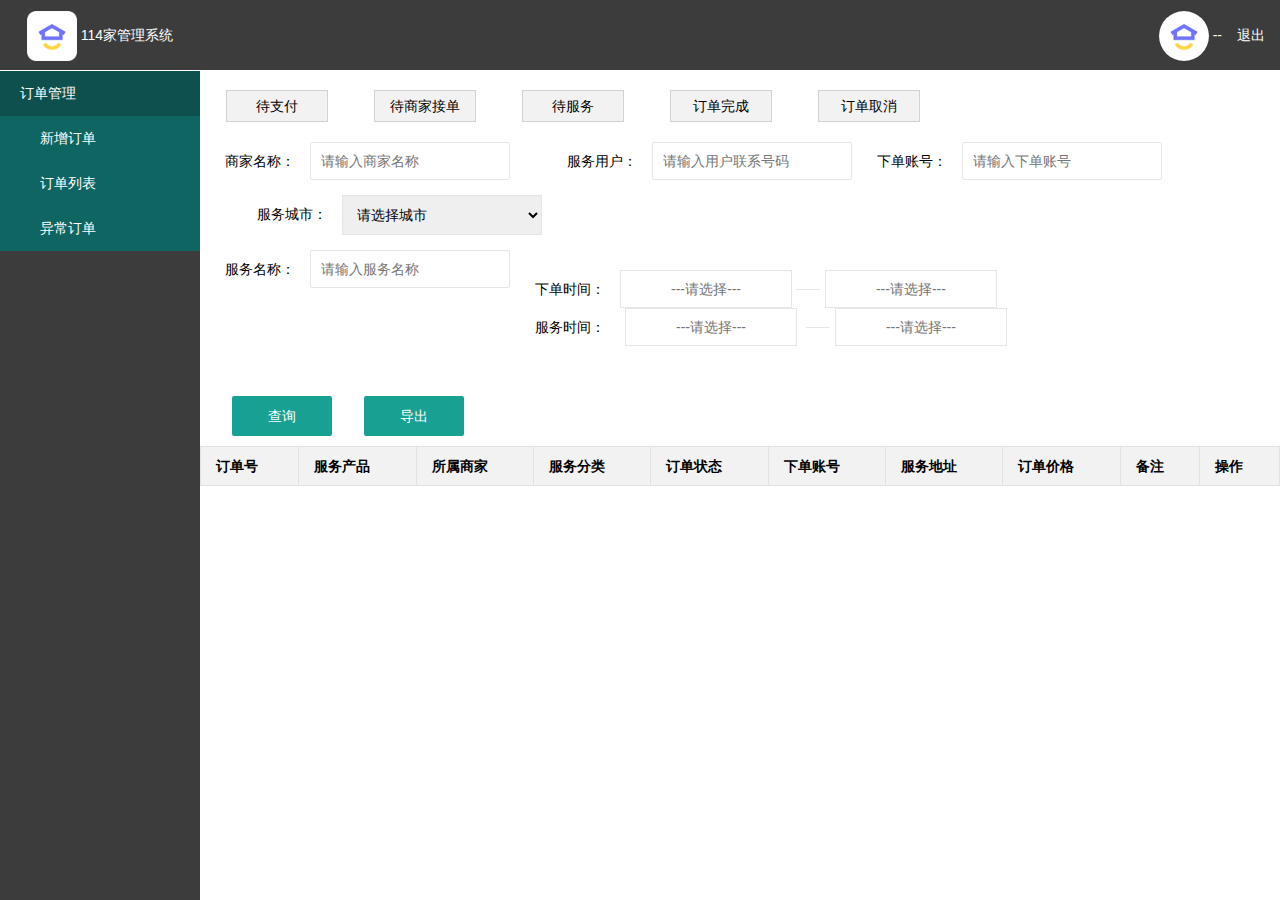
<file: index.html>
<!DOCTYPE html>
<html lang="zh">
<head>
  <meta charset="UTF-8">
  <title>114家</title>
  <link rel="stylesheet" href="lib/layui-1.0.9/build/css/layui.css">
  <link rel="stylesheet" href="css/common.css">
  <link rel="stylesheet" href="css/index.css">
</head>
<body>
<div class="p_a hei_100 left_menu">
  <div class="logo t_a color_white">
    <img src="image/logo.png" alt="">
    <span>114家管理系统</span>
  </div>
  <ul class="out_menu color_white">
    <li class="cur" id="order">
      <span>订单管理</span>
      <ul class="sub_menu">
        <li class="cur" data-url="page/addOrder.html">新增订单</li>
        <li class="cur" data-url="page/orderList.html">订单列表</li>
        <li class="cur" data-url="page/exceptionOrder.html">异常订单</li>
        <!--<li class="cur" data-url="page/OrderDetails.html">异常订单</li>-->
      </ul>
    </li>
  </ul>
</div>
<div class="main_content hei_100">
  <div class="top_header color_white clear">
    <div class="user f_r">
      <div class="f_l cur">
        <div class="avater d_i o_h">
          <img src="image/logo.png" alt="" class="wid_100 hei_100 v_t" id="avater">
        </div>
        <div class="d_i" id="name">--</div>
      </div>
      <!--<div class="f_l cur">修改密码</div>-->
      <div class="f_l cur" id="logout">退出</div>
    </div>
    <div class="order f_r" id="top_order"></div>

  </div>
  <!--<iframe id="iframe" class="wid_100" src="page/OrderDetails.html" frameborder="0"></iframe>-->
  <!--<iframe id="iframe" class="wid_100" src="page/addOrder.html" frameborder="0"></iframe>-->
  <iframe id="iframe" class="wid_100" src="page/orderList.html" frameborder="0"></iframe>


</div>



</body>
<script src="lib/jquery-1.9.1.min.js"></script>
<script src="lib/layui-1.0.9/build/layui.js"></script>
<script src="utils/util.js"></script>
<script src="utils/service.js"></script>
<script src="js/index.js"></script>
</html>
</file>
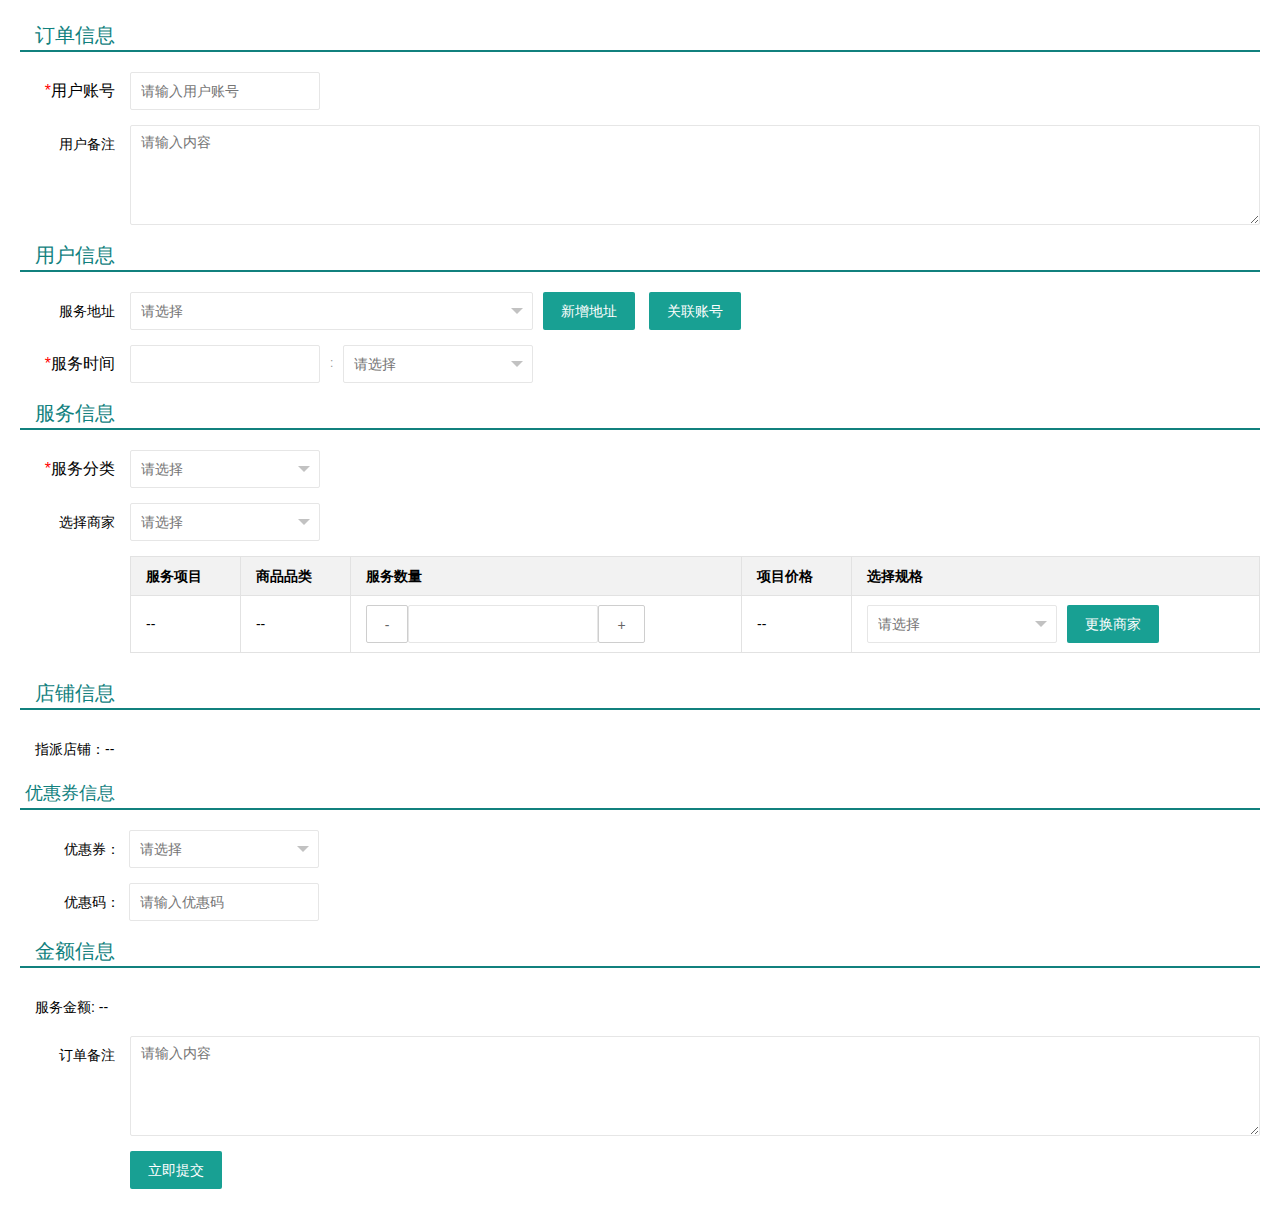
<file: page/addOrder.html>
<!DOCTYPE html>
<html lang="en">
<head>
  <meta charset="UTF-8">
  <title>新增订单</title>
  <!--<object classid=clsid:F1E4D0CA-9188-44A8-8272-B28ACD203C3A id=icdccc width=0 height=0 ></object>-->
  <!--<object classid=clsid:4A35C037-9252-4C50-801B-247BDF4C2AC5 id=icdevent width=0 height=0 ></object>-->
  <!--<object classid=clsid:5A66746D-C8D8-4ACD-8E44-A93DAE291670 id=icddm width=0 height=0 ></object>-->
  <link rel="stylesheet" href="../lib/layui-1.0.9/build/css/layui.css">
  <link rel="stylesheet" href="../css/common.css">
  <link rel="stylesheet" href="../css/addOrder.css">
</head>
<body>
<div class="content_add">
  <form class="layui-form" id="addGoodsForm" action="">
    <div class="green_title fs20 mb20">
      <span class="t_r d_i">订单信息</span>
    </div>
    <div class="layui-form-item">
      <label class="layui-form-label"><span style="color: red;font-size:16px">*</span><span style="font-size: 16px">用户账号</span></label>
      <div class="layui-input-inline">
        <input type="text" name="user_mobile" id="user_mobile" lay-filter="user_mobile" required  lay-verify="required" placeholder="请输入用户账号" autocomplete="off" class="layui-input">
        <!--<div class="layui-btn  layui-btn-primary" id="getNum">获取号码</div>-->
      </div>
    </div>
    <!--    <div class="layui-form-item">
          <label class="layui-form-label">服务内容</label>
          <div class="layui-input-block">
            <input type="text" name="service_keyword" id="service_keyword" placeholder="请输入服务内容" autocomplete="off" class="layui-input">
          </div>
        </div>
        <div class="layui-form-item">
          <label class="layui-form-label">接受价格</label>
          <div class="layui-input-inline">
            <select name="price" lay-filter="price">
              <option value=""></option>
              <option value="0">0-30元</option>
              <option value="1">30-50元</option>
              <option value="2">50-100元</option>
              <option value="3">100-150元</option>
              <option value="4">150-300元</option>
              <option value="5">300元以上</option>
            </select>
          </div>
        </div>
        &lt;!&ndash;<div class="layui-form-item">
          <label class="layui-form-label">标签选择</label>
          <div class="layui-input-block">
            <input type="checkbox" name="like[write]" title="迟到必赔">
            <input type="checkbox" name="like[read]" title="不满意退款" checked>
            <input type="checkbox" name="like[dai]" title="精品">
          </div>
        </div>&ndash;&gt;
        <div class="layui-form-item">
          <label class="layui-form-label">类型</label>
          <div class="layui-input-inline">
            <select name="type" lay-filter="type" id="type">
              <option value=""></option>
            </select>
          </div>
        </div>-->
    <div class="layui-form-item layui-form-text">
      <label class="layui-form-label">用户备注</label>
      <div class="layui-input-block">
        <textarea name="user_remark" id="user_remark" placeholder="请输入内容" class="layui-textarea"></textarea>
      </div>
    </div>
    <div class="green_title fs20 mb20">
      <span class="t_r d_i">用户信息</span>
    </div>
    <div class="layui-form-item">
      <label class="layui-form-label">服务地址</label>
      <div class="layui-input-inline" style="width: 403px">
        <select name="street_id" id="street_id" lay-filter="street_id">
          <option value=""></option>
        </select>
      </div>
      <!--<div class="layui-btn">编辑</div>-->
      <div class="layui-btn" id="addAddr">新增地址</div>
      <div class="layui-btn" id="relationAcc">关联账号</div>
    </div>
    <div class="layui-form-item">
      <label class="layui-form-label"><span style="color: red;font-size:16px">*</span><span style="font-size: 16px">服务时间</span></label>
      <div class="layui-input-inline">
        <input id="begin_time" class="layui-input">
      </div>
      <div class="layui-form-mid layui-word-aux"> : </div>
      <div class="layui-input-inline">
        <select name="halfTime" id="halfTime" lay-filter="halfTime">
          <option value=""></option>
        </select>
      </div>
    </div>
    <div class="green_title fs20 mb20">
      <span class="t_r d_i">服务信息</span>
    </div>
    <div class="layui-form-item">
      <label class="layui-form-label"><span style="color: red;font-size:16px">*</span><span style="font-size: 16px">服务分类</span></label>
      <div class="layui-input-inline categorySelects1">
        <select name="category1" id="category1" lay-filter="category1" required  lay-verify="required">
          <option value=""></option>
        </select>
      </div>
      <div class="layui-input-inline d_n categorySelects">
        <select name="category2" id="category2" lay-filter="category2">
          <option value=""></option>
        </select>
      </div>
      <div class="layui-input-inline d_n categorySelects">
        <select name="category3" id="category3" lay-filter="category3">
          <option value=""></option>
        </select>
      </div>
    </div>
    <div class="layui-form-item">
      <label class="layui-form-label">选择商家</label>
      <div class="layui-input-inline">
        <select name="storeList" id="storeList" lay-filter="storeList">
          <option value=""></option>
        </select>
      </div>

    </div>
    <div class="layui-form-item" id="service_table">
      <label class="layui-form-label"></label>
      <div class="layui-input-block">
        <table class="layui-table">
          <thead>
          <tr>
            <th>服务项目</th>
            <th>商品品类</th>
            <th>服务数量</th>
            <th>项目价格</th>
            <th>选择规格</th>
          </tr>
          </thead>
          <tbody>
          <tr>
            <td id="s_title">--</td>
            <td id="s_cate">--</td>
            <td>
              <div class="layui-btn f_l layui-btn-primary" id="lessNum">-</div>
              <div class="layui-input-inline" style="margin-right: 0">
                <input class="layui-input" id="s_num">
              </div>
              <div class="layui-btn f_l layui-btn-primary" id="moreNum">+</div>
            </td>
            <td id="s_price">--</td>
            <td>
              <div class="layui-btn chooseService">更换商家</div>
              <div class="layui-input-inline">
                <select name="sku" id="sku" lay-filter="sku">
                  <option value=""></option>
                </select>
              </div>
            </td>
          </tr>
          </tbody>
        </table>
      </div>
    </div>
    <div class="green_title fs20 mb20">
      <span class="t_r d_i">店铺信息</span>
    </div>
    <table class="layui-table" lay-even lay-skin="nob">
      <tbody>
      <tr>
        <td>指派店铺：<span id="store_name">--</span></td>
        <td></td>
        <td></td>
        <!--<td>商户名：<span>商户名</span></td>-->
        <td></td>
      </tr>
      </tbody>
    </table>
    <div id="coupon">
      <div class="green_title fs18 mb20">
        <span class="t_r d_i">优惠券信息</span>
      </div>
      <div class="layui-form-item">
        <label class="layui-form-label" style="padding: 9px 9px 9px 0;width: 100px">优惠券：</label>
        <div class="layui-input-inline">
          <select name="couponList" id="couponList" lay-filter="couponList">
            <option value=""></option>
          </select>
        </div>
      </div>
      <div class="layui-form-item">
        <label class="layui-form-label" style="padding: 9px 9px 9px 0;width: 100px">优惠码：</label>
        <div class="layui-input-inline">
          <input id="coupon_code" type="text" placeholder="请输入优惠码" autocomplete="off" class="layui-input">
        </div>
      </div>
    </div>
    <div class="green_title fs20 mb20">
      <span class="t_r d_i">金额信息</span>
    </div>
    <table class="layui-table" lay-even lay-skin="nob" id="money_table">
      <tbody>
      <tr>
        <td>服务金额: <span id="total_price">--</span></td>
        <td></td>
        <td></td>
        <td></td>
        <!--<td>1</td>
        <td>优惠券</td>
        <td>1</td>
        <td>应付价格</td>
        <td>1</td>-->
      </tr>
      <!--<tr>
        <td>平台抽成</td>
        <td>1</td>
        <td>商家结算</td>
        <td>1</td>
        <td>渠道运营商</td>
        <td>1</td>
      </tr>
      <tr>
        <td>定金金额</td>
        <td>1</td>
        <td>补差价</td>
        <td>1</td>
        <td>实付金额</td>
        <td>1</td>
      </tr>-->

      </tbody>
    </table>
    <div class="layui-form-item layui-form-text">
      <label class="layui-form-label">订单备注</label>
      <div class="layui-input-block">
        <textarea name="remark" id="remark" placeholder="请输入内容" class="layui-textarea"></textarea>
      </div>
    </div>
    <div class="layui-form-item">
      <label class="layui-form-label"></label>
      <div class="layui-input-block">
        <div class="layui-btn" lay-submit lay-filter="addInfo">立即提交</div>
      </div>
    </div>
  </form>
</div>
<div id="l-map"></div>
<div id="chooseLayer" style="display: none;">
  <div class="c_l_out">
    <table class="layui-table">
      <thead>
      <tr>
        <th>选择</th>
        <th>服务名称</th>
        <th>市场价</th>
        <th>所属店铺</th>
        <!--<th>店铺综合评分</th>-->
      </tr>
      </thead>
      <tbody id="serviceBody">

      </tbody>
    </table>
    <div id="pages" class="t_a">
      <div class="layui-btn" id="last">上一页</div>
      <div class="layui-btn" id="next">下一页</div>
      <div class="layui-btn  layui-btn-primary" id="cancel">取消</div>
      <div class="layui-btn" id="sure">确定</div>
    </div>

  </div>
</div>
<!--关联账号弹窗-->
<div class="r_out d_n" id="rOut">
  <div class="re_out">
    <div class="t_l">
      <span>关联账号：</span>
      <input type="text" id="sccRe">
    </div>
    <div class="grey_re">
      注：如果用户还通过其他账号下单，则输入其他账号后 以前使用过的地址一起同步
    </div>
    <div class="red_w" id="red_w"></div>
    <div class="t_a">
      <div class="layui-btn  layui-btn-primary" id="cancelRe">取消</div>
      <div class="layui-btn" id="sureRe">确定</div>
    </div>
  </div>

</div>

<!--关联账号弹窗-->
<div class="r_out d_n" id="isHasUser">
  <div class="re_out">
    <div>
      <div class="layui-form-item">
        <label class="layui-form-label">联系人</label>
        <div class="layui-input-inline">
          <input type="text" name="contact_name" id="contact_name" placeholder="请输入联系人" autocomplete="off" class="layui-input">
        </div>
      </div>
      <div class="layui-form-item">
        <label class="layui-form-label">联系电话</label>
        <div class="layui-input-inline">
          <input type="text" name="mobile" id="mobile" placeholder="请输入联系电话" autocomplete="off" class="layui-input">
        </div>
      </div>
      <div class="layui-form-item">
        <label class="layui-form-label">服务城市</label>
        <div class="layui-input-inline">
          <select name="city1" id="city1" lay-filter="city1">
            <option value=""></option>
          </select>
        </div>
        <!--<div class="layui-input-inline">
          <select name="city2" id="city2" lay-filter="city2">
            <option value=""></option>
          </select>
        </div>
        <div class="layui-input-inline">
          <select name="city3" id="city3" lay-filter="city3">
            <option value=""></option>
          </select>
        </div>-->
      </div>
      <!--<div class="layui-form-item">
        <label class="layui-form-label">详细地址</label>
        <div class="layui-input-inline">
          <input type="text" name="address" id="address" placeholder="请输入详细地址" autocomplete="off" class="layui-input">
        </div>
      </div>-->
      <div class="layui-form-item">
        <label class="layui-form-label">坐标小区</label>
        <div class="layui-input-inline p_r">
          <input type="text" name="title" id="suggestId" placeholder="请输入小区名" autocomplete="off" class="layui-input">
          <div id="searchResultPanel" style="
             border: 1px solid rgb(192, 192, 192);
    width: 343px;
    height: 300px;
    display: none;
    position: absolute;
    top: 40px;
    background: white;
    z-index: 1;
    text-align: left;
    padding-left: 5px;
    overflow: auto;"></div>
        </div>
        <!--<button class="layui-btn">搜索</button>-->
      </div>
      <div class="layui-form-item">
        <label class="layui-form-label">门牌号</label>
        <div class="layui-input-inline">
          <input type="text" name="address" id="address_detail" placeholder="请输入门牌号" autocomplete="off" class="layui-input">
        </div>
      </div>
      <div class="layui-form-item">
        <label class="layui-form-label">是否默认地址</label>
        <div class="layui-input-inline" style="text-align: left;position: relative;top: 10px;">
          <label for="yesAddr">
            <input type="radio" name="is_default" id="yesAddr" value="1" class="de_radio" checked> 是
          </label>
          <label for="noAddr">
            <input type="radio" name="is_default" id="noAddr" value="2" class="de_radio"> 否
          </label>
        </div>
      </div>
    </div>
    <div id= class="t_a">
      <div class="layui-btn  layui-btn-primary" id="cancelAddr">取消</div>
      <div class="layui-btn" id="sureAddr">确定</div>
    </div>
  </div>

</div>
</body>
<script src="../lib/jquery-1.9.1.min.js"></script>
<script src="../lib/layui-1.0.9/build/layui.js"></script>
<!--<script language="vbscript" src="../lib/InterfaceService.vbs"></script>-->
<!--<script language="JavaScript" src="../lib/interfaceService.js"></script>-->
<!--<script src="https://api.map.baidu.com/api?v=2.0&ak=tNWXrXQyTcAtAWvhVUL4ORBmf5aQ4Rba&s=1"></script>-->
<script src="../utils/util.js"></script>
<script src="../utils/service.js"></script>
<script src="../js/addOrder.js"></script>
<!--15184421874-->
<script type="text/javascript">

</script>
</html>
</file>
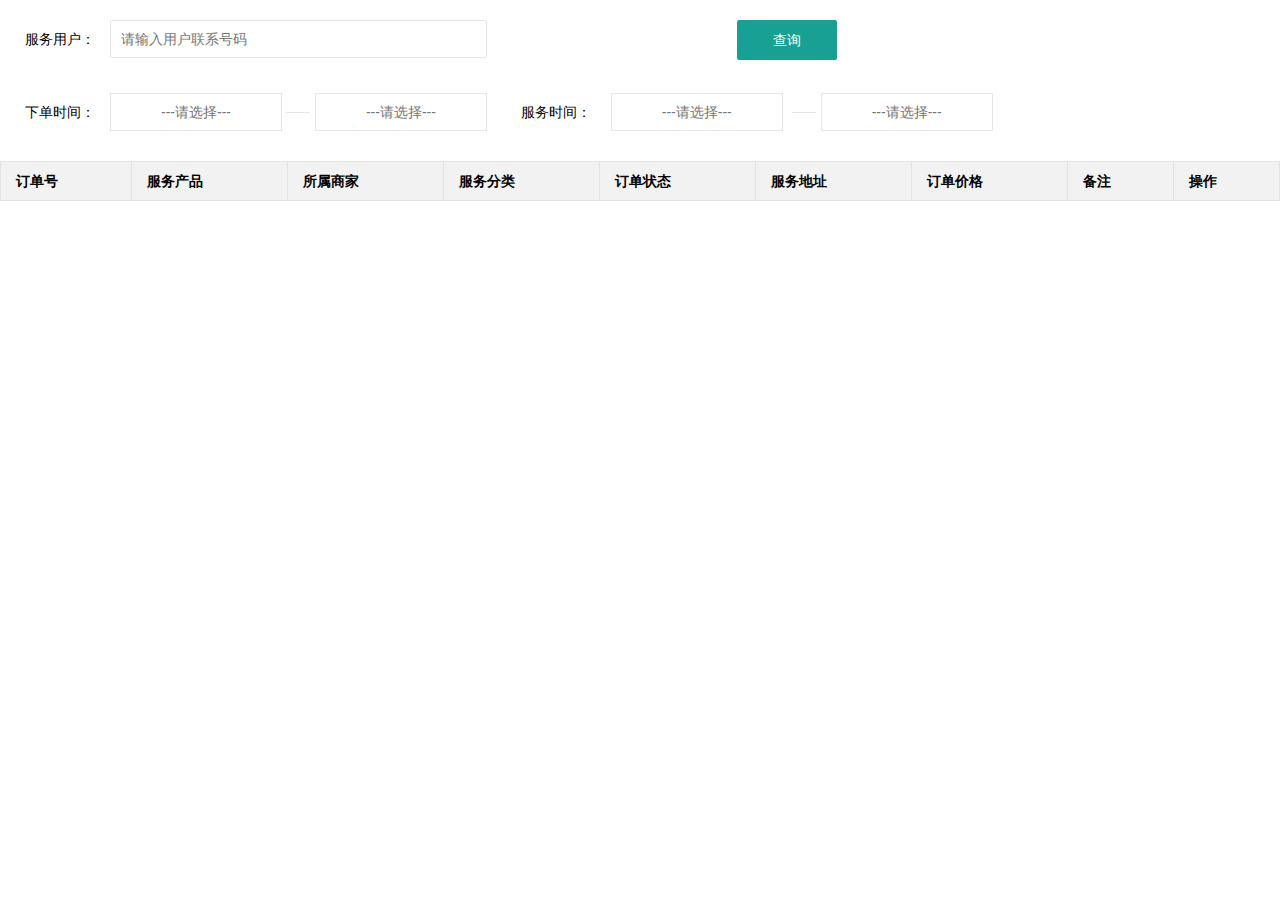
<file: page/exceptionOrder.html>
<!DOCTYPE html>
<html lang="en">

<head>
  <meta charset="UTF-8">
  <title>Title</title>
  <link rel="stylesheet" href="../lib/layui-1.0.9/build/css/layui.css">
  <link rel="stylesheet" href="../css/orderList.css">
</head>
<style>
</style>

<body>
  <div class="overflow_h m_t20">
    <div class="f_l">
      <div class="overflow_h">
        <div class="f_l">
          <div class="layui-form-item">
            <label class="layui-form-label">服务用户：</label>
            <div class="layui-input-block">
              <input type="text" name="userName" required lay-verify="required" placeholder="请输入用户联系号码" autocomplete="off" class="shop_input layui-input s_i_w">
            </div>
          </div>
        </div>
        <!-- <div class="f_l m_l_8">
          <div class="layui-form-item f_l">
            <label class="layui-form-label">坐席编号：</label>
            <div class="layui-input-block">
              <input type="text" name="number" required lay-verify="required" placeholder="请输入坐席编号" autocomplete="off" class="m_l_3 shop_input layui-input s_i_w1">
            </div>
          </div>
        </div> -->
        <div class="f_l m_l_142">
          <button class="layui-btn" class="sbmit" style="height: 40px;line-height: 40px;width:100px;" id="sbmit">查询</button>
        </div>
      </div>
      <div class="overflow_h m_b20 m_t20">
        <div class="layui-inline">
          <label class="layui-form-label">下单时间：</label>
          <div class="layui-input-inline">
            <input type="text" class="shop_input width_120 T-a" id="start" placeholder="---请选择---">
          </div>
        </div>
        <div class="layui-inline">
          <label class="w_auto f_l m_t_12">
            <p class="line"></p>
          </label>
          <div class="layui-input-inline">
            <input type="text" class="shop_input m_l5r5 width_120 T-a" id="end" placeholder="---请选择---">
          </div>
        </div>
        <div class="layui-inline m_l34">
          <label class="layui-form-label w_auto p_l_0 line_h_24">服务时间：</label>
          <div class="layui-input-inline">
            <input type="text" class="shop_input m_l5r5 width_120 T-a" id="start_ser" placeholder="---请选择---">
          </div>
        </div>
        <div class="layui-inline">
          <label class="w_auto f_l m_t_12">
            <p class="line"></p>
          </label>
          <div class="layui-input-inline">
            <input type="text" class="shop_input m_l5r5 width_120 T-a" id="end_ser" placeholder="---请选择---">
          </div>
        </div>
      </div>
    </div>
    <!-- <div class="f_l m_l_60 m_t_30">
      <button class="layui-btn" class="sbmit" style="height: 40px;line-height: 40px;width:100px;" id="sbmit">查询</button>
    </div> -->
  </div>
  <table class="layui-table">
    </colgroup>
    <thead>
      <tr>
          <th>订单号</th>
          <th>服务产品</th>
          <th>所属商家</th>
          <th>服务分类</th>
          <th>订单状态</th>
          <th>服务地址</th>
          <th>订单价格</th>
          <th>备注</th>
          <th>操作</th>
        <!-- <th>用户账号</th>
        <th>服务分类</th>
        <th>服务内容</th>
        <th>服务价格</th>
        <th>下单类型</th>
        <th>创建者</th>
        <th>服务地址</th>
        <th>用户备注</th>
        <th>预约时间</th>
        <th>提交时间</th>
        <th>接单状态</th>
        <th>取消原因</th>
        <th>操作</th> -->
      </tr>
    </thead>
    <tbody id="tbody">
    </tbody>
  </table>
  <!-- 分页 -->
  <div id="demo1"></div>
</body>
<script src="../lib/jquery-1.9.1.min.js"></script>
<script src="../lib/layui-1.0.9/build/layui.js" charset="utf-8"></script>
<script type="text/javascript" src="../lib/jquery.raty.min.js"></script>
<script src="../utils/service.js"></script>
<script src="../utils/util.js"></script>
<script>
  $(function () {
    var page=1;
    var userName = '';//服务用户
      var shop_start = '';//下单时间开始
      var shop_startSer ='';//服务时间开始
      var shop_end = '';//下单时间结束
      var shop_endSer = '';//服务时间结束
    //初始化订单
    var orderLists = function (page) {
      $('#tbody').empty();
      var list = '';
      var dataList = {
                    page: page||1,
                    start_time: shop_start,
                    end_time: shop_end,
                    mobile:userName,
                    server_start_time: shop_startSer,
                    server_end_time: shop_endSer
                }
                // console.log(dataList)
      orderList.confirm(dataList, function (res) {
        for (var i = 0; i < res.data.list.length; i++) {
          list += '<tr>' +
            '<td>' + res.data.list[i].number + '</td>' +
            '<td>' + res.data.list[i].service_name + '</td>' +
            '<td>' + res.data.list[i].store_name + '</td>' +
            '<td>' + res.data.list[i].service_category_name + '</td>' +
            '<td>' + res.data.list[i].status_text + '</td>' +
            '<td>' + res.data.list[i].full_address + '</td>' +
            '<td>' + res.data.list[i].amount + '</td>' +
            '<td>' + res.data.list[i].remark + '</td>' +
            '<td id="td">' +
            '<button class="layui-btn layui-btn-normal details" id=' + res.data.list[i].id + '>详情</button>' +
            '</td>' +
            '</tr>'
        }
        // $('#tbody').append(list);
        var div = document.createElement('div')
        div.innerHTML = '<table>' + list + '</table>'
        if(res.data.list.length>0){
          document.getElementsByTagName('tbody')[0].parentNode.replaceChild(div.firstChild.firstChild, document.getElementsByTagName('tbody')[0])
        }else{
          document.getElementsByTagName('tbody')[0].innerHTML = ''
        }
        //点击详情
        $('.details').on('click', (function (e) {
          $(location).attr('href', 'OrderDetails.html?id=' + e.target.id)
        }))
        layui.use(['laypage', 'layer'], function(){
              var laypage = layui.laypage
              , layer = layui.layer;
              laypage({
                cont: 'demo1',
                pages: res.data.totalPage || 0, //数据总数
                curr: page||1,
                jump: function(obj, first){
                  if(!first){
                    orderLists(obj.curr);
                  }
                }
              });
            });
      })
    }
    orderLists(1);
    //日期选择
    layui.use('laydate', function () {
      var laydate = layui.laydate;
      var start = {
        // min: laydate.now(),
        istoday: false,
        choose: function (datas) {
          // end.min = datas; //开始日选好后，重置结束日的最小日期
          // end.start = datas //将结束日的初始值设定为开始日
        }
      };
      var end = {
        // min: laydate.now(),
        istoday: false,
        choose: function (datas) {
          // start.max = datas; //结束日选好后，重置开始日的最大日期
        }
      };
      $('#start').click(function () {
        start.elem = this;
        laydate(start);
      })
      $('#end').click(function () {
        end.elem = this
        laydate(end);
      })
      $('#start_ser').click(function () {
        start.elem = this;
        laydate(start);
      })
      $('#end_ser').click(function () {
        end.elem = this
        laydate(end);
      })
    });
    //点击查询
    $('#sbmit').click(function () {
      userName = $(" input[ name='userName' ] ").val();//服务用户
      shop_start = $('#start').val();//下单时间开始
      shop_startSer = $('#start_ser').val();//服务时间开始
      shop_end = $('#end').val();//下单时间结束
      shop_endSer = $('#end_ser').val();//服务时间结束
            orderLists(1);
    })
    //设置input,textarea默认值
    if (!('placeholder' in document.createElement('input'))) {
      $('input[placeholder],textarea[placeholder]').each(function () {
        var that = $(this),
          text = that.attr('placeholder');
        if (that.val() === "") {
          that.val(text).addClass('placeholder');
        }
        that.focus(function () {
          if (that.val() === text) {
            that.val("").removeClass('placeholder');
          }
        }).blur(function () {
          if (that.val() === "") {
            that.val(text).addClass('placeholder');
          }
        }).closest('form').submit(function () {
          if (that.val() === text) {
            that.val('');
          }
        });
      });
    }
  })

</script>

</html>
</file>
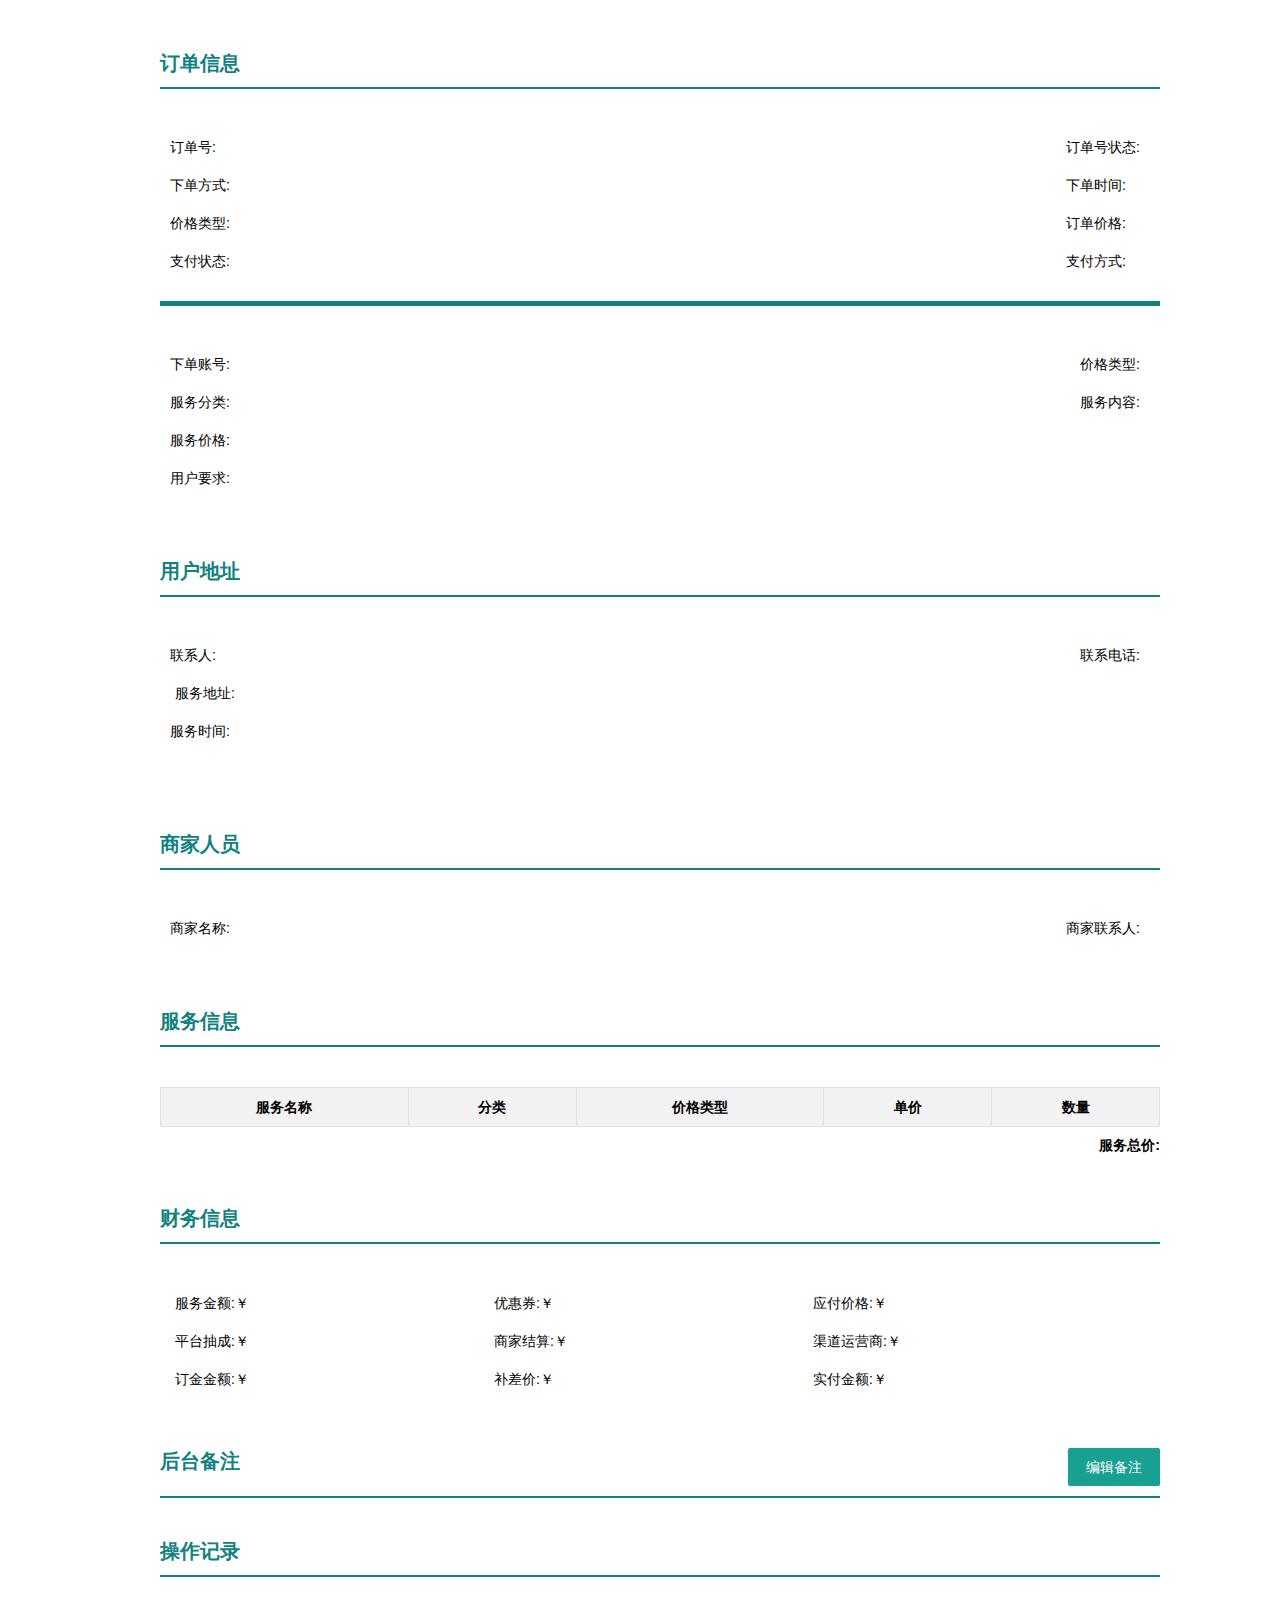
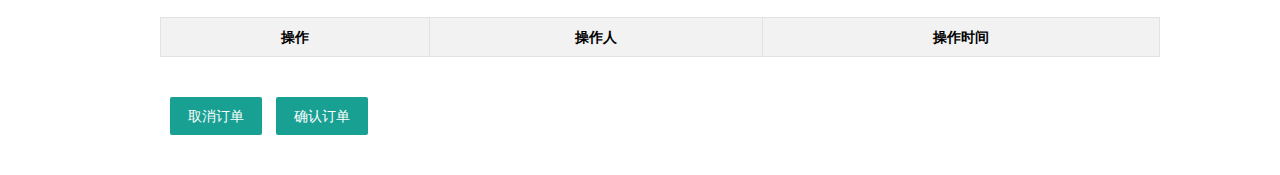
<file: page/OrderDetails.html>
<!DOCTYPE html>
<html lang="en">
<head>
    <meta charset="UTF-8">
    <title>Title</title>
    <link rel="stylesheet" href="../css/OrderDetails.css">
    <link rel="stylesheet" href="../lib/layui-1.0.9/build/css/layui.css">
</head>
<body>
<div id="D_body">
    <!--订单信息-->
    <div>
        <div class="D_title fs20">订单信息</div>
        <div class="D_detail">
            <div class="D_content">
                <div class="D_content_one">
                    <div>
                        <span>订单号:</span><span class="orderlist1"></span>
                    </div>
                    <div>
                        <span>下单方式:</span><span class="orderlist2"></span>
                    </div>
                    <div>
                        <span>价格类型:</span><span class="orderlist3"></span>
                    </div>
                    <div>
                        <span>支付状态:</span><span class="orderlist4"></span>
                    </div>
                </div>
                <div class="D_content_two">
                    <div>
                        <span>订单号状态:</span><span class="orderlist5"></span>
                    </div>
                    <div>
                        <span>下单时间:</span><span class="orderlist6"></span>
                    </div>
                    <div>
                        <span>订单价格:</span><span class="orderlist7"></span>
                    </div>
                    <div>
                        <span>支付方式:</span><span class="orderlist8"></span>
                    </div>

                </div>
            </div>
        </div>
        <div class="D_detail D_border">
            <div class="D_content">
                <div class="D_content_one">
                    <div>
                        <span>下单账号:</span><span class="orderlist11"></span>
                    </div>
                    <div>
                        <span>服务分类:</span><span class="orderlist22"></span>
                    </div>
                    <div>
                        <span>服务价格:</span><span class="orderlist33"></span>
                    </div>
                    <div>
                        <span>用户要求:</span><span class="orderlist44"></span>
                    </div>
                </div>
                <div class="D_content_two">
                    <div>
                        <span>价格类型:</span><span class="orderlist66"></span>
                    </div>
                    <div>
                        <span>服务内容:</span><span class="orderlist77"></span>
                    </div>
                </div>
            </div>
        </div>
    </div>
    <!--用户地址-->
    <div style=" padding-top: 40px;">
        <div class="D_add D_of auto border">
            <div class="D_content_one fs20 fw color">用户地址</div>
            <div class="D_content_two">
                <button class=" D_none" id="oneBtn">编辑</button>
            </div>
        </div>
        <div class="D_detail D_border">
            <div class="D_content D_of">
                <div class="D_content_one">
                    <div>
                        <span>联系人:</span><span class="D_name1 D_name"></span>
                    </div>
                    <div>
                        <p class="D_line D_span">服务地址:</p><p class="D_span  D_w D_line">
                        <span class="D_name2"></span><span class="D_name2-1 D_name"></span>
                    </p>
                    </div>
                    <div>
                        <span>服务时间:</span><span class="D_name D_name3"></span>
                    </div>
                    <div>
                        <!--<span class="D_line">备注:</span><span class="D_name D_name4 D_w D_line ww"></span>-->
                    </div>
                </div>
                <div class="D_content_two">
                    <div>
                        <span>联系电话:</span><span class="D_name D_name5"></span>
                    </div>
                </div>
            </div>
        </div>
    </div>
    <!--渠道信息-->
    <!--<div id="D_Qd" style=" padding-top: 40px;" class="D_none">-->
    <!--<div class="D_add D_of auto border">-->
    <!--<div class="D_content_one fs20 fw color">渠道信息</div>-->
    <!--</div>-->
    <!--<div class="D_detail D_border">-->
    <!--<div class="D_content">-->
    <!--<div class="D_content_one">-->
    <!--<div>-->
    <!--<span>渠道来源:</span><span class="D_qudao">在线下单&#45;&#45;广东电信</span>-->
    <!--</div>-->
    <!--</div>-->
    <!--<div class="D_content_two">-->
    <!--<div>-->
    <!--<span>是否促销:</span><span class="D_qudao">是</span>-->
    <!--</div>-->
    <!--</div>-->
    <!--</div>-->
    <!--</div>-->
    <!--</div>-->
    <!--商家人员-->
    <div style=" padding-top: 40px;">
        <div class="D_add D_of auto border">
            <div class="D_content_one fs20 fw color">商家人员</div>
        </div>
        <div class="D_detail D_border">
            <div class="D_content">
                <div class="D_content_one">
                    <div>
                        <span>商家名称:</span><span class="D_People1"></span>
                    </div>
                </div>
                <div class="D_content_two">
                    <div>
                        <span>商家联系人:</span><span class="D_People2"> </span>
                    </div>
                </div>
            </div>
        </div>
    </div>
    <!--服务信息-->
    <div id="D_FwOne" style=" padding-top: 40px;">
        <div class="D_add D_of auto border">
            <div class="D_content_one fs20 fw color">服务信息</div>
        </div>
        <div class="D_detail D_border" id="D_fw">
            <table id="D_addChild" class="layui-table">
                <colgroup>
                    <!--<col width="150">-->
                    <!--<col width="200">-->
                    <!--<col>-->
                </colgroup>
                <thead>
                <tr>
                    <th id="D_3">服务名称</th>
                    <th id="D_4">分类</th>
                    <th id="D_5">价格类型</th>
                    <th id="D_6">单价</th>
                    <th id="D_7">数量</th>
                </tr>
                </thead>
                <tbody>

                </tbody>
            </table>
        </div>
        <div class="D_of D_add auto">
            <div class=" D_content_one D_imgW">
                <!--<img id="D_img" class="D_img D_top" src="" alt="">-->
            </div>
            <div class="D_content_two fw">
                <span>服务总价:</span><span class="D_sum"></span>
            </div>

        </div>
    </div>
    <!--服务信息 带操作-->
    <div id="D_FwTwo" style=" padding-top: 40px;" class="D_none">
        <div class="D_add D_of auto border">
            <div class="D_content_one fs20 fw color">服务信息</div>
        </div>
        <div class="D_detail D_border" id="D_fwCao">
            <table id="D_addChildCao" class="layui-table">
                <colgroup>
                    <!--<col width="150">-->
                    <!--<col width="200">-->
                    <!--<col>-->
                </colgroup>
                <thead>
                <tr>
                    <th id="D_3c">服务名称</th>
                    <th id="D_4c">分类</th>
                    <th id="D_5c">价格类型</th>
                    <th id="D_6c">单价</th>
                    <th id="D_7c">数量</th>
                    <th id="D_8c">操作</th>
                </tr>
                </thead>
                <tbody>

                </tbody>
            </table>
        </div>
        <div class="D_of D_add auto">
            <div id="D_tup" class=" D_content_one D_imgW">
                <!--<img class="D_img D_top" src="" alt="">-->
            </div>
            <div class="D_content_two fw">
                <span>服务总价:</span><span class="D_sum"></span>
            </div>

        </div>
    </div>
    <!--//补差价服务-->
    <div id="D_Bcj" style=" padding-top: 40px;" class="D_none">
        <div class="D_add D_of auto border">
            <div class="D_content_one fs20 fw color">补价服务</div>
        </div>
        <div class="D_detail D_border" id="D_fw1">
            <table id="D_Bchajia" class="layui-table">
                <colgroup>
                    <!--<col width="150">-->
                    <!--<col width="200">-->
                    <!--<col>-->
                </colgroup>
                <thead>
                <tr>
                    <th id="D_31">服务名称</th>
                    <th id="D_41">类型</th>
                    <th id="D_51">价格</th>
                </tr>
                </thead>
                <tbody>

                </tbody>
            </table>
        </div>
        <div class="D_of D_add auto">
            <div class="D_content_two fw">
                <span>服务总价:</span><span id="D_bcjSum"></span>
            </div>
        </div>
    </div>
    <!--财务信息-->
    <div style=" padding-top: 40px;">
        <div class="D_add D_of auto border">
            <div class="D_content_one fs20 fw color">财务信息</div>
        </div>
        <div class="D_detail D_border">
            <table class="layui-table" lay-skin="nob">
                <colgroup>

                </colgroup>
                <tbody>
                <tr>
                    <td><span>服务金额:</span><span>￥</span><span class="D_caiwu1"></span></td>
                    <td><span>优惠券:</span><span>￥</span><span class="D_caiwu2"></span></td>
                    <td><span>应付价格:</span><span>￥</span><span class="D_caiwu3"></span></td>
                </tr>
                <tr>
                    <td><span>平台抽成:</span><span>￥</span><span class="D_caiwu4"></span></td>
                    <td><span>商家结算:</span><span>￥</span><span class="D_caiwu5"></span></td>
                    <td><span>渠道运营商:</span><span>￥</span><span class="D_caiwu6"></span></td>
                </tr>
                <tr>
                    <td><span>订金金额:</span><span>￥</span><span class="D_caiwu7"></span></td>
                    <td><span>补差价:</span><span>￥</span><span class="D_caiwu8"></span></td>
                    <td><span>实付金额:</span><span>￥</span><span class="D_caiwu9"></span></td>
                </tr>
                </tbody>
            </table>
        </div>
    </div>
    <!--订单备注-->
    <div style=" padding-top: 40px;">
        <div class="D_add D_of auto border color">
            <div class="D_content_one fs20 fw">后台备注</div>
            <div class="D_content_two ">
                <button id="twoBtn">编辑备注</button>
            </div>
        </div>
        <div id="D_bzContent" class="D_detail D_border">

        </div>
    </div>
    <!--操作记录-->
    <div class="D_detail D_border">
        <div class="D_add D_of auto border">
            <div class="D_content_one fs20 fw color">操作记录</div>
        </div>
        <div class="D_detail D_border" id="D_cc">
            <table id="D_caozuo" class="layui-table">
                <colgroup>

                </colgroup>
                <thead>
                <tr>
                    <th id="D_center">操作</th>
                    <th id="D_center1">操作人</th>
                    <th id="D_center2">操作时间</th>
                </tr>
                </thead>
                <tbody>

                </tbody>
            </table>
        </div>
    </div>
    <!--按钮-->
    <!--如果异常订单是备注拒绝的话就没有下方按钮-->
    <div class="D_detail D_border D_bottom">
        <button id="cancelBtn" class="newEngineer">取消订单</button>
        <button id="suerBtn" class="newEngineer">确认订单</button>
        <button id="newEngineer" class="newEngineer D_none">重新分配工程师</button>

    </div>
    <!--弹框修改信息-->
    <div id="D_none" class="D_address D_back D_none">
        <div class="D_cet1">
            <div class="D_bj">
                <span class="D_content_one">修改用户地址</span>
                <i id="I_con" class="layui-icon D_content_two">&#x1006;</i>
            </div>
            <form class="layui-form D_detail D_border " action="" id="D_from">
                <div class="layui-form-item D_beizu">
                    <label class="layui-form-label" style="width: 112px">联系人</label>
                    <div class="layui-input-block">
                        <input type="text" name="title" required lay-verify="required" placeholder="请输入联系人"
                               autocomplete="off"
                               class="layui-input nameInput" style=" width: 50%"/>
                        <span class="D_tishi D_tishi1 D_none">联系人不能为空</span>
                    </div>
                </div>
                <div class="layui-form-item D_beizu">
                    <label class="layui-form-label" style="width: 112px">联系电话</label>
                    <div class="layui-input-block">
                        <input type="text" name="title" required lay-verify="required" placeholder="请输入联系电话"
                               autocomplete="off"
                               class="layui-input nameInput" style=" width: 50%">
                        <span class="D_tishi D_tishi2 D_none">联系电话不能为空</span>
                    </div>
                </div>
                <div class="layui-form-item D_beizu">
                    <label class="layui-form-label" style="width: 112px">服务地址</label>
                    <div class="layui-input-block">
                        <div class="D_province" style=" line-height: 39px; word-wrap:break-word; word-break:break-all"></div>
                    </div>
                </div>
                <div class="layui-form-item D_beizu">
                    <label class="layui-form-label" style="width: 112px">地址详情</label>
                    <div class="layui-input-block">
                        <input type="text" name="title" required lay-verify="required" placeholder="请输入详细地址"
                               autocomplete="off"
                               class="layui-input nameInput" style=" width: 50%">
                        <span class="D_tishi D_tishi3 D_none">地址不能为空</span>
                    </div>
                </div>
                <div class="layui-form D_beizu">
                    <div class="layui-form-item">
                        <div class="layui-inline">
                            <label class="layui-form-label D_label" style="width: 112px">日期时间选择器</label>
                            <div class="layui-input-inline">
                                <input type="text" class="layui-input nameInput" id="test5" placeholder="请输入日期">
                                <span class="D_tishi D_shijian D_tishi4 D_none">时间不能为空</span>
                            </div>
                        </div>
                    </div>
                </div>
                <div class="layui-form-item layui-form-text">
                    <label class="layui-form-label" style="width: 112px">备注</label>
                    <div class="layui-input-block">
                        <textarea style=" width: 50%" name="desc" placeholder="请输入内容"
                                  class="nameInput layui-textarea "></textarea>
                        <span class="D_tishi D_tishi5 D_none">备注不能为空</span>
                    </div>
                </div>
                <div class="layui-form-item">
                    <div class="layui-input-block" style="margin-left: 139px">
                        <button id="D_tjbtn" type="submit" value="Submit" class="layui-btn" lay-submit
                                lay-filter="formDemo">立即提交
                        </button>
                        <button type="reset" class="layui-btn layui-btn-primary">重置</button>
                    </div>
                </div>
            </form>
        </div>
    </div>
    <!--修改备注-->
    <div id="D_none1" class="D_address D_back D_none D_Bei">
        <div class="D_cet1">
            <div class="D_bj">
                <span class="D_content_one">修改备注</span>
                <i id="I_con1" class="layui-icon D_content_two">&#x1006;</i>
            </div>
            <form class="layui-form D_detail D_border " action="">
                <div class="layui-form-item layui-form-text">
                    <label class="layui-form-label" style="width: 112px">备注</label>
                    <div class="layui-input-block">
                        <textarea style=" width: 50%" name="desc" placeholder="请输入内容"
                                  class="bjInput layui-textarea"></textarea>
                    </div>
                </div>
                <div class="layui-form-item">
                    <div class="layui-input-block" style="margin-left: 139px">
                        <button id="D_tjbtn1" type="submit" value="Submit" class="layui-btn" lay-submit
                                lay-filter="formDemo">立即提交
                        </button>
                        <button type="reset" class="layui-btn layui-btn-primary">重置</button>
                    </div>
                </div>
            </form>
        </div>
    </div>
    <!--分配工程师-->
    <div id="Engineer" class="D_post D_back D_Eng D_none">
        <div class="D_cet" id="D_choose">
            <div class="D_bj">
                <span class="D_content_one">选择工程师</span>
                <i id="I_Engineer" class="layui-icon D_content_two">&#x1006;</i>
            </div>
            <table id="D_Fpgcs" class="layui-table ">
                <colgroup>

                </colgroup>
                <thead>
                <tr>
                    <th id="X_1">选择</th>
                    <th id="X_2">工程师账号</th>
                    <th id="X_3">工程师名字</th>
                </tr>
                </thead>
                <tbody>

                </tbody>
            </table>
            <div class="layui-form-item">
                <div class="layui-input-block" style=" width:160px;margin: auto">
                    <button id="D_EntCancle"_ class="layui-btn layui-btn-primary">取消</button>
                    <button id="EngineerBtn" type="submit" value="Submit" class="layui-btn" lay-submit
                            lay-filter="formDemo">确认
                    </button>
                </div>
            </div>
        </div>
    </div>
    <!--服务信息 带操作弹框-->
    <div id="D_Cz" class=" D_post D_back D_none">
        <div class="D_bj D_bjOne">
            <span class="D_content_one">选择服务信息</span>
            <i id="D_EngineerCz" class="layui-icon D_content_two">&#x1006;</i>
        </div>
        <div class="D_cet D_cetOne" id="D_chooseCz">
            <table id="D_FpgcsCz" class="layui-table ">
                <colgroup>
                    <col width="10%">
                    <col width="23%">
                    <col width="22%">
                    <col width="20%">
                    <col width="12%">
                    <col width="13%">
                </colgroup>
                <thead>
                <tr>
                    <th id="X_1c">选择</th>
                    <th id="X_2c">服务名称</th>
                    <th id="X_3c">分类</th>
                    <th id="X_4c">价格类型</th>
                    <th id="X_5c">单价</th>
                    <th id="X_6c">数量(定金类型不可修改)</th>
                </tr>
                </thead>
                <tbody>

                </tbody>
            </table>
        </div>
        <div id="D_qD" class="layui-form-item">
            <div class="layui-input-block" style=" width:160px;margin: auto">
                <button id="D_XCanle" class="layui-btn layui-btn-primary">取消</button>
                <button id="CzBtn" type="submit" value="Submit" class="layui-btn" lay-submit
                        lay-filter="formDemo">确认
                </button>
            </div>
        </div>
    </div>
    <!--确认完成服务弹框-->
    <div id="over" class=" D_post D_back  D_none D_Over D_Eng">
        <div class="D_cet D_cetWidth ">
            <div class="D_bj">
                <span class="D_content_one">确认完成服务</span>
                <i id="O_Engineer" class="layui-icon D_content_two">&#x1006;</i>
            </div>
            <div class="D_FwTable">
                <table id="D_addTable" class="layui-table">
                    <colgroup>
                        <col width="25%">
                        <col width="25%">
                        <col width="25%">
                        <col width="25%">
                    </colgroup>
                    <thead>
                    <tr>
                        <th id="D_18">是否是配件 <span>(默认为配件)</span></th>
                        <th id="D_28">服务名称</th>
                        <th id="D_38">服务价格</th>
                        <th id="D_48">操作</th>
                    </tr>
                    </thead>
                    <tbody id="D_tBody">

                    </tbody>
                </table>
                <button id="D_FwBtn" class="D_FwBtn">添加</button>
                <div class="D_Fwcj">
                    <!--<div>-->
                    <!--<span>补差价金额:</span>-->
                    <!--<span>123.00元</span>-->
                    <!--</div>-->
                    <!--<div>-->
                    <!--<span>待订金:</span>-->
                    <!--<span>123.00元</span>-->
                    <!--<span>(已支付)</span>-->
                    <!--</div>-->
                    <!--<div>-->
                    <!--<span>待支付总价:</span>-->
                    <!--<span>123.00元</span>-->
                    <!--</div>-->
                </div>
                <div class="D_FwzfBtn">
                    <button id="D_FwBtnCancle" class="D_FwBtn">取消</button>
                    <button id="D_child" class="D_FwBtn D_child">确定</button>
                </div>
            </div>
        </div>
    </div>
    <!-- 评价弹窗 -->
    <div id="D_Win" class="D_fixed D_f D_none">
        <div id="visit" class="w_h_500">
            <div class="m_t6 m_l_24">
                <div class="text_r">
                    <i class="layui-icon layui-icon-close" style="font-size:25px;font-weight: 600"
                       id="close">&#x1006;</i>
                </div>
                <!-- 星星 -->
                <!--<div class="eval-star">-->
                <!--<span class="eval-star_o l_h_30">评分 :</span>-->
                <!--<input type="hidden" name="star">-->
                <!--</div>-->
                <div class="m_t20 m_b20">
                    <!--<div class="m_t20 m_b20">-->
                    <!--<div class="eval-star_o m_b20">服务人员是否按时上门？</div>-->
                    <!--<input type="radio" name="radio" value="按时上门" class="v_a"/>-->
                    <!--<span class="D_span">按时上门</span>-->
                    <!--<input type="radio" name="radio" value="没有按时上门" class="v_a m_l_24"/>-->
                    <!--<span class="D_span">没有按时上门</span>-->
                    <!--</div>-->
                    <!--<div class="m_t20 m_b20">-->
                    <!--<div class="eval-star_o m_b20">请问本次服务合计收费-->
                    <!--<span>112</span>元吗？-->
                    <!--</div>-->
                    <!--<input type="radio" name="radio1" value="金额一致" class="v_a"/>-->
                    <!--<span class="D_span">金额一致</span>-->
                    <!--<input type="radio" name="radio1" value="金额不一致" class="v_a m_l_24"/>-->
                    <!--<span class="D_span">金额不一致</span>-->
                    <!--<input type="text" placeholder="填写用户实报金额" class=" in_put w_90 m_l5r5 T-a" value="">-->
                    <!--</div>-->
                    <!--<div class="m_t20 m_b20">-->
                    <!--<div class="eval-star_o m_b20">对本次服务是否满意？</div>-->
                    <!--<input type="radio" name="radio" value="满意" class="v_a"/>-->
                    <!--<span class="D_span">满意</span>-->
                    <!--<input type="radio" name="radio" value="不满意" class="v_a m_l_24"/>-->
                    <!--<span class="D_span">不满意</span>-->
                    <!--</div>-->
                    <textarea id="D_textaer" name="desc" placeholder="请填写用户的不满意内容" class="w_290 h_60 p_l_3"></textarea>
                    <p id="D_feedback" class="sbmit">提交</p>
                </div>
            </div>
        </div>
    </div>
</div>
<script src="../lib/jquery-1.9.1.min.js"></script>
<script src="../lib/layui-1.0.9/build/layui.js"></script>
<script src="../lib/jquery.raty.min.js"></script>
<script src="../utils/util.js"></script>
<script src="../utils/service.js"></script>
<script src="../js/OrderDetails.js"></script>
</body>
</html>
</file>
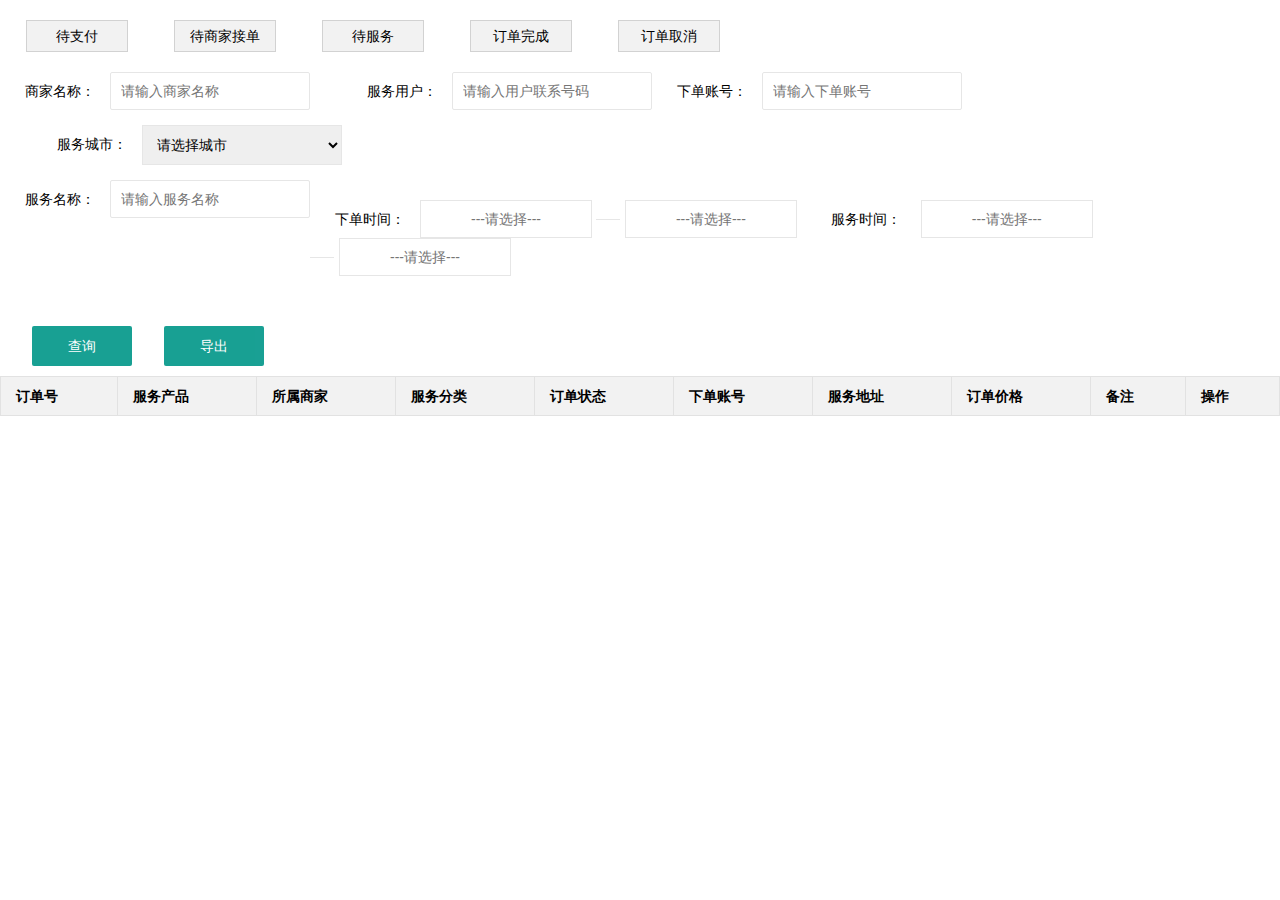
<file: page/orderList.html>
<!DOCTYPE html>
<html lang="en">

<head>
    <meta charset="UTF-8">
    <title>Title</title>
    <link rel="stylesheet" href="../lib/layui-1.0.9/build/css/layui.css">
    <link rel="stylesheet" href="../css/orderList.css">
</head>
<style>
</style>
<body>
<div class="m_t20 m_b20 shopmage overflow_h m_l_26">
    <p class="w_100 f_l" id="10">待支付</p>
    <p class="w_100 f_l" id="wait_store">待商家接单</p>
    <!-- <p class="w_100 f_l" id="3">待商家指派</p> -->
    <p class="w_100 f_l" id="wait_service">待服务</p>
    <!-- <p class="w_100 f_l" id="5">服务中</p> -->
    <!-- <p class="w_100 f_l" id="6">待补差价</p> -->
    <!-- <p class="w_100 f_l" id="7">待回访</p> -->
    <p class="w_100 f_l" id="100">订单完成</p>
    <p class="w_100 f_l" id="cancel">订单取消</p>
</div>
<div class="overflow_h">
    <div class="f_l">
        <div class="overflow_h">
            <div class="f_l">
                <div class="layui-form-item">
                    <label class="layui-form-label">商家名称：</label>
                    <div class="layui-input-block">
                        <input type="text" name="shop_name" required lay-verify="required" placeholder="请输入商家名称"
                               autocomplete="off" class="shop_input layui-input">
                    </div>
                </div>
            </div>
            <div class="f_l m_l_32">
                <div class="layui-form-item f_l">
                    <label class="layui-form-label">服务用户：</label>
                    <div class="layui-input-block">
                        <input type="text" name="shop_user" required lay-verify="required" placeholder="请输入用户联系号码"
                               autocomplete="off" class="shop_input layui-input">
                    </div>
                </div>
            </div>
            <div class="f_l">
                <div class="layui-form-item f_l">
                    <label class="layui-form-label">下单账号：</label>
                    <div class="layui-input-block">
                        <input type="text" name="title" required lay-verify="required" placeholder="请输入下单账号"
                               autocomplete="off" class="shop_input layui-input zhanghao">
                    </div>
                </div>
            </div>

            <div class="f_l m_l_32">
                <div class="layui-form-item">
                    <label class="layui-form-label">服务城市：</label>
                    <div class="layui-input-block">
                        <select name="city" id="select" lay-verify="required" class="shop_input"
                                style="border:1px solid #E6E6E6;padding:10px;">
                            <option value="">请选择城市</option>
                        </select>
                    </div>
                </div>
            </div>
        </div>
        <div class="f_l">
            <div class="layui-form-item f_l">
                <label class="layui-form-label">服务名称：</label>
                <div class="layui-input-block">
                    <input type="text" name="title" required lay-verify="required" placeholder="请输入服务名称"
                           autocomplete="off" class="shop_input layui-input service_name">
                </div>
            </div>
        </div>


        <div class="overflow_h m_b20 m_t20">
            <div class="layui-inline">
                <label class="layui-form-label">下单时间：</label>
                <div class="layui-input-inline">
                    <input type="text" class="shop_input width_120 T-a" id="start" placeholder="---请选择---">
                </div>
            </div>
            <div class="layui-inline">
                <label class="w_auto f_l m_t_12">
                    <p class="line"></p>
                </label>
                <div class="layui-input-inline">
                    <input type="text" class="shop_input m_l5r5 width_120 T-a" id="end" placeholder="---请选择---">
                </div>
            </div>
            <div class="layui-inline m_l34">
                <label class="layui-form-label w_auto p_l_0 line_h_24">服务时间：</label>
                <div class="layui-input-inline">
                    <input type="text" class="shop_input m_l5r5 width_120 T-a" id="start_ser" placeholder="---请选择---">
                </div>
            </div>
            <div class="layui-inline">
                <label class="w_auto f_l m_t_12">
                    <p class="line"></p>
                </label>
                <div class="layui-input-inline">
                    <input type="text" class="shop_input m_l5r5 width_120 T-a" id="end_ser" placeholder="---请选择---">
                </div>
            </div>

        </div>

    </div>
    <div class="m_l_60 f_l m_l_32 m_t_30">
        <button class="layui-btn" class="sbmit" style="height: 40px;line-height: 40px;width:100px;" id="sbmit_one">查询
        </button>
    </div>
    <div class="m_l_60 f_l m_l_32 m_t_30">
        <button class="layui-btn" class="sbmit" style="height: 40px;line-height: 40px;width:100px;" id="sbmit_out">导出
        </button>
    </div>
</div>
<table class="layui-table" id="myId">
    <!-- <colgroup>
<col width="150">
<col width="200">
<col> -->
    </colgroup>
    <thead>
    <tr>
        <th>订单号</th>
        <th>服务产品</th>
        <th>所属商家</th>
        <th>服务分类</th>
        <th>订单状态</th>
        <th>下单账号</th>
        <th>服务地址</th>
        <th>订单价格</th>
        <th>备注</th>
        <th>操作</th>
    </tr>
    </thead>
    <tbody id="tbody"></tbody>
</table>
<!-- 分页 -->
<div id="demo1" class="T-a"></div>
<!-- 遮罩层
<div class="opsitio" style="display:none;" id="opsitio"></div> -->
<!-- 评价弹窗 -->
<div id="visit" class="w_h_500" style="display:none;">
    <div class="a-title">
        <div class="f_l">回访</div>
        <div class="text_r" id="close">
            <img src="../image/close.png" alt="" style="width:20px;height:20px;">
        </div>
    </div>
    <div style="padding: 0 10px; margin-top: 10px">
        <div class="layui-elem-quote">
            回访信息
        </div>
        <div>
            <div class="a-score a-bRed">评分</div>
            <div id="star"></div>
        </div>
        <div class="a-sm a-bRed mt40">
            服务人员是否按时上门
        </div>
        <div class="radio a-isGo">
            <label class="p-r a-lb">
                <input name="feel" class="feel feelAll" index="1" type="radio" value="love" checked/>
                <span class="pos">
            <span class="radio_bg">
                <span class="radio_on"></span>
            </span>
            </span>
                <span class="p-a a-text fs14">按时上门</span>
            </label>
            <label class="p-r a-lb">
                <input name="feel" class="feel feelAll" index="2" type="radio" value="hate"/>
                <span class="pos">
            <span class="radio_bg">
                <span class="radio_on"></span>
            </span>
        </span>
                <span class="p-a a-text fs14">没有按时上门</span>
            </label>
        </div>
        <!--//收费-->
        <div class="a-sm a-bRed mt40" id="a-price">
            本次服务合计收费¥256.00元吗?
        </div>
        <div class="radio a-isGo">
            <label class="p-r a-lb">
                <input name="feel1" class="feel1 feelAll" index="1" type="radio" value="love" checked/>
                <span class="pos">
            <span class="radio_bg">
                <span class="radio_on"></span>
            </span>
            </span>
                <span class="p-a a-text fs14">金额一致</span>
            </label>
            <label class="p-r a-lb">
                <input name="feel1" class="feel1 feelAll" index="2" type="radio" value="hate"/>
                <span class="pos">
            <span class="radio_bg">
                <span class="radio_on"></span>
            </span>
        </span>
                <span class="p-a a-text fs14">金额不一致</span>
            </label>
            <input id="a-input" class="a-input None" placeholder="请输入实付金额" onkeyup="clearNoNum(this)" type="text">
        </div>
        <!--服务-->
        <div class="a-sm a-bRed mt40">
            对本次服务是否满意
        </div>
        <div class="radio a-isGo">
            <label class="p-r a-lb">
                <input name="feel2" class="feel2 feelAll" index="1" type="radio" value="love" checked/>
                <span class="pos">
            <span class="radio_bg">
                <span class="radio_on"></span>
            </span>
            </span>
                <span class="p-a a-text fs14">满意</span>
            </label>
            <label class="p-r a-lb">
                <input name="feel2" class="feel2 feelAll" index="2" type="radio" value="hate"/>
                <span class="pos">
            <span class="radio_bg">
                <span class="radio_on"></span>
            </span>
        </span>
                <span class="p-a a-text fs14">不满意</span>
            </label>
        </div>
        <div class="a-textarea m_t20 None">
            <div class="a-t-title">备注</div>
            <textarea name="textarea" id="a-textarea" rows="10"></textarea>
        </div>
        <div class="a-btn m_t20">
            <div class="a-btnc a-btnL">保存</div>
            <div class="a-btnc a-btnR">取消</div>
        </div>
    </div>
</div>
</div>
</div>
<!-- 遮罩层 -->
<div class="opsitio" style="display:none;" id="opsitio"></div>
</body>
<script src="../lib/jquery-1.9.1.min.js"></script>
<script src="../lib/layui-1.0.9/build/layui.js" charset="utf-8"></script>
<script type="text/javascript" src="../utils/raty/lib/jquery.raty.min.js"></script>
<script src="../utils/service.js"></script>
<script src="../utils/util.js"></script>
<script>
  $(function () {
    var optionTab = '';//选项
    var shop_name = '';//商家名称
    var shop_user = '';//服务用户
    var shop_start = '';//下单时间开始
    var shop_startSer = '';//服务时间开始
    var shop_end = '';//下单时间结束
    var shop_endSer = '';//服务时间结束
    var select = '';//服务城市
    var order_maker='';
    var service_name='';
    // var page = 1;
    var reVisitId = '';//点击回访得到id
    var _page = '';//dangqianyeshu
    var user_phone_num = '';//回访里面复制的用户电话号码
    // var scoreStar=''//评论星数
    //显示城市
    var submitObj = {
      id: '',
      rate: 0,
      is_on_time: 1,
      is_right_price: 1,
      is_satisfaction: 1,
      price: '',
      remark: ''
    }
    var data_one = {};
    orderList.cityList(data_one, function (res) {
      var art = '';
      var i = 0;
      while (i < res.data.cityList.length) {
        art += '<option value=' + res.data.cityList[i].id + '>' + res.data.cityList[i].title + '</option>';
        i++;
      }
      $("#select").append(art);
    })

    //初始化订单
    function orderLists(page) {
      $('#tbody').empty();
      var list = '';
      var dataList = {
        page: page || 1,
        start_time: shop_start,
        end_time: shop_end,
        store: shop_name,
        city: select,
        server_start_time: shop_startSer,
        server_end_time: shop_endSer,
        status: optionTab,
        mobile: shop_user,
        order_maker:order_maker,
        service_name:service_name
      }
      orderList.order(dataList, function (res) {
        var str = '';
        for (var i = 0; i < res.data.list.length; i++) {
          if (res.data.list[i].should_feedback == 1 && res.data.list[i].is_feedback == 0) {
            str = '<button class="layui-btn layui-btn-normal reVisit" price=' + res.data.list[i].pay_amount + ' id=' + res.data.list[i].feedback + ',' + res.data.list[i].id + ',' + res.data.list[i].mobile + '>回访</button>';
          } else if (res.data.list[i].is_feedback == 1){
            str = '<button class="layui-btn layui-btn-normal reVisit" price=' + res.data.list[i].pay_amount + ' id=' + res.data.list[i].feedback + ',' + res.data.list[i].id + ',' + res.data.list[i].mobile + '>查看回访</button>';
          }else{
            str = ''
          }
          list += '<tr>' +
            '<td>' + res.data.list[i].number + '</td>' +
            '<td>' + res.data.list[i].service_name + '</td>' +
            '<td>' + res.data.list[i].store_name + '</td>' +
            '<td>' + res.data.list[i].service_category_name + '</td>' +
            '<td>' + res.data.list[i].status_text + '</td>' +
            '<td>' + res.data.list[i].order_maker + '</td>' +
            '<td>' + res.data.list[i].full_address + '</td>' +
            '<td>' + res.data.list[i].amount + '</td>' +
            '<td>' + res.data.list[i].remark + '</td>' +
            '<td id="td">' +
            '<button class="layui-btn layui-btn-normal details" id=' + res.data.list[i].id + '>详情</button>' +
            str +
            '</td>' +
            '</tr>'
        };
        // $('#tbody').html(list);
        var div = document.createElement('div')
        div.innerHTML = '<table>' + list + '</table>'
        if(res.data.list.length>0){
          document.getElementsByTagName('tbody')[0].parentNode.replaceChild(div.firstChild.firstChild, document.getElementsByTagName('tbody')[0])
        }else{
          document.getElementsByTagName('tbody')[0].innerHTML = ''
        }

        //点击回访
        $('.reVisit').on('click', (function (e) {

          var _target = e.target.id.split(',');
          var price = $(this).attr('price')
          submitObj.id = _target[1]
          $('#a-price').text('本次服务合计收费¥' + price + '元吗?')
          reVisitId = _target[1];
          user_phone_num = _target[2]
          if (_target[2]) {
            $('#user_phone').text(_target[2])
          }
          if (_target[0]) {
            $('#textarea_one').text(_target[0]);
            $('#textarea_one').css('display', 'block');
            $('#textarea').css('display', 'none');
            $('#sbmit_two').css('display', 'none');
          } else {
            $('#textarea_one').css('display', 'none');
            $('#textarea').css('display', 'block');
            $('#sbmit_two').css('display', 'block');
          }
          $('#visit').css('display', 'block');
          $('#opsitio').css('display', 'block');
        }))
        //点击复制
        // $('#copy_phone').on('click', function () {
        //     var ssrsss = user_phone_num;//获取文本
        //     var flag = copyText(ssrsss); //传递文本
        //     flag ? layer.msg('复制成功') : layer.msg('复制失败');
        // })

        // function copyText(text) {
        //     var textarea = document.createElement("input");//创建input对象
        //     var currentFocus = document.activeElement;//当前获得焦点的元素
        //     document.body.appendChild(textarea);//添加元素
        //     textarea.value = text;
        //     textarea.focus();
        //     if (textarea.setSelectionRange)
        //         textarea.setSelectionRange(0, textarea.value.length);//获取光标起始位置到结束位置
        //     else
        //         textarea.select();
        //     try {
        //         var flag = document.execCommand("copy");//执行复制
        //     } catch (eo) {
        //         var flag = false;
        //     }
        //     document.body.removeChild(textarea);//删除元素
        //     currentFocus.focus();
        //     return flag;
        // }

        //点击详情
        $('.details').on('click', (function (e) {
          $(location).attr('href', 'OrderDetails.html?id=' + e.target.id)
        }))
        //分页
        layui.use(['laypage', 'layer'], function () {
          var laypage = layui.laypage
            , layer = layui.layer;
          laypage({
            cont: 'demo1',
            pages: res.data.totalPage || 0, //数据总数
            curr: page || 1,
            jump: function (obj, first) {
              _page = obj.curr;
              if (!first) {
                orderLists(obj.curr);
              }
            }
          });
        });
      })
    }

    orderLists(1);
    //点击选项
    $(".w_100").click(function (e) {
      optionTab = e.target.id;
      // 清空所有input值
      shop_name = '';//商家名称
      shop_user = '';//服务用户
      shop_start = '';//下单时间开始
      shop_startSer = '';//服务时间开始
      shop_end = '';//下单时间结束
      shop_endSer = '';//服务时间结束
      select = '';//服务城市
      order_maker=''
      $(" input[ name='shop_name' ] ").val('');
      $(" input[ name='shop_user' ] ").val('');
      $('#start').val('');
      $('#start_ser').val('');
      $('#end').val('');
      $('#end_ser').val('');
      $("#select").val('');
      $(".zhanghao").val('');
      $(".service_name").val('');
      // placeholder();
      orderLists(1);
      $('.w_100').css({
        'background': '#F2F2F2',
        'color': 'black',
        'border': '1px solid #D2D2D2'
      });
      $("#" + e.target.id).css({
        'background': '#1AA194',
        'color': 'white',
        'border': '1px solid #1AA194'
      })
    })
    //日期选择
    layui.use('laydate', function () {
      var laydate = layui.laydate;
      var start = {
        // min: laydate.now()
        // ,
        // max: laydate.now(),
        istoday: false,
        choose: function (datas) {
          // end.min = datas; //开始日选好后，重置结束日的最小日期
          // end.start = datas //将结束日的初始值设定为开始日
        }
      };
      var end = {
        // min: laydate.now(),
        // max: laydate.now(),
        istoday: false,
        choose: function (datas) {
          // start.max = datas; //结束日选好后，重置开始日的最大日期
        }
      };
      $('#start').click(function () {
        start.elem = this;
        laydate(start);
      })
      $('#end').click(function () {
        end.elem = this
        laydate(end);
      })
      $('#start_ser').click(function () {
        start.elem = this;
        laydate(start);
      })
      $('#end_ser').click(function () {
        end.elem = this
        laydate(end);
      })
    });
    //点击查询按钮
    $('#sbmit_one').click(function (e) {
      shop_name = $(" input[ name='shop_name' ] ").val();//商家名称
      shop_user = $(" input[ name='shop_user' ] ").val();//服务用户
      shop_start = $('#start').val();//下单时间开始
      shop_startSer = $('#start_ser').val();//服务时间开始
      shop_end = $('#end').val();//下单时间结束
      shop_endSer = $('#end_ser').val();//服务时间结束
      select = $("#select").val();//服务城市
      order_maker=$(".zhanghao").val();
      service_name=$(".service_name").val();
      orderLists(1);
    });

    //点击回访关闭
    function close() {
      $('#visit').css('display', 'none');
      $('#opsitio').css('display', 'none');
      $('.feelAll').each(function () {
        if ($(this).attr('index') == 1) {
          $(this).prop('checked', true)
          $('.a-input').addClass('None')
          $('.a-input').val('')
          $('.a-textarea').addClass('None')
          $('#a-textarea').val("")
        } else {
          $(this).prop('checked', false)
        }
      })
      $('#star').raty({
        score: 0,
        path: 'img',
        width: 400
      });
      submitObj = {
        rate: 0,
        is_on_time: 1,
        is_right_price: 1,
        is_satisfaction: 1,
        price: '',
        remark: ''
      }
    }

    $('#close').click(function () {
      close()
    })
    //点击弹出框提交按钮
    $('#sbmit_two').click(function () {
      var textVal = $('#textarea').val();
      if ($('#textarea').val()) {
        var _data = {
          id: reVisitId,
          content: textVal
        }
        orderList.feedback(_data, function (res) {
          if (res.message == '操作成功') {
            layer.msg('内容提交成功~~');
            orderLists(_page);
          } else {
            layer.msg('内容提交失败~~');
          }
          $('#visit').css('display', 'none');
          $('#opsitio').css('display', 'none');
        })
      }
    })
    $('#sbmit_out').on('click', function () {
      var token = sessionStorage.getItem('token')
      window.location.href = conf.serverHost+'/manage114/order?export=' + true + '&token=' + token +'&order_maker='+order_maker+ '&status=' + optionTab + '&store=' + shop_name + '&mobile=' + shop_user + '&start_time=' + shop_start + '&end_time=' + shop_end + '&city=' + select + '&server_start_time=' + shop_startSer + '&server_end_timer=' + shop_endSer
    });

    $('.feel').on('change', function () {
      if ($(this).attr('index') == 2) {
        submitObj.is_on_time = 0
      } else {
        submitObj.is_on_time = 1
      }
    });
    $('.feel1').on('change', function () {
      if ($(this).attr('index') == 2) {
        submitObj.is_right_price = 0

        $('.a-input').removeClass('None')
      } else {
        submitObj.is_right_price = 1
        submitObj.price = ''
        $('.a-input').addClass('None')
        $('.a-input').val('')
      }
    })
    $('.feel2').on('change', function () {
      if ($(this).attr('index') == 2) {
        submitObj.is_satisfaction = 0
        $('.a-textarea').removeClass('None')
      } else {
        submitObj.is_satisfaction = 1
        $('.a-textarea').addClass('None')
        $('#a-textarea').val("")
      }
    })
    // 星星
    $('#star').raty({
      score: 0,
      path: 'img',
      width: 400,
      click: function (score, evt) {
        submitObj.rate = score
      }
    });
    $('.a-btnR').on('click', function () {
      close()
    })
    // 保存
    $('.a-btnL').on('click', function () {
      submitObj.price = $('.a-input').val()
      submitObj.remark = $('#a-textarea').val()
      orderList.feedback(submitObj, function (res) {

      })
    })
    //设置input,textarea默认值
    // var placeholder = function () {
    //     if (!('placeholder' in document.createElement('input'))) {
    //         $('input[placeholder],textarea[placeholder]').each(function () {
    //             var that = $(this),
    //                 text = that.attr('placeholder');
    //             if (that.val() === "") {
    //                 that.val(text).addClass('placeholder');
    //             }
    //             that.focus(function () {
    //                 if (that.val() === text) {
    //                     that.val("").removeClass('placeholder');
    //                 }
    //             }).blur(function () {
    //                 if (that.val() === "") {
    //                     that.val(text).addClass('placeholder');
    //                 }
    //             }).closest('form').submit(function () {
    //                 if (that.val() === text) {
    //                     that.val('');
    //                 }
    //             });
    //         });
    //     }
    // };
    // placeholder();
  })

  //只能输入数字和小数点两位数
  function clearNoNum(obj) {
    obj.value = obj.value.replace(/[^\d.]/g, "");  //清除“数字”和“.”以外的字符
    obj.value = obj.value.replace(/\.{2,}/g, "."); //只保留第一个. 清除多余的
    obj.value = obj.value.replace(".", "$#$").replace(/\./g, "").replace("$#$", ".");
    obj.value = obj.value.replace(/^(\-)*(\d+)\.(\d\d).*$/, '$1$2.$3');//只能输入两个小数
    if (obj.value.indexOf(".") < 0 && obj.value != "") {//以上已经过滤，此处控制的是如果没有小数点，首位不能为类似于 01、02的金额
      obj.value = parseFloat(obj.value);
    }
  }
</script>

</html>
</file>
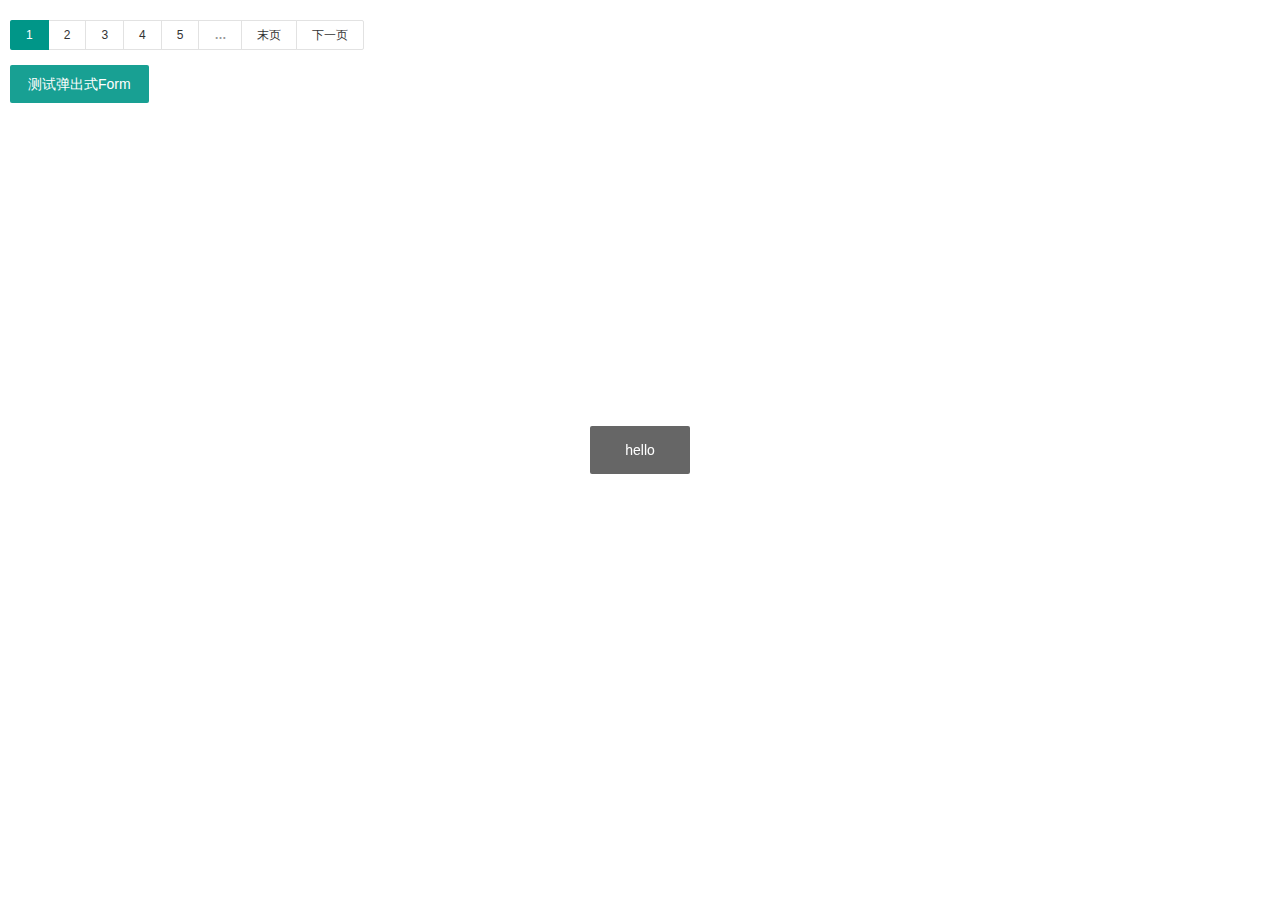
<file: lib/layui-1.0.9/test/all.html>
<!DOCTYPE html>
<html>
<head>
<meta charset="utf-8">
<meta name="viewport" content="width=device-width, initial-scale=1, maximum-scale=1">
<title>合并版使用 - layui</title>

<link rel="stylesheet" href="../build/css/layui.css">

<style>
body{padding: 10px;}
</style>
</head>
<body>

<div id="demo1"></div>
<button class="layui-btn demo" data-type="test">测试弹出式Form</button>


<script src="../build/lay/dest/layui.all.js"></script>
<script>
;!function(){
  var $ = layui.jquery
  ,layer = layui.layer
  ,form = layui.form()
  ,laypage = layui.laypage;
  
  layer.ready(function(){
    layer.msg('hello');
  });
  
  laypage({
    cont: 'demo1'
    ,pages: 100 //总页数
    ,groups: 5 //连续显示分页数
  });
  
  
  //触发事件
  var active = {
    test: function(){
      layer.open({
        type: 1
        ,resize: false
        ,content: ['<ul class="layui-form" style="margin: 10px;">'
          ,'<li class="layui-form-item">'
            ,'<label class="layui-form-label">邮箱激活</label>'
            ,'<div class="layui-input-block">'
              ,'<select name="activate">'
                ,'<option value="0">未激活</option>'
                ,'<option value="1">已激活</option>'
              ,'<select>'
            ,'</div>'
          ,'</li>'
          ,'<li class="layui-form-item" style="text-align:center;">'
            ,'<button type="submit" lay-submit lay-filter="*" class="layui-btn">提交</button>'
          ,'</li>'
        ,'</ul>'].join('')
        ,success: function(layero){
          layero.find('.layui-layer-content').css('overflow', 'visible');
          
          form.render().on('submit(*)', function(data){
            layer.msg(JSON.stringify(data.field));
          });
        }
      });
    }
  };
  $('.demo').on('click', function(){
    var type = $(this).data('type');
    active[type] ? active[type].call(this) : '';
  });
}();
</script>
</body>
</html>
</file>
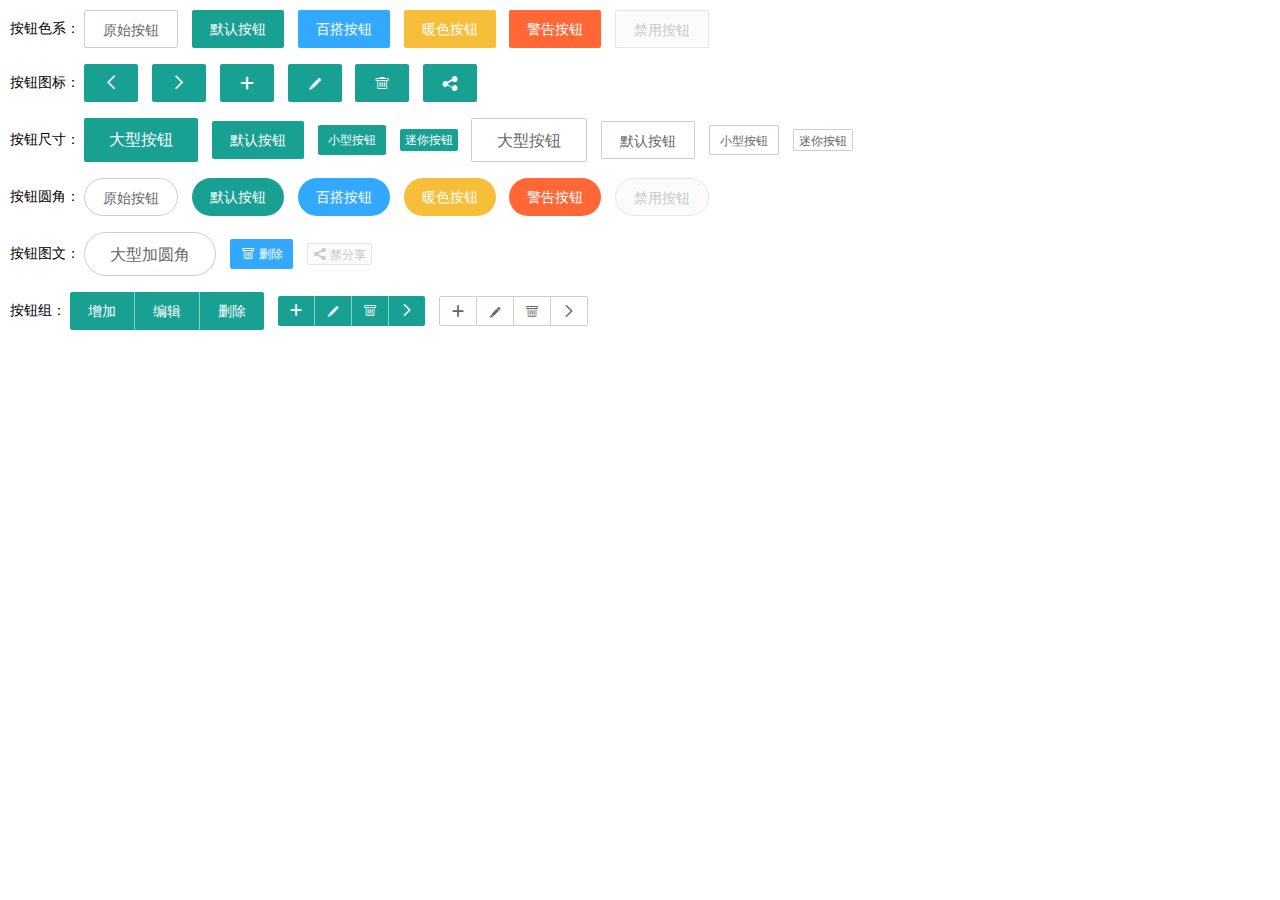
<file: lib/layui-1.0.9/test/button.html>
<!DOCTYPE html>
<html>
<head>
  <meta charset="utf-8">
  <title>按钮 - layui</title>
  <meta name="renderer" content="webkit">
  <meta http-equiv="X-UA-Compatible" content="IE=edge,chrome=1">
  <meta name="viewport" content="width=device-width, initial-scale=1, maximum-scale=1">
  <meta name="apple-mobile-web-app-status-bar-style" content="black"> 
  <meta name="apple-mobile-web-app-capable" content="yes">
  <meta name="format-detection" content="telephone=no">

  <link rel="stylesheet" href="../src/css/layui.css">

<style>
body{padding: 10px;}
</style>
</head>
<body>

<span>按钮色系：</span>

<a href="" class="layui-btn layui-btn-primary">原始按钮</a>
<a href="" class="layui-btn">默认按钮</a>
<button class="layui-btn layui-btn-normal">百搭按钮</button>
<button class="layui-btn layui-btn-warm">暖色按钮</button>
<button class="layui-btn layui-btn-danger">警告按钮</button>
<button class="layui-btn layui-btn-disabled">禁用按钮</button>

<br><br>

<span>按钮图标：</span>

<button class="layui-btn"><i class="layui-icon">&#xe603;</i></button>
<button class="layui-btn"><i class="layui-icon">&#xe602;</i></button>
<button class="layui-btn"><i class="layui-icon">&#xe654;</i></button>
<button class="layui-btn"><i class="layui-icon">&#xe642;</i></button>
<button class="layui-btn"><i class="layui-icon">&#xe640;</i></button>
<button class="layui-btn"><i class="layui-icon">&#xe641;</i></button>


<br><br>

<span>按钮尺寸：</span>


<button class="layui-btn layui-btn-big">大型按钮</button>
<button class="layui-btn">默认按钮</button>
<button class="layui-btn layui-btn-small">小型按钮</button>
<button class="layui-btn layui-btn-mini">迷你按钮</button>
<button class="layui-btn layui-btn-primary layui-btn-big">大型按钮</button>
<button class="layui-btn layui-btn-primary">默认按钮</button>
<button class="layui-btn layui-btn-primary layui-btn-small">小型按钮</button>
<button class="layui-btn layui-btn-primary layui-btn-mini">迷你按钮</button>

<br><br>

<span>按钮圆角：</span>

<button class="layui-btn layui-btn-primary layui-btn-radius">原始按钮</button>
<button class="layui-btn layui-btn-radius">默认按钮</button>
<button class="layui-btn layui-btn-normal layui-btn-radius">百搭按钮</button>
<button class="layui-btn layui-btn-warm layui-btn-radius">暖色按钮</button>
<button class="layui-btn layui-btn-danger layui-btn-radius">警告按钮</button>
<button class="layui-btn layui-btn-disabled layui-btn-radius">禁用按钮</button>

<br><br>

<span>按钮图文：</span>

<button class="layui-btn layui-btn-big layui-btn-primary layui-btn-radius">大型加圆角</button>
<button class="layui-btn layui-btn-small layui-btn-normal"><i class="layui-icon">&#xe640;</i> 删除</button>
<button class="layui-btn layui-btn-mini layui-btn-disabled"><i class="layui-icon">&#xe641;</i> 禁分享</button>

<br><br>

<span>按钮组：</span>

<div class="layui-btn-group">
  <button class="layui-btn">增加</button>
  <button class="layui-btn ">编辑</button>
  <button class="layui-btn">删除</button>
</div>

<div class="layui-btn-group">
  <button class="layui-btn layui-btn-small"><i class="layui-icon">&#xe654;</i></button>
  <button class="layui-btn layui-btn-small"><i class="layui-icon">&#xe642;</i></button>
  <button class="layui-btn layui-btn-small"><i class="layui-icon">&#xe640;</i></button>
  <button class="layui-btn layui-btn-small"><i class="layui-icon">&#xe602;</i></button>
</div>

<div class="layui-btn-group">
  <button class="layui-btn layui-btn-primary layui-btn-small"><i class="layui-icon">&#xe654;</i></button>
  <button class="layui-btn layui-btn-primary layui-btn-small"><i class="layui-icon">&#xe642;</i></button>
  <button class="layui-btn layui-btn-primary layui-btn-small"><i class="layui-icon">&#xe640;</i></button>
  <button class="layui-btn layui-btn-primary layui-btn-small"><i class="layui-icon">&#xe602;</i></button>
</div>

<br><br><br>


<script src="../src/layui.js"></script>

<script>

</script>
</body>
</html>
</file>
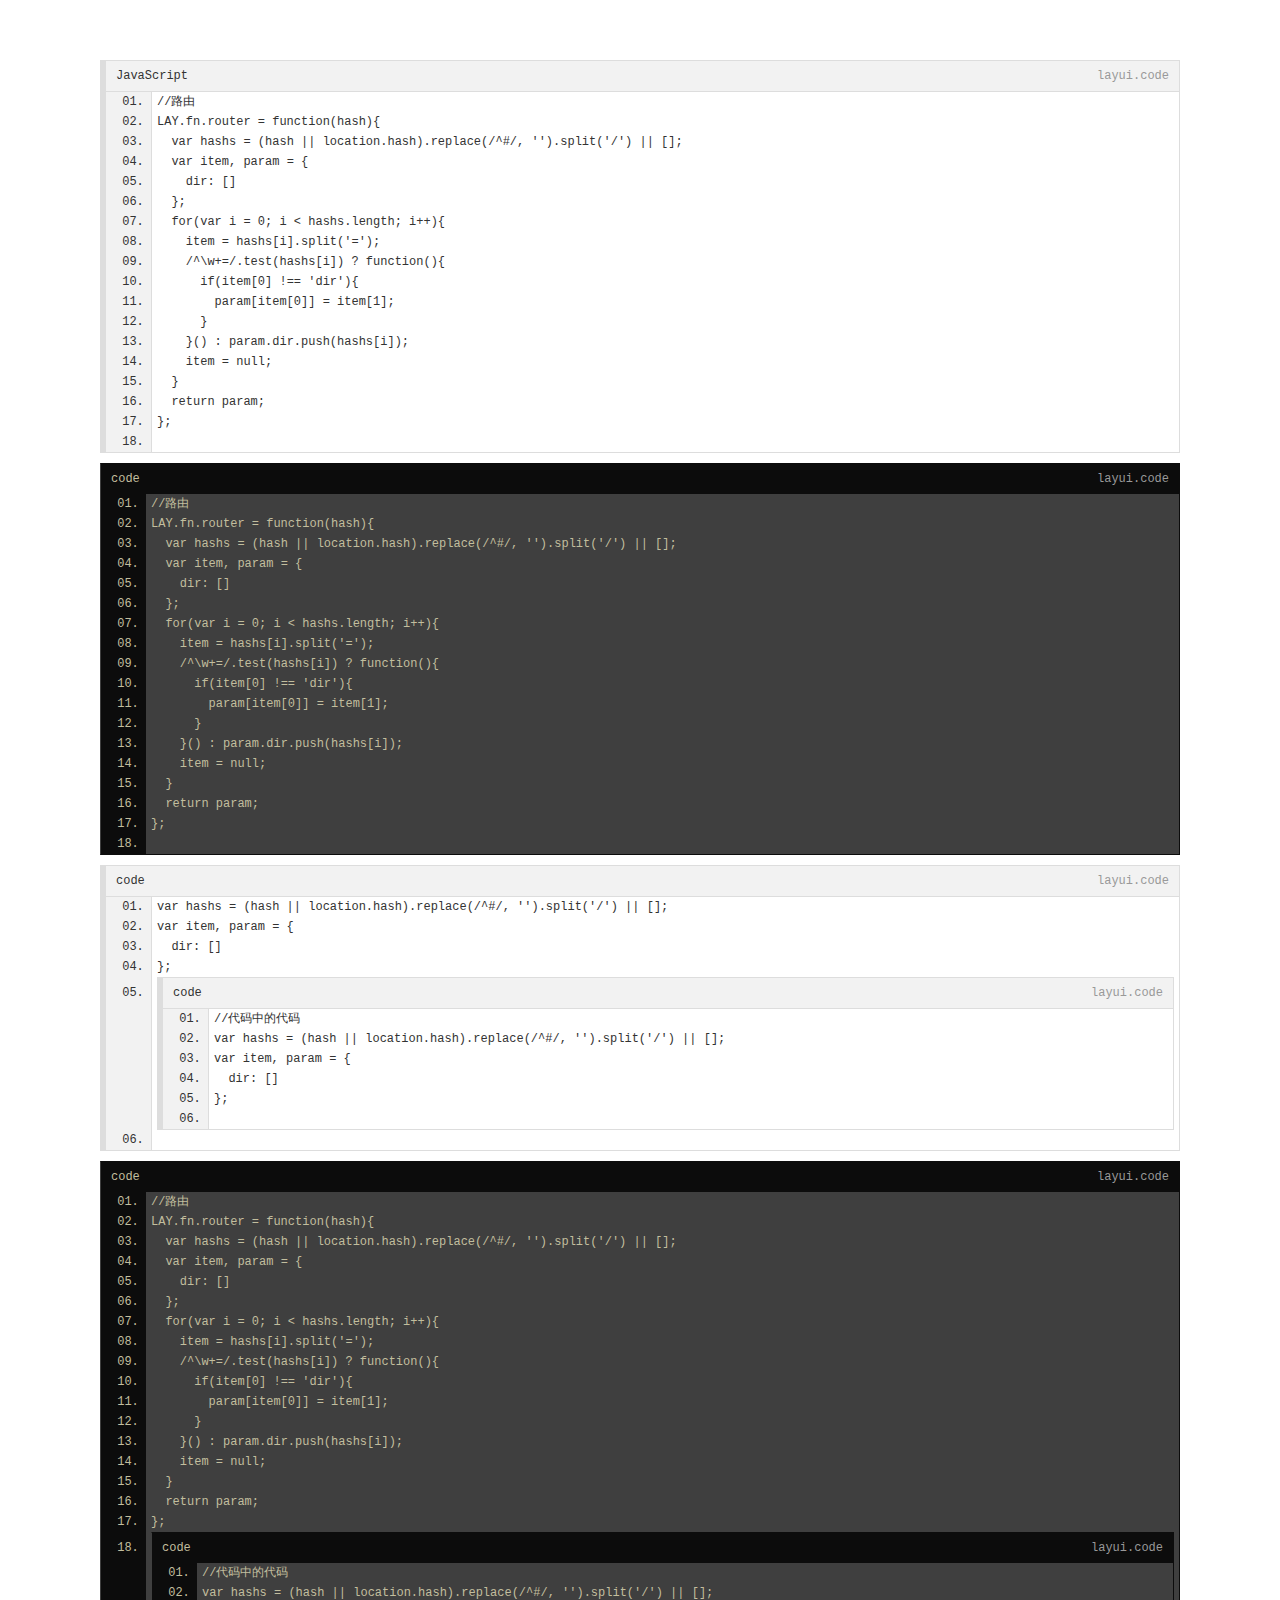
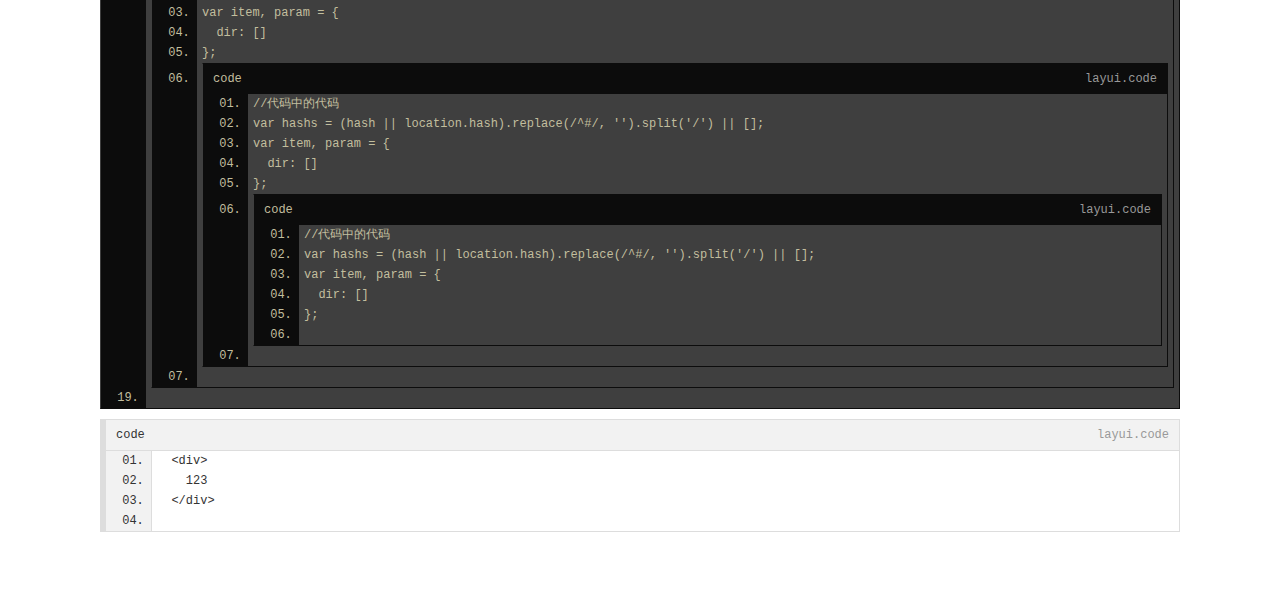
<file: lib/layui-1.0.9/test/code.html>
<!DOCTYPE html>
<html>
<head>
<meta charset="utf-8">
<meta name="viewport" content="width=device-width, initial-scale=1, maximum-scale=1">
<title>代码修饰器 - layui</title>

<link rel="stylesheet" href="../src/css/layui.css">

<style>
body{padding: 50px 100px;}
pre{margin-bottom: 20px;}
</style>
</head>
<body>

<pre class="layui-code" lay-title="JavaScript" lay-height="500px">
//路由
LAY.fn.router = function(hash){
  var hashs = (hash || location.hash).replace(/^#/, '').split('/') || [];
  var item, param = {
    dir: []
  };
  for(var i = 0; i < hashs.length; i++){
    item = hashs[i].split('=');
    /^\w+=/.test(hashs[i]) ? function(){
      if(item[0] !== 'dir'){
        param[item[0]] = item[1];
      }
    }() : param.dir.push(hashs[i]);
    item = null;
  }
  return param;
};
</pre>

<pre class="layui-code" lay-skin="notepad">
//路由
LAY.fn.router = function(hash){
  var hashs = (hash || location.hash).replace(/^#/, '').split('/') || [];
  var item, param = {
    dir: []
  };
  for(var i = 0; i < hashs.length; i++){
    item = hashs[i].split('=');
    /^\w+=/.test(hashs[i]) ? function(){
      if(item[0] !== 'dir'){
        param[item[0]] = item[1];
      }
    }() : param.dir.push(hashs[i]);
    item = null;
  }
  return param;
};
</pre>

<pre class="layui-code">
var hashs = (hash || location.hash).replace(/^#/, '').split('/') || [];
var item, param = {
  dir: []
};
<pre class="layui-code">
//代码中的代码
var hashs = (hash || location.hash).replace(/^#/, '').split('/') || [];
var item, param = {
  dir: []
};
</pre>
</pre>

<pre class="layui-code" lay-skin="notepad">
//路由
LAY.fn.router = function(hash){
  var hashs = (hash || location.hash).replace(/^#/, '').split('/') || [];
  var item, param = {
    dir: []
  };
  for(var i = 0; i < hashs.length; i++){
    item = hashs[i].split('=');
    /^\w+=/.test(hashs[i]) ? function(){
      if(item[0] !== 'dir'){
        param[item[0]] = item[1];
      }
    }() : param.dir.push(hashs[i]);
    item = null;
  }
  return param;
};
<pre class="layui-code" lay-skin="notepad">
//代码中的代码
var hashs = (hash || location.hash).replace(/^#/, '').split('/') || [];
var item, param = {
  dir: []
};
<pre class="layui-code" lay-skin="notepad">
//代码中的代码
var hashs = (hash || location.hash).replace(/^#/, '').split('/') || [];
var item, param = {
  dir: []
};
<pre class="layui-code" lay-skin="notepad">
//代码中的代码
var hashs = (hash || location.hash).replace(/^#/, '').split('/') || [];
var item, param = {
  dir: []
};
</pre>
</pre>
</pre>
</pre>


<pre class="layui-code" lay-encode="true">
  <div>
    123
  </div>
</pre>


<script src="../src/layui.js"></script>
<script>

layui.use('code', function(){
  layui.code();
});

</script>
</body>
</html>
</file>
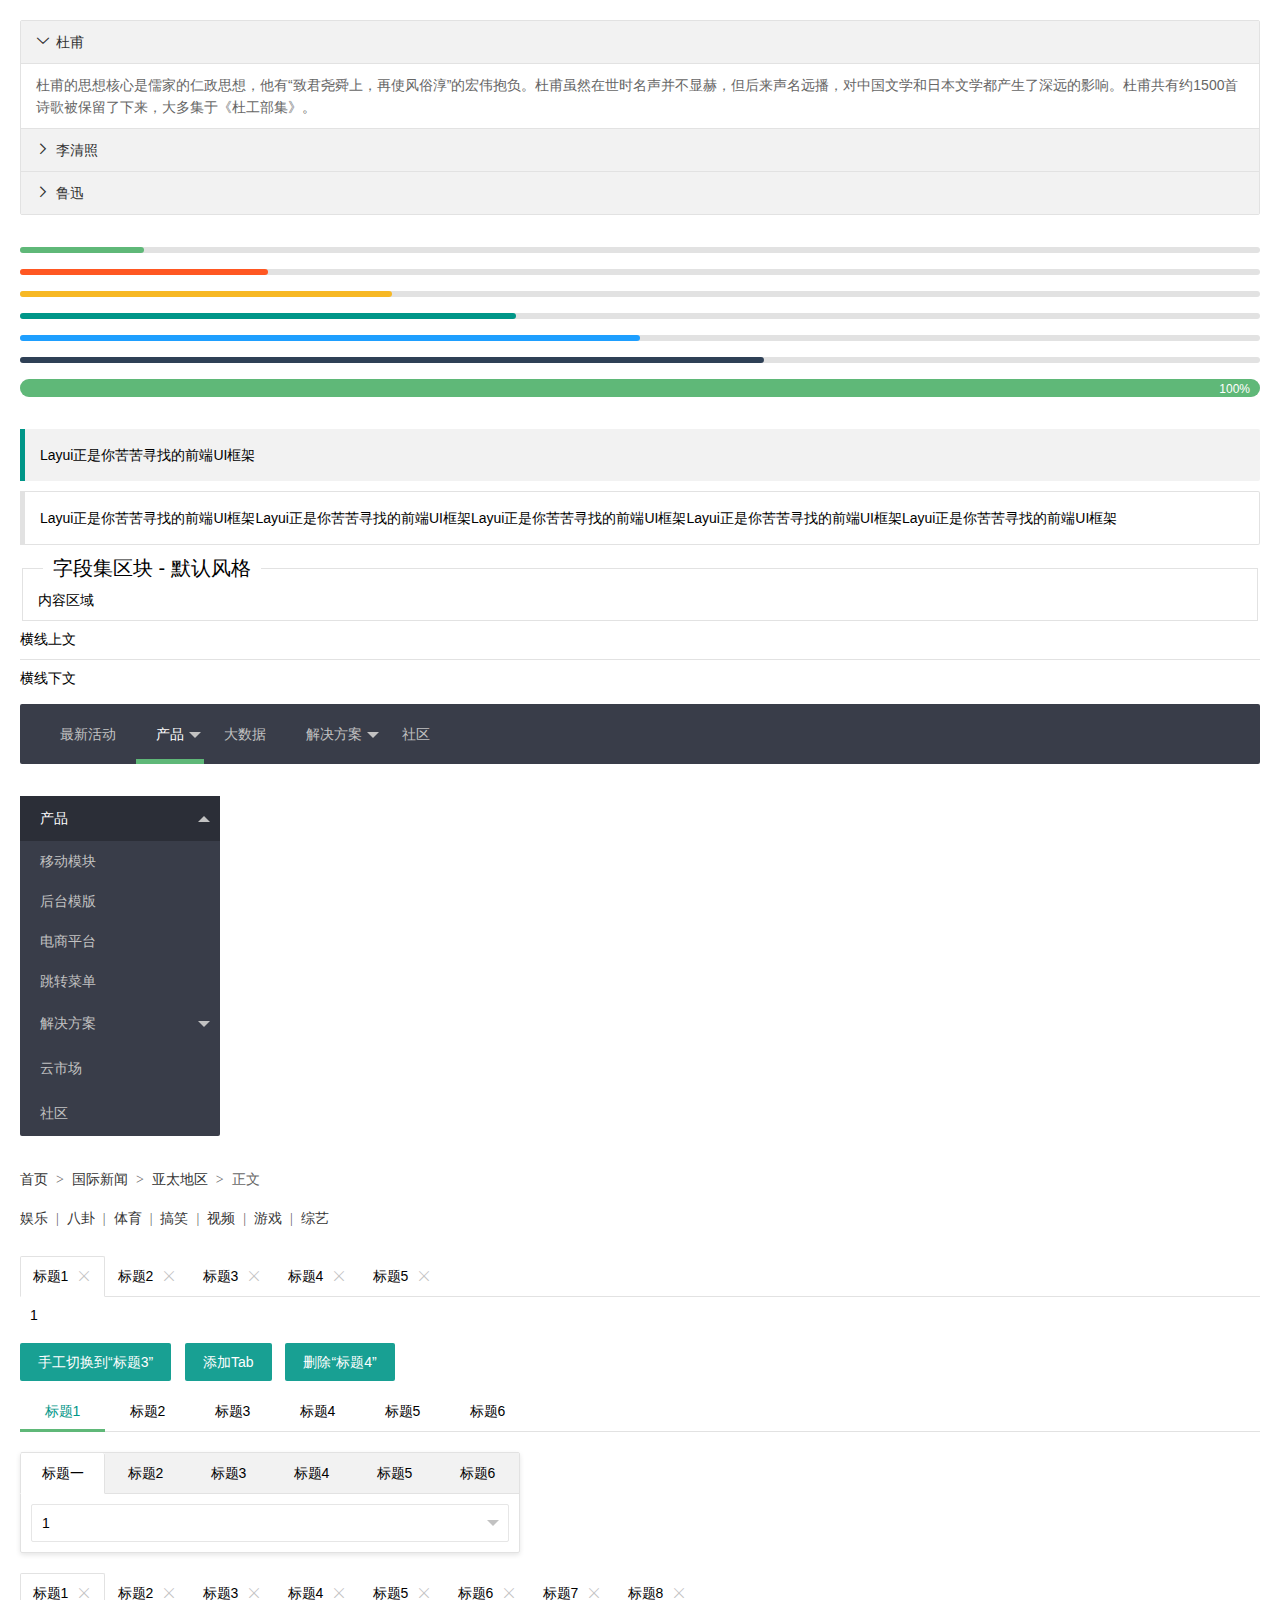
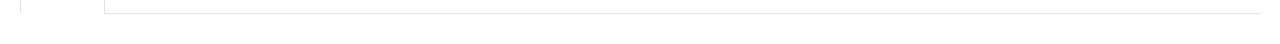
<file: lib/layui-1.0.9/test/element.html>
<!DOCTYPE html>
<html>
<head>
<meta charset="utf-8">
<meta name="viewport" content="width=device-width, initial-scale=1, maximum-scale=1">
<title>常用元素 - layui</title>

<link rel="stylesheet" href="../src/css/layui.css">

<style>
body{padding:20px;}
</style>
</head>
<body>


<div class="layui-collapse" lay-filter="test" lay-accordion>
  <div class="layui-colla-item">
    <h2 class="layui-colla-title">杜甫</h2>
    <div class="layui-colla-content layui-show">
      <p>杜甫的思想核心是儒家的仁政思想，他有“致君尧舜上，再使风俗淳”的宏伟抱负。杜甫虽然在世时名声并不显赫，但后来声名远播，对中国文学和日本文学都产生了深远的影响。杜甫共有约1500首诗歌被保留了下来，大多集于《杜工部集》。</p>
    </div>
  </div>
  <div class="layui-colla-item">
    <h2 class="layui-colla-title">李清照</h2>
    <div class="layui-colla-content">
      <p>李清照出生于书香门第，早期生活优裕，其父李格非藏书甚富，她小时候就在良好的家庭环境中打下文学基础。出嫁后与夫赵明诚共同致力于书画金石的搜集整理。金兵入据中原时，流寓南方，境遇孤苦。所作词，前期多写其悠闲生活，后期多悲叹身世，情调感伤。形式上善用白描手法，自辟途径，语言清丽。</p>
    </div>
  </div>
  <div class="layui-colla-item">
    <h2 class="layui-colla-title">鲁迅</h2>
    <div class="layui-colla-content">
      <p>鲁迅一生在文学创作、文学批评、思想研究、文学史研究、翻译、美术理论引进、基础科学介绍和古籍校勘与研究等多个领域具有重大贡献。他对于五四运动以后的中国社会思想文化发展具有重大影响，蜚声世界文坛，尤其在韩国、日本思想文化领域有极其重要的地位和影响，被誉为“二十世纪东亚文化地图上占最大领土的作家”。</p>
    </div>
  </div>
</div>

<br><br>

<div class="layui-progress">
  <div class="layui-progress-bar" lay-percent="10%"></div>
</div>

<br>

<div class="layui-progress">
  <div class="layui-progress-bar layui-bg-red" lay-percent="20%"></div>
</div>
<br>
<div class="layui-progress">
  <div class="layui-progress-bar layui-bg-orange" lay-percent="30%"></div>
</div>
<br>
<div class="layui-progress">
  <div class="layui-progress-bar layui-bg-green" lay-percent="40%"></div>
</div>
<br>
<div class="layui-progress">
  <div class="layui-progress-bar layui-bg-blue" lay-percent="50%"></div>
</div>
<br>
<div class="layui-progress">
  <div class="layui-progress-bar layui-bg-cyan" lay-percent="60%"></div>
</div>
<br>

<div class="layui-progress layui-progress-big" lay-filter="demo" lay-showPercent="true">
  <div class="layui-progress-bar" lay-percent="100%"></div>
</div>

<br><br>

<blockquote class="layui-elem-quote">Layui正是你苦苦寻找的前端UI框架</blockquote>
<blockquote class="layui-elem-quote layui-quote-nm">Layui正是你苦苦寻找的前端UI框架Layui正是你苦苦寻找的前端UI框架Layui正是你苦苦寻找的前端UI框架Layui正是你苦苦寻找的前端UI框架Layui正是你苦苦寻找的前端UI框架</blockquote>

<fieldset class="layui-elem-field">
  <legend>字段集区块 - 默认风格</legend>
  <div class="layui-field-box">
    内容区域
  </div>
</fieldset>

横线上文
<hr>
横线下文

<br><br>

<ul class="layui-nav">
  <li class="layui-nav-item"><a href="">最新活动</a></li>
  <li class="layui-nav-item layui-this">
    <a href="javascript:;">产品</a>
    <dl class="layui-nav-child">
      <dd><a href="">选项1</a></dd>
      <dd><a href="">选项2</a></dd>
      <dd><a href="">选项3</a></dd>
    </dl>
  </li>
  <li class="layui-nav-item"><a href="">大数据</a></li>
  <li class="layui-nav-item">
    <a href="javascript:;">解决方案</a>
    <dl class="layui-nav-child">
      <dd><a href="">移动模块</a></dd>
      <dd class="layui-this"><a href="">后台模版</a></dd>
      <dd><a href="">电商平台</a></dd>
    </dl>
  </li>
  <li class="layui-nav-item"><a href="">社区</a></li>
</ul>

<br><br>

<ul class="layui-nav layui-nav-tree"  lay-filter="test">
  <li class="layui-nav-item layui-nav-itemed">
    <a class="" href="javascript:;">产品</a>
    <dl class="layui-nav-child">
      <dd><a href="javascript:;">移动模块</a></dd>
      <dd><a href="javascript:;">后台模版</a></dd>
      <dd><a href="javascript:;">电商平台</a></dd>
      <dd><a href="">跳转菜单</a></dd>
    </dl>
  </li>
  <li class="layui-nav-item">
    <a href="javascript:;">解决方案</a>
    <dl class="layui-nav-child">
      <dd><a href="javascript:;">移动模块</a></dd>
      <dd><a href="javascript:;">后台模版</a></dd>
      <dd><a href="">电商平台</a></dd>
    </dl>
  </li>
  <li class="layui-nav-item"><a href="">云市场</a></li>
  <li class="layui-nav-item"><a href="">社区</a></li>
</ul>


<br><br>

<span class="layui-breadcrumb">
  <a href="">首页</a>
  <a href="">国际新闻</a>
  <a href="">亚太地区</a>
  <a><cite>正文</cite></a>
</span>

<br><br>

<span class="layui-breadcrumb" lay-separator="|">
  <a href="">娱乐</a>
  <a href="">八卦</a>
  <a href="">体育</a>
  <a href="">搞笑</a>
  <a href="">视频</a>
  <a href="">游戏</a>
  <a href="">综艺</a>
</span>

<br><br>

<div class="layui-tab" lay-filter="tabDemo" lay-allowClose="true">
  <ul class="layui-tab-title">
    <li class="layui-this" lay-id="1">标题1</li>
    <li lay-id="2">标题2</li>
    <li lay-id="3">标题3</li>
    <li lay-id="4">标题4</li>
    <li lay-id="5">标题5</li>
  </ul>
  <div class="layui-tab-content">
    <div class="layui-tab-item layui-show">1</div>
    <div class="layui-tab-item">2</div>
    <div class="layui-tab-item">3</div>
    <div class="layui-tab-item">4</div>
    <div class="layui-tab-item">5</div>
  </div>
</div>

<button class="layui-btn" onclick="layui.element().tabChange('tabDemo', 3)">手工切换到“标题3”</button>
<button class="layui-btn" onclick="layui.element().tabAdd('tabDemo', {title:'新标题', content:'新内容', id: +new Date})">添加Tab</button>
<button class="layui-btn" onclick="layui.element().tabDelete('tabDemo', 4)">删除“标题4”</button>

<div class="layui-tab layui-tab-brief">
  <ul class="layui-tab-title">
    <li class="layui-this">标题1</li>
    <li>标题2</li>
    <li>标题3</li>
    <li>标题4</li>
    <li>标题5</li>
    <li>标题6</li>
  </ul>
</div>

<div class="layui-inline">
  <div class="layui-tab layui-tab-card">
    <ul class="layui-tab-title">
      <li class="layui-this">标题一</li>
      <li>标题2</li>
      <li>标题3</li>
      <li>标题4</li>
      <li>标题5</li>
      <li>标题6</li>
    </ul>
    <div class="layui-tab-content">
      <div class="layui-tab-item layui-show">
        <div class="layui-form">
          <select>
            <option>1</option>
            <option>2</option>
            <option>3</option>
            <option>4</option>
            <option>5</option>
            <option>6</option>
          </select>
        </div>
      </div>
      <div class="layui-tab-item">2</div>
      <div class="layui-tab-item">3</div>
      <div class="layui-tab-item">4</div>
      <div class="layui-tab-item">5</div>
      <div class="layui-tab-item">6</div>
    </div>
  </div>
</div>

<div class="layui-tab" lay-filter="test" lay-allowClose="true">
  <ul class="layui-tab-title">
    <li class="layui-this">标题1</li>
    <li>标题2</li>
    <li>标题3</li>
    <li>标题4</li>
    <li>标题5</li>
    <li>标题6</li>
    <li>标题7</li>
    <li>标题8</li>
  </ul>
</div>



<script src="../src/layui.js"></script>
<script>

layui.use(['element', 'form'], function(){
  var element = layui.element();

  element.on('tab(test)', function(data){
    // console.log(this, data);
  });

  element.on('nav(test)', function(elem){
    // console.log(elem)
  });

  element.on('collapse(test)', function(data){
    // console.log(data);
  });
});
</script>
</body>
</html>
</file>
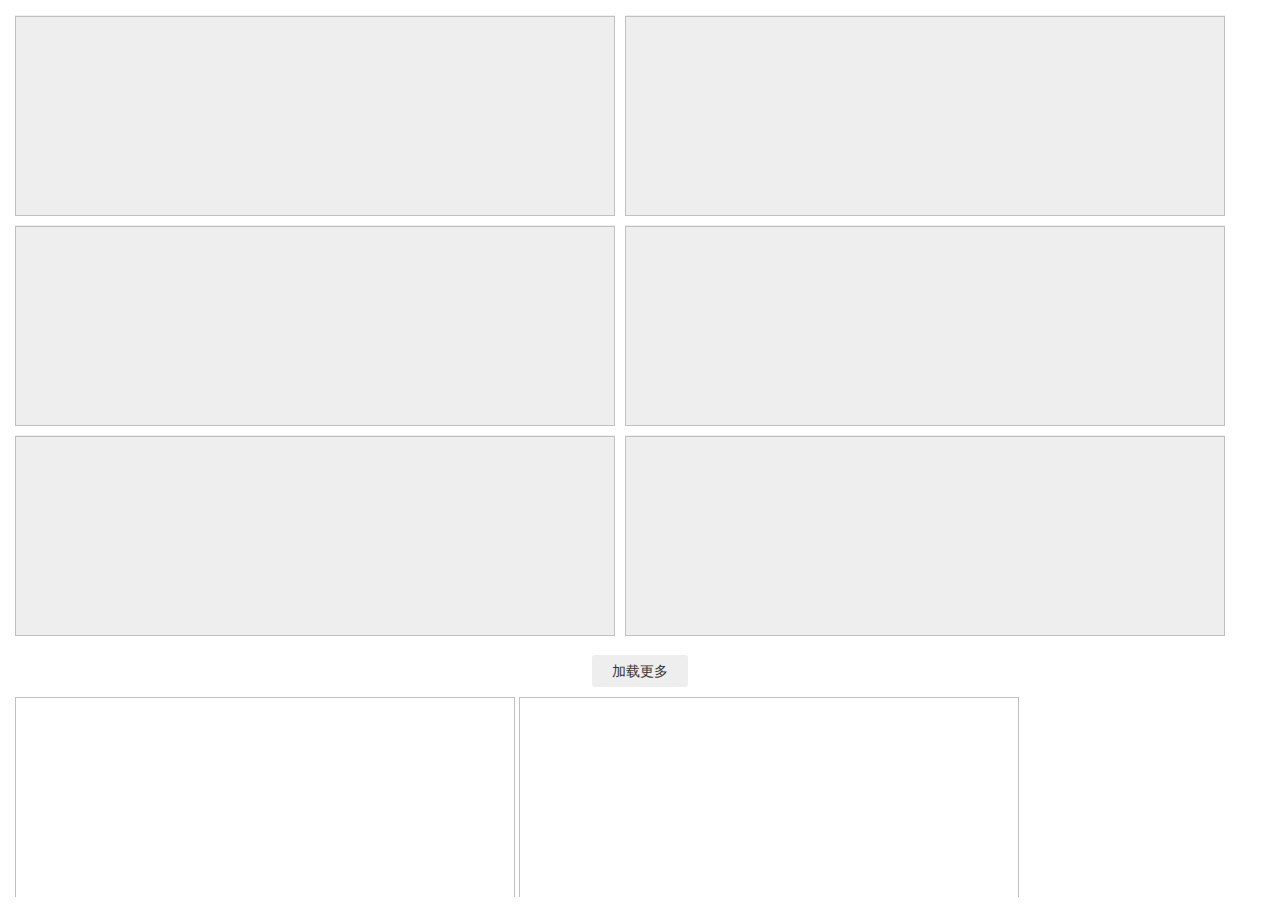
<file: lib/layui-1.0.9/test/flow.html>
<!DOCTYPE html>
<html>
<head>
<meta charset="utf-8">
<meta name="viewport" content="width=device-width, initial-scale=1, maximum-scale=1">
<title>流加载 - layui</title>

<link rel="stylesheet" href="../src/css/layui.css">

<style>
body{padding: 15px;}
.flow-default{ font-size: 0;}
.flow-default li{display: inline-block; margin-right: 10px; font-size: 14px; width: 48%;  margin-bottom: 10px; height: 200px; line-height: 200px; text-align: center; background-color: #eee;}
img{width: 500px; height: 300px;}
.flow-default img{width: 100%; height: 100%;}
</style>
</head>
<body>


<ul class="flow-default"></ul>


<div class="demo" style="height: 200px; overflow: auto;">
  <img lay-src="http://s16.mogucdn.com/p2/160919/upload_493j665e50b0i0g8j61iie6f5aa5c_715x530.jpg">
  <img lay-src="http://s7.mogucdn.com/p2/160920/in_1icf55k51643icf2i1i06g897hjdj_715x530.jpg">
  <img lay-src="http://s10.mogucdn.com/p2/160918/oj_4hge1j47hl5ie0fljd6d07ha3kj2l_715x530.jpg">
  <img lay-src="http://s7.mogucdn.com/p2/160914/iz_2lcjk0lbl8la70448hj0jg0l8gde5_305x330.jpg">
  <img lay-src="http://s6.mogucdn.com/p2/160914/iz_5lc1cdg3j2hibl9ai99lg7c28k1fh_305x330.jpg">
  <img lay-src="http://s8.mogucdn.com/p1/160721/iz_ifqtszjqgazdsmtfhezdambqgyyde_305x330.jpg">
  <img lay-src="http://s18.mogucdn.com/p2/160919/upload_4dh1hfflhi031ll1akh49i5aeldjl_183x213.png">
  <img lay-src="http://s8.mogucdn.com/p2/160907/1dq_16e3b4d04ck34g1fb61d5llj47526_175x170.png">
  <img lay-src="http://s8.mogucdn.com/p2/160907/1dq_132fe83d4gi1jb6gehc8ibcl6944e_175x170.png">
</div>


<script src="../src/layui.js"></script>
<script>
layui.use('flow', function(){
  var flow = layui.flow;

  flow.load({
    elem: '.flow-default' //流加载容器
    //,scrollElem: '.flow-default' //滚动条所在元素，默认document
    //,isAuto: false
    //,end: '没了'
    ,isLazyimg: true
    ,done: function(page, next){ //加载下一页
      // console.log(page)
      setTimeout(function(){
        var lis = [];
        for(var i = 0; i < 6; i++){
          lis.push('<li><img lay-src="http://s6.mogucdn.com/p2/160914/iz_5lc1cdg3j2hibl9ai99lg7c28k1fh_305x330.jpg?v='+ (page+i) +'"></li>')
        }
        next(lis.join(''), page < 3);
      }, 500);
    }
  });

  //按屏加载图片
  flow.lazyimg({
    elem: '.demo img'
    ,scrollElem: '.demo'
  });

});
</script>

</body>
</html>
</file>
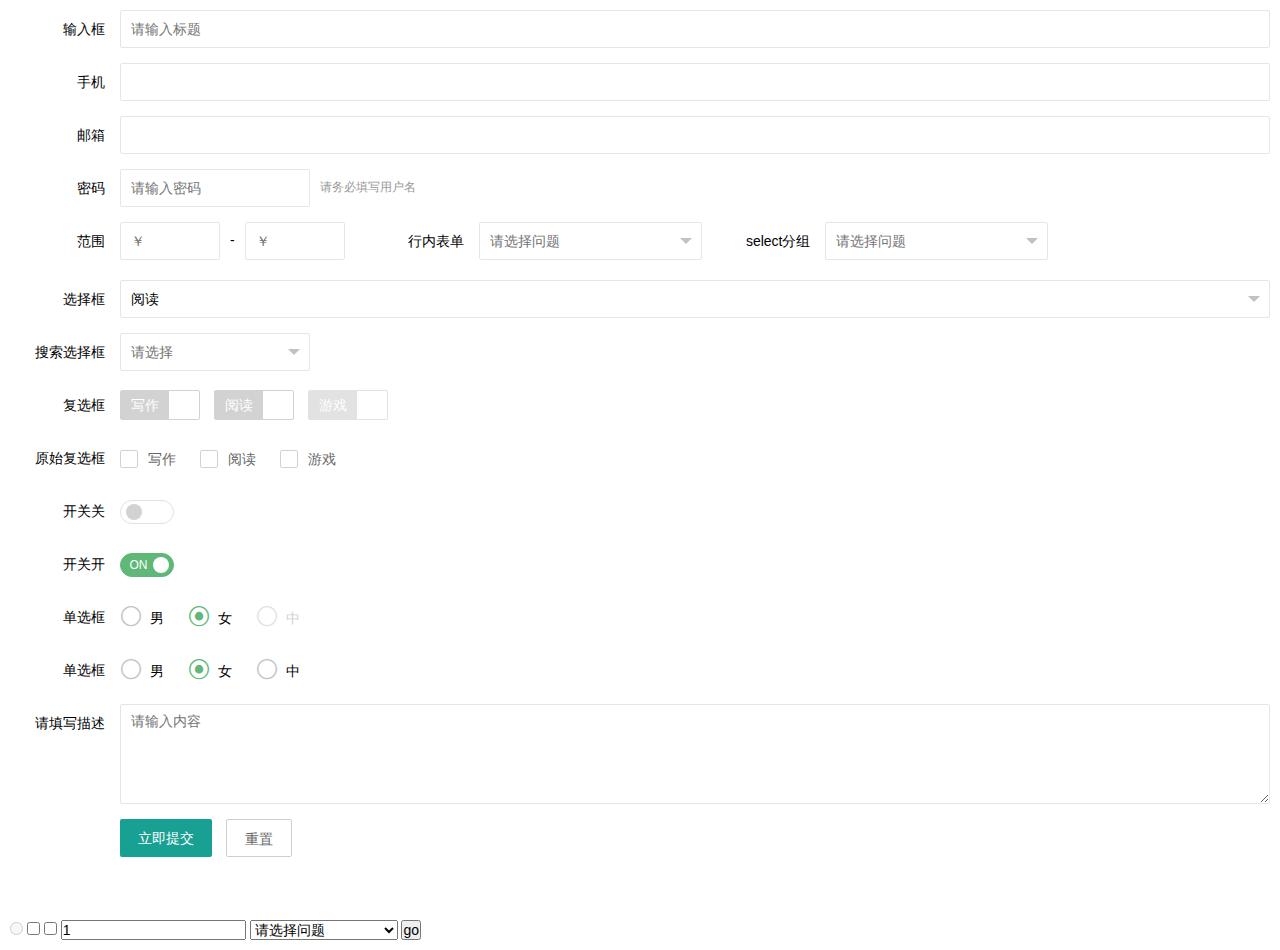
<file: lib/layui-1.0.9/test/form.html>
<!DOCTYPE html>
<html>
<head>
  <meta charset="utf-8">
  <title>表单模块 - layui</title>
  <meta name="renderer" content="webkit">
  <meta http-equiv="X-UA-Compatible" content="IE=edge,chrome=1">
  <meta name="viewport" content="width=device-width, initial-scale=1, maximum-scale=1">
  <meta name="apple-mobile-web-app-status-bar-style" content="black">
  <meta name="apple-mobile-web-app-capable" content="yes">
  <meta name="format-detection" content="telephone=no">

  <link rel="stylesheet" href="../src/css/layui.css">

<style>
body{padding: 10px;}
</style>
</head>
<body>

<form class="layui-form layui-form-pane1" action="">
  <div class="layui-form-item">
    <label class="layui-form-label">输入框</label>
    <div class="layui-input-block">
      <input type="text" name="title" lay-verify="required|title" required placeholder="请输入标题" autocomplete="off" class="layui-input">
    </div>
  </div>
  <div class="layui-form-item">
    <label class="layui-form-label">手机</label>
    <div class="layui-input-block">
      <input type="tel" name="phone" lay-verify="phone" autocomplete="off" class="layui-input">
    </div>
  </div>
  <div class="layui-form-item">
    <label class="layui-form-label">邮箱</label>
    <div class="layui-input-block">
      <input type="tel" name="email" lay-verify="email" autocomplete="off" class="layui-input">
    </div>
  </div>
  <div class="layui-form-item">
    <label class="layui-form-label">密码</label>
    <div class="layui-input-inline">
      <input type="password" name="password" lay-verify="pass" placeholder="请输入密码" autocomplete="off" class="layui-input">
    </div>
    <div class="layui-form-mid layui-word-aux">请务必填写用户名</div>
  </div>
  <div class="layui-form-item">
    <div class="layui-inline">
      <label class="layui-form-label">范围</label>
      <div class="layui-input-inline" style="width: 100px;">
        <input type="text" name="price_min" placeholder="￥" autocomplete="off" class="layui-input">
      </div>
      <div class="layui-form-mid">-</div>
      <div class="layui-input-inline" style="width: 100px;">
        <input type="text" name="price_max" placeholder="￥" autocomplete="off" class="layui-input">
      </div>
    </div>
    <div class="layui-inline">
      <label class="layui-form-label">行内表单</label>
      <div class="layui-input-block">
        <select name="quiz">
          <option value="">请选择问题</option>
          <option value="你工作的第一个城市">你工作的第一个城市</option>
          <option value="你的工号" disabled>你的工号</option>
          <option value="你最喜欢的老师">你最喜欢的老师</option>
        </select>
      </div>
    </div>
    <div class="layui-inline">
      <label class="layui-form-label">select分组</label>
      <div class="layui-input-block">
        <select name="quiz">
          <option value="">请选择问题</option>
          <optgroup label="城市记忆">
            <option value="你工作的第一个城市">你工作的第一个城市</option>
          </optgroup>
          <optgroup label="学生时代">
            <option value="你的工号" disabled>你的工号</option>
            <option value="你最喜欢的老师">你最喜欢的老师</option>
          </optgroup>
        </select>
      </div>
    </div>
  </div>

  <div class="layui-form-item">
    <label class="layui-form-label">选择框</label>
    <div class="layui-input-block">
      <select name="interest" lay-filter="aihao">
        <option value=""></option>
        <option value="0">写作</option>
        <option value="1" selected>阅读</option>
        <option value="2">游戏</option>
        <option value="3">音乐</option>
        <option value="4">旅行</option>
      </select>
    </div>
  </div>

  <div class="layui-form-item">
    <label class="layui-form-label">搜索选择框</label>
    <div class="layui-input-inline">
      <select name="interest" lay-filter="aihao" lay-search>
        <option value=""></option>
        <option value="0">写作</option>
        <option value="1">阅读</option>
        <option value="2">游戏</option>
        <option value="3">音乐</option>
        <option value="4">旅行</option>
        <option value="5">读书</option>
      </select>
    </div>
  </div>

  <div class="layui-form-item" pane>
    <label class="layui-form-label">复选框</label>
    <div class="layui-input-block">
      <input type="checkbox" name="like[write]" title="写作">
      <input type="checkbox" name="like[read]" title="阅读">
      <input type="checkbox" name="like[game]" title="游戏" disabled>
    </div>
  </div>
  <div class="layui-form-item" pane>
    <label class="layui-form-label">原始复选框</label>
    <div class="layui-input-block">
      <input type="checkbox" name="like1[write]" lay-skin="primary" title="写作">
      <input type="checkbox" name="like1[read]" lay-skin="primary" title="阅读">
      <input type="checkbox" name="like1[game]" lay-skin="primary" title="游戏" disabled>
    </div>
  </div>
  <div class="layui-form-item" pane>
    <label class="layui-form-label">开关关</label>
    <div class="layui-input-block">
      <input type="checkbox" name="close" lay-skin="switch" title="开关"  disabled>
    </div>
  </div>
  <div class="layui-form-item" pane>
    <label class="layui-form-label">开关开</label>
    <div class="layui-input-block">
      <input type="checkbox" checked name="open" lay-skin="switch" lay-filter="switchTest" lay-text="ON|OFF">
    </div>
  </div>
  <div class="layui-form-item" pane>
    <label class="layui-form-label">单选框</label>
    <div class="layui-input-block">
      <input type="radio" name="sex" value="男" title="男">
      <input type="radio" name="sex" value="女" title="女" checked>
      <input type="radio" name="sex" value="中型" title="中" disabled>
    </div>
  </div>
  <div class="layui-form-item" pane>
    <label class="layui-form-label">单选框</label>
    <div class="layui-input-block">
      <input type="radio" name="sex.id" value="男" title="男">
      <input type="radio" name="sex.id" value="女" title="女" checked>
      <input type="radio" name="sex.id" value="中型" title="中">
    </div>
  </div>
  <div class="layui-form-item layui-form-text">
    <label class="layui-form-label">请填写描述</label>
    <div class="layui-input-block">
      <textarea placeholder="请输入内容" class="layui-textarea"></textarea>
    </div>
  </div>
  <div class="layui-form-item">
    <div class="layui-input-block">
      <button class="layui-btn" lay-submit lay-filter="*">立即提交</button>
      <button type="reset" class="layui-btn layui-btn-primary">重置</button>
    </div>
  </div>
</form>

<br><br><br>


<script src="../src/layui.js"></script>
<!-- <script src="../build/lay/dest/layui.all.js"></script> -->

<script>

layui.use('form', function(){
  var form = layui.form();

  //自定义验证规则
  form.verify({
    title: function(value){
      if(value.length < 5){
        return '标题也太短了吧';
      }
    }
    ,pass: [/(.+){6,12}$/, '密码必须6到12位']
  });


  //事件监听
  form.on('select', function(data){
    // console.log(data);
  });

  form.on('select(aihao)', function(data){
    // console.log(data);
  });

  form.on('checkbox', function(data){
    // console.log(data.elem.checked);
  });

  form.on('switch', function(data){
    // console.log(data);
  });

  form.on('radio', function(data){
    // console.log(data);
  });

  //监听提交
  form.on('submit(*)', function(data){
    // console.log(data)
    return false;
  });

});

</script>


<form id="test">
  <input type="radio" value="girl" disabled>
  <input type="checkbox" name="love[a]">
  <input type="checkbox" name="love[b]">
  <input value="1">
  <select name="quiz">
    <option value="">请选择问题</option>
    <option disabled value="你工作的第一个城市">你工作的第一个城市</option>
    <option value="你的工号">你的工号</option>
    <option value="你最喜欢的老师">你最喜欢的老师</option>
  </select>
  <button>go</button>
</form>
<script>
layui.use('jquery', function(){
  var $ = layui.jquery;
  var submit = function(){
    return false;
  };
  $('#test').on('submit', function(){
     return false
  });
  $('#test').on('submit', function(){
     return true
  });
});
</script>
</body>
</html>
</file>
<file: lib/layui-1.0.9/build/css/layui.css>
/** layui-v1.0.9 MIT License By http://www.layui.com */
 .layui-laypage a,a{text-decoration:none}.layui-btn,.layui-inline,img{vertical-align:middle}.layui-btn,.layui-unselect{-webkit-user-select:none;-ms-user-select:none;-moz-user-select:none}.layui-btn,.layui-tree li i,.layui-unselect{-moz-user-select:none}blockquote,body,button,dd,div,dl,dt,form,h1,h2,h3,h4,h5,h6,input,li,ol,p,pre,td,textarea,th,ul{margin:0;padding:0;-webkit-tap-highlight-color:rgba(0,0,0,0)}a:active,a:hover{outline:0}img{display:inline-block;border:none}li{list-style:none}table{border-collapse:collapse;border-spacing:0}h1,h2,h3{font-size:14px;font-weight:400}h4,h5,h6{font-size:100%;font-weight:400}button,input,optgroup,option,select,textarea{font-family:inherit;font-size:inherit;font-style:inherit;font-weight:inherit;outline:0}pre{white-space:pre-wrap;white-space:-moz-pre-wrap;white-space:-pre-wrap;white-space:-o-pre-wrap;word-wrap:break-word}::-webkit-scrollbar{width:10px;height:10px}::-webkit-scrollbar-button:vertical{display:none}::-webkit-scrollbar-corner,::-webkit-scrollbar-track{background-color:#e2e2e2}::-webkit-scrollbar-thumb{border-radius:0;background-color:rgba(0,0,0,.3)}::-webkit-scrollbar-thumb:vertical:hover{background-color:rgba(0,0,0,.35)}::-webkit-scrollbar-thumb:vertical:active{background-color:rgba(0,0,0,.38)}@font-face{font-family:layui-icon;src:url(../font/iconfont.eot?v=1.0.9);src:url(../font/iconfont.eot?v=1.0.9#iefix) format('embedded-opentype'),url(../font/iconfont.woff?v=1.0.9) format('woff'),url(../font/iconfont.ttf?v=1.0.9) format('truetype'),url(../font/iconfont.svg?v=1.0.9#iconfont) format('svg')}.layui-icon{font-family:layui-icon!important;font-size:16px;font-style:normal;-webkit-font-smoothing:antialiased;-moz-osx-font-smoothing:grayscale}body{line-height:24px;font:14px Helvetica Neue,Helvetica,PingFang SC,\5FAE\8F6F\96C5\9ED1,Tahoma,Arial,sans-serif}hr{height:1px;margin:10px 0;border:0;background-color:#e2e2e2;clear:both}a{color:#333}a:hover{color:#777}a cite{font-style:normal;*cursor:pointer}.layui-box,.layui-box *{-webkit-box-sizing:content-box!important;-moz-box-sizing:content-box!important;box-sizing:content-box!important}.layui-border-box,.layui-border-box *{-webkit-box-sizing:border-box!important;-moz-box-sizing:border-box!important;box-sizing:border-box!important}.layui-clear{clear:both;*zoom:1}.layui-clear:after{content:'\20';clear:both;*zoom:1;display:block;height:0}.layui-inline{position:relative;display:inline-block;*display:inline;*zoom:1}.layui-edge{position:absolute;width:0;height:0;border-style:dashed;border-color:transparent;overflow:hidden}.layui-elip{text-overflow:ellipsis;overflow:hidden;white-space:nowrap}.layui-disabled,.layui-disabled:hover{color:#d2d2d2!important;cursor:not-allowed!important}.layui-circle{border-radius:100%}.layui-show{display:block!important}.layui-hide{display:none!important}.layui-main{position:relative;width:1140px;margin:0 auto}.layui-header{position:relative;z-index:1000;height:60px}.layui-header a:hover{transition:all .5s;-webkit-transition:all .5s}.layui-side{position:fixed;top:0;bottom:0;z-index:999;width:200px;overflow-x:hidden}.layui-side-scroll{width:220px;height:100%;overflow-x:hidden}.layui-body{position:absolute;left:200px;right:0;top:0;bottom:0;z-index:998;width:auto;overflow:hidden;overflow-y:auto;-webkit-box-sizing:border-box;-moz-box-sizing:border-box;box-sizing:border-box}.layui-layout-admin .layui-header{background-color:#23262E}.layui-layout-admin .layui-side{top:60px;width:200px;overflow-x:hidden}.layui-layout-admin .layui-body{top:60px;bottom:44px}.layui-layout-admin .layui-main{width:auto;margin:0 15px}.layui-layout-admin .layui-footer{position:fixed;left:200px;right:0;bottom:0;height:44px;background-color:#eee}.layui-btn,.layui-input,.layui-select,.layui-textarea,.layui-upload-button{outline:0;-webkit-transition:border-color .3s cubic-bezier(.65,.05,.35,.5);transition:border-color .3s cubic-bezier(.65,.05,.35,.5);-webkit-box-sizing:border-box!important;-moz-box-sizing:border-box!important;box-sizing:border-box!important}.layui-elem-quote{margin-bottom:10px;padding:15px;line-height:22px;border-left:5px solid #009688;border-radius:0 2px 2px 0;background-color:#f2f2f2}.layui-quote-nm{border-color:#e2e2e2;border-style:solid;border-width:1px 1px 1px 5px;background:0 0}.layui-elem-field{margin-bottom:10px;padding:0;border:1px solid #e2e2e2}.layui-elem-field legend{margin-left:20px;padding:0 10px;font-size:20px;font-weight:300}.layui-field-title{margin:10px 0 20px;border:none;border-top:1px solid #e2e2e2}.layui-field-box{padding:10px 15px}.layui-field-title .layui-field-box{padding:10px 0}.layui-progress{position:relative;height:6px;border-radius:20px;background-color:#e2e2e2}.layui-progress-bar{position:absolute;width:0;height:6px;border-radius:20px;background-color:#5FB878;transition:all .3s;-webkit-transition:all .3s}.layui-progress-big,.layui-progress-big .layui-progress-bar{height:18px;line-height:18px;text-align:right}.layui-progress-text{position:absolute;right:0;top:-16px;line-height:18px;font-size:12px;color:#666}.layui-progress-big .layui-progress-text{position:static;padding:0 10px;color:#fff}.layui-collapse{border:1px solid #e2e2e2;border-radius:2px}.layui-colla-item{border-top:1px solid #e2e2e2}.layui-colla-item:first-child{border-top:none}.layui-colla-title{position:relative;height:42px;line-height:42px;padding:0 15px 0 35px;color:#333;background-color:#f2f2f2;cursor:pointer}.layui-colla-content{display:none;padding:10px 15px;line-height:22px;border-top:1px solid #e2e2e2;color:#666}.layui-colla-icon{position:absolute;left:15px;top:0;font-size:14px}.layui-bg-red{background-color:#FF5722}.layui-bg-orange{background-color:#F7B824}.layui-bg-green{background-color:#009688}.layui-bg-cyan{background-color:#2F4056}.layui-bg-blue{background-color:#1E9FFF}.layui-bg-black{background-color:#393D49}.layui-bg-gray{background-color:#eee}.layui-word-aux{font-size:12px;color:#999;padding:0 5px}.layui-btn{display:inline-block;height:38px;line-height:38px;padding:0 18px;background-color:#009688;color:#fff;white-space:nowrap;text-align:center;font-size:14px;border:none;border-radius:2px;cursor:pointer;opacity:.9;filter:alpha(opacity=90)}.layui-btn:hover{opacity:.8;filter:alpha(opacity=80);color:#fff}.layui-btn:active{opacity:1;filter:alpha(opacity=100)}.layui-btn+.layui-btn{margin-left:10px}.layui-btn-radius{border-radius:100px}.layui-btn .layui-icon{font-size:18px;vertical-align:bottom}.layui-btn-primary{border:1px solid #C9C9C9;background-color:#fff;color:#555}.layui-btn-primary:hover{border-color:#009688;color:#333}.layui-btn-normal{background-color:#1E9FFF}.layui-btn-warm{background-color:#F7B824}.layui-btn-danger{background-color:#FF5722}.layui-btn-disabled,.layui-btn-disabled:active,.layui-btn-disabled:hover{border:1px solid #e6e6e6;background-color:#FBFBFB;color:#C9C9C9;cursor:not-allowed;opacity:1}.layui-btn-big{height:44px;line-height:44px;padding:0 25px;font-size:16px}.layui-btn-small{height:30px;line-height:30px;padding:0 10px;font-size:12px}.layui-btn-small i{font-size:16px!important}.layui-btn-mini{height:22px;line-height:22px;padding:0 5px;font-size:12px}.layui-btn-mini i{font-size:14px!important}.layui-btn-group{display:inline-block;vertical-align:middle;font-size:0}.layui-btn-group .layui-btn{margin-left:0!important;margin-right:0!important;border-left:1px solid rgba(255,255,255,.5);border-radius:0}.layui-btn-group .layui-btn-primary{border-left:none}.layui-btn-group .layui-btn-primary:hover{border-color:#C9C9C9;color:#009688}.layui-btn-group .layui-btn:first-child{border-left:none;border-radius:2px 0 0 2px}.layui-btn-group .layui-btn-primary:first-child{border-left:1px solid #c9c9c9}.layui-btn-group .layui-btn:last-child{border-radius:0 2px 2px 0}.layui-btn-group .layui-btn+.layui-btn{margin-left:0}.layui-btn-group+.layui-btn-group{margin-left:10px}.layui-input,.layui-select,.layui-textarea{height:38px;line-height:38px;line-height:36px\9;border:1px solid #e6e6e6;background-color:#fff;border-radius:2px}.layui-form-label,.layui-form-mid,.layui-textarea{line-height:20px;position:relative}.layui-input,.layui-textarea{display:block;width:100%;padding-left:10px}.layui-input:hover,.layui-textarea:hover{border-color:#D2D2D2!important}.layui-input:focus,.layui-textarea:focus{border-color:#C9C9C9!important}.layui-textarea{min-height:100px;height:auto;padding:6px 10px;resize:vertical}.layui-select{padding:0 10px}.layui-form input[type=checkbox],.layui-form input[type=radio],.layui-form select{display:none}.layui-form-item{margin-bottom:15px;clear:both;*zoom:1}.layui-form-item:after{content:'\20';clear:both;*zoom:1;display:block;height:0}.layui-form-label{float:left;display:block;padding:9px 15px;width:80px;font-weight:400;text-align:right}.layui-form-item .layui-inline{margin-bottom:5px;margin-right:10px}.layui-input-block,.layui-input-inline{position:relative}.layui-input-block{margin-left:110px;min-height:36px}.layui-input-inline{display:inline-block;vertical-align:middle}.layui-form-item .layui-input-inline{float:left;width:190px;margin-right:10px}.layui-form-text .layui-input-inline{width:auto}.layui-form-mid{float:left;display:block;padding:8px 0;margin-right:10px}.layui-form-danger+.layui-form-select .layui-input,.layui-form-danger:focus{border:1px solid #FF5722!important}.layui-form-select{position:relative}.layui-form-select .layui-input{padding-right:30px;cursor:pointer}.layui-form-select .layui-edge{position:absolute;right:10px;top:50%;margin-top:-3px;cursor:pointer;border-width:6px;border-top-color:#c2c2c2;border-top-style:solid;transition:all .3s;-webkit-transition:all .3s}.layui-form-select dl{display:none;position:absolute;left:0;top:42px;padding:5px 0;z-index:999;min-width:100%;border:1px solid #d2d2d2;max-height:300px;overflow-y:auto;background-color:#fff;border-radius:2px;box-shadow:0 2px 4px rgba(0,0,0,.12);box-sizing:border-box}.layui-form-select dl dd,.layui-form-select dl dt{padding:0 10px;line-height:36px;white-space:nowrap;overflow:hidden;text-overflow:ellipsis}.layui-form-select dl dt{font-size:12px;color:#999}.layui-form-select dl dd{cursor:pointer}.layui-form-select dl dd:hover{background-color:#f2f2f2}.layui-form-select .layui-select-group dd{padding-left:20px}.layui-form-select dl dd.layui-this{background-color:#5FB878;color:#fff}.layui-form-checkbox,.layui-form-select dl dd.layui-disabled{background-color:#fff}.layui-form-selected dl{display:block}.layui-form-checkbox,.layui-form-checkbox *,.layui-form-radio,.layui-form-radio *,.layui-form-switch{display:inline-block;vertical-align:middle}.layui-form-selected .layui-edge{margin-top:-9px;-webkit-transform:rotate(180deg);transform:rotate(180deg);margin-top:-3px\9}:root .layui-form-selected .layui-edge{margin-top:-9px\0/IE9}.layui-select-none{margin:5px 0;text-align:center;color:#999}.layui-select-disabled .layui-disabled{border-color:#eee!important}.layui-select-disabled .layui-edge{border-top-color:#d2d2d2}.layui-form-checkbox{position:relative;height:30px;line-height:28px;margin:4px 10px 0 0;padding-right:30px;border:1px solid #d2d2d2;cursor:pointer;font-size:0;border-radius:2px;-webkit-transition:.1s linear;transition:.1s linear;box-sizing:border-box!important}.layui-form-checkbox:hover{border:1px solid #c2c2c2}.layui-form-checkbox span{padding:0 10px;height:100%;font-size:14px;background-color:#d2d2d2;color:#fff;overflow:hidden;white-space:nowrap;text-overflow:ellipsis}.layui-form-checkbox:hover span{background-color:#c2c2c2}.layui-form-checkbox i{position:absolute;right:0;width:30px;color:#fff;font-size:20px;text-align:center}.layui-form-checkbox:hover i{color:#c2c2c2}.layui-form-checked,.layui-form-checked:hover{border-color:#5FB878}.layui-form-checked span,.layui-form-checked:hover span{background-color:#5FB878}.layui-form-checked i,.layui-form-checked:hover i{color:#5FB878}.layui-form-checkbox[lay-skin=primary]{margin-top:6px;border:none!important;padding-right:0}.layui-form-checkbox[lay-skin=primary] span{float:right;background:0 0;color:#666}.layui-form-checkbox[lay-skin=primary] i{position:relative;top:0;width:16px;line-height:16px;border:1px solid #d2d2d2;font-size:12px;border-radius:2px;background-color:#fff;-webkit-transition:.1s linear;transition:.1s linear}.layui-form-checkbox[lay-skin=primary]:hover i{border-color:#5FB878;color:#fff}.layui-form-checked[lay-skin=primary] i{border-color:#5FB878;background-color:#5FB878;color:#fff}.layui-checkbox-disbaled[lay-skin=primary] span{background:0 0!important}.layui-checkbox-disbaled[lay-skin=primary]:hover i{border-color:#d2d2d2}.layui-form-switch{position:relative;height:22px;line-height:22px;width:42px;padding:0 5px;margin-top:8px;border:1px solid #d2d2d2;border-radius:20px;cursor:pointer;background-color:#fff;-webkit-transition:.1s linear;transition:.1s linear}.layui-form-switch i{position:absolute;left:5px;top:3px;width:16px;height:16px;border-radius:20px;background-color:#d2d2d2;-webkit-transition:.1s linear;transition:.1s linear}.layui-form-switch em{position:absolute;right:5px;top:0;width:25px;padding:0!important;text-align:center!important;color:#999!important;font-style:normal!important;font-size:12px}.layui-form-onswitch{border-color:#5FB878;background-color:#5FB878}.layui-form-onswitch i{left:32px;background-color:#fff}.layui-form-onswitch em{left:5px;right:auto;color:#fff!important}.layui-checkbox-disbaled{border-color:#e2e2e2!important}.layui-checkbox-disbaled span{background-color:#e2e2e2!important}.layui-checkbox-disbaled:hover i{color:#fff!important}.layui-form-radio{line-height:28px;margin:6px 10px 0 0;padding-right:10px;cursor:pointer;font-size:0}.layui-form-radio i{margin-right:8px;font-size:22px;color:#c2c2c2}.layui-form-radio span{font-size:14px}.layui-form-radio i:hover,.layui-form-radioed i{color:#5FB878}.layui-radio-disbaled i{color:#e2e2e2!important}.layui-form-pane .layui-form-label{width:110px;padding:8px 15px;height:38px;line-height:20px;border:1px solid #e6e6e6;border-radius:2px 0 0 2px;text-align:center;background-color:#FBFBFB;overflow:hidden;white-space:nowrap;text-overflow:ellipsis;-webkit-box-sizing:border-box!important;-moz-box-sizing:border-box!important;box-sizing:border-box!important}.layui-form-pane .layui-input-inline{margin-left:-1px}.layui-form-pane .layui-input-block{margin-left:110px;left:-1px}.layui-form-pane .layui-input{border-radius:0 2px 2px 0}.layui-form-pane .layui-form-text .layui-form-label{float:none;width:100%;border-right:1px solid #e6e6e6;border-radius:2px;-webkit-box-sizing:border-box!important;-moz-box-sizing:border-box!important;box-sizing:border-box!important;text-align:left}.layui-laypage button,.layui-laypage input,.layui-nav{-webkit-box-sizing:border-box!important;-moz-box-sizing:border-box!important}.layui-form-pane .layui-form-text .layui-input-inline{display:block;margin:0;top:-1px;clear:both}.layui-form-pane .layui-form-text .layui-input-block{margin:0;left:0;top:-1px}.layui-form-pane .layui-form-text .layui-textarea{min-height:100px;border-radius:0 0 2px 2px}.layui-form-pane .layui-form-checkbox{margin:4px 0 4px 10px}.layui-form-pane .layui-form-radio,.layui-form-pane .layui-form-switch{margin-top:6px;margin-left:10px}.layui-form-pane .layui-form-item[pane]{position:relative;border:1px solid #e6e6e6}.layui-form-pane .layui-form-item[pane] .layui-form-label{position:absolute;left:0;top:0;height:100%;border-width:0 1px 0 0}.layui-form-pane .layui-form-item[pane] .layui-input-inline{margin-left:110px}.layui-layedit{border:1px solid #d2d2d2;border-radius:2px}.layui-layedit-tool{padding:3px 5px;border-bottom:1px solid #e2e2e2;font-size:0}.layedit-tool-fixed{position:fixed;top:0;border-top:1px solid #e2e2e2}.layui-layedit-tool .layedit-tool-mid,.layui-layedit-tool .layui-icon{display:inline-block;vertical-align:middle;text-align:center;font-size:14px}.layui-layedit-tool .layui-icon{position:relative;width:32px;height:30px;line-height:30px;margin:3px 5px;color:#777;cursor:pointer;border-radius:2px}.layui-layedit-tool .layui-icon:hover{color:#393D49}.layui-layedit-tool .layui-icon:active{color:#000}.layui-layedit-tool .layedit-tool-active{background-color:#e2e2e2;color:#000}.layui-layedit-tool .layui-disabled,.layui-layedit-tool .layui-disabled:hover{color:#d2d2d2;cursor:not-allowed}.layui-layedit-tool .layedit-tool-mid{width:1px;height:18px;margin:0 10px;background-color:#d2d2d2}.layedit-tool-html{width:50px!important;font-size:30px!important}.layedit-tool-b,.layedit-tool-code,.layedit-tool-help{font-size:16px!important}.layedit-tool-d,.layedit-tool-face,.layedit-tool-image,.layedit-tool-unlink{font-size:18px!important}.layedit-tool-image input{position:absolute;font-size:0;left:0;top:0;width:100%;height:100%;opacity:.01;filter:Alpha(opacity=1);cursor:pointer}.layui-layedit-iframe iframe{display:block;width:100%}#LAY_layedit_code{overflow:hidden}.layui-table{width:100%;margin:10px 0;background-color:#fff}.layui-table tr{transition:all .3s;-webkit-transition:all .3s}.layui-table thead tr{background-color:#f2f2f2}.layui-table th{text-align:left}.layui-table td,.layui-table th{padding:9px 15px;min-height:20px;line-height:20px;border:1px solid #e2e2e2;font-size:14px}.layui-table tr:hover,.layui-table[lay-even] tr:nth-child(even){background-color:#f8f8f8}.layui-table[lay-skin=line],.layui-table[lay-skin=row]{border:1px solid #e2e2e2}.layui-table[lay-skin=line] td,.layui-table[lay-skin=line] th{border:none;border-bottom:1px solid #e2e2e2}.layui-table[lay-skin=row] td,.layui-table[lay-skin=row] th{border:none;border-right:1px solid #e2e2e2}.layui-table[lay-skin=nob] td,.layui-table[lay-skin=nob] th{border:none}.layui-upload-button{position:relative;display:inline-block;vertical-align:middle;min-width:60px;height:38px;line-height:38px;border:1px solid #DFDFDF;border-radius:2px;overflow:hidden;background-color:#fff;color:#666}.layui-upload-button:hover{border:1px solid #aaa;color:#333}.layui-upload-button:active{border:1px solid #4CAF50;color:#000}.layui-upload-button input,.layui-upload-file{opacity:.01;filter:Alpha(opacity=1);cursor:pointer}.layui-upload-button input{position:absolute;left:0;top:0;z-index:10;font-size:100px;width:100%;height:100%}.layui-upload-icon{display:block;margin:0 15px;text-align:center}.layui-upload-icon i{margin-right:5px;vertical-align:top;font-size:20px;color:#5FB878}.layui-upload-iframe{position:absolute;width:0;height:0;border:0;visibility:hidden}.layui-upload-enter{border:1px solid #009E94;background-color:#009E94;color:#fff;-webkit-transform:scale(1.1);transform:scale(1.1)}.layui-upload-enter .layui-upload-icon,.layui-upload-enter .layui-upload-icon i{color:#fff}.layui-flow-more{margin:10px 0;text-align:center;color:#999;font-size:14px}.layui-flow-more a{height:32px;line-height:32px}.layui-flow-more a *{display:inline-block;vertical-align:top}.layui-flow-more a cite{padding:0 20px;border-radius:3px;background-color:#eee;color:#333;font-style:normal}.layui-flow-more a cite:hover{opacity:.8}.layui-flow-more a i{font-size:30px;color:#737383}.layui-laypage{display:inline-block;*display:inline;*zoom:1;vertical-align:middle;margin:10px 0;font-size:0}.layui-laypage>:first-child,.layui-laypage>:first-child em{border-radius:2px 0 0 2px}.layui-laypage>:last-child,.layui-laypage>:last-child em{border-radius:0 2px 2px 0}.layui-laypage a,.layui-laypage span{display:inline-block;*display:inline;*zoom:1;vertical-align:middle;padding:0 15px;border:1px solid #e2e2e2;height:28px;line-height:28px;margin:0 -1px 5px 0;background-color:#fff;color:#333;font-size:12px}.layui-laypage em{font-style:normal}.layui-laypage span{color:#999;font-weight:700}.layui-laypage .layui-laypage-curr{position:relative}.layui-laypage .layui-laypage-curr em{position:relative;color:#fff;font-weight:400}.layui-laypage .layui-laypage-curr .layui-laypage-em{position:absolute;left:-1px;top:-1px;padding:1px;width:100%;height:100%;background-color:#009688}.layui-laypage-em{border-radius:2px}.layui-laypage-next em,.layui-laypage-prev em{font-family:Sim sun;font-size:16px}.layui-laypage .layui-laypage-total{height:30px;line-height:30px;margin-left:1px;border:none;font-weight:400}.layui-laypage button,.layui-laypage input{height:30px;line-height:30px;border:1px solid #e2e2e2;border-radius:2px;vertical-align:top;background-color:#fff;box-sizing:border-box!important}.layui-laypage input{width:50px;margin:0 5px;text-align:center}.layui-laypage button{margin-left:5px;padding:0 15px;cursor:pointer}.layui-code{position:relative;margin:10px 0;padding:15px;line-height:20px;border:1px solid #ddd;border-left-width:6px;background-color:#F2F2F2;color:#333;font-family:Courier New;font-size:12px}.layui-tree{line-height:26px}.layui-tree li{text-overflow:ellipsis;overflow:hidden;white-space:nowrap}.layui-tree li .layui-tree-spread,.layui-tree li a{display:inline-block;vertical-align:top;height:26px;*display:inline;*zoom:1;cursor:pointer}.layui-tree li a{font-size:0}.layui-tree li a i{font-size:16px}.layui-tree li a cite{padding:0 6px;font-size:14px;font-style:normal}.layui-tree li i{padding-left:6px;color:#333}.layui-tree li .layui-tree-check{font-size:13px}.layui-tree li .layui-tree-check:hover{color:#009E94}.layui-tree li ul{display:none;margin-left:20px}.layui-tree li .layui-tree-enter{line-height:24px;border:1px dotted #000}.layui-tree-drag{display:none;position:absolute;left:-666px;top:-666px;background-color:#f2f2f2;padding:5px 10px;border:1px dotted #000;white-space:nowrap}.layui-tree-drag i{padding-right:5px}.layui-nav{position:relative;padding:0 20px;background-color:#393D49;color:#c2c2c2;border-radius:2px;font-size:0;box-sizing:border-box!important}.layui-nav *{font-size:14px}.layui-nav .layui-nav-item{position:relative;display:inline-block;*display:inline;*zoom:1;vertical-align:middle;line-height:60px}.layui-nav .layui-nav-item a{display:block;padding:0 20px;color:#c2c2c2;transition:all .3s;-webkit-transition:all .3s}.layui-nav .layui-this:after,.layui-nav-bar,.layui-nav-tree .layui-nav-itemed:after{position:absolute;left:0;top:0;width:0;height:5px;background-color:#5FB878;transition:all .2s;-webkit-transition:all .2s}.layui-nav-bar{z-index:1000}.layui-nav .layui-nav-item a:hover,.layui-nav .layui-this a{color:#fff}.layui-nav .layui-this:after{content:'';top:auto;bottom:0;width:100%}.layui-nav .layui-nav-more{content:'';width:0;height:0;border-style:solid dashed dashed;border-color:#c2c2c2 transparent transparent;overflow:hidden;cursor:pointer;transition:all .2s;-webkit-transition:all .2s;position:absolute;top:28px;right:3px;border-width:6px}.layui-nav .layui-nav-mored,.layui-nav-itemed .layui-nav-more{top:22px;border-style:dashed dashed solid;border-color:transparent transparent #c2c2c2}.layui-nav-child{display:none;position:absolute;left:0;top:65px;min-width:100%;line-height:36px;padding:5px 0;box-shadow:0 2px 4px rgba(0,0,0,.12);border:1px solid #d2d2d2;background-color:#fff;z-index:100;border-radius:2px;white-space:nowrap}.layui-nav .layui-nav-child a{color:#333}.layui-nav .layui-nav-child a:hover{background-color:#f2f2f2;color:#333}.layui-nav-child dd{position:relative}.layui-nav-child dd.layui-this{background-color:#5FB878;color:#fff}.layui-nav-child dd.layui-this a{color:#fff}.layui-nav-child dd.layui-this:after{display:none}.layui-nav-tree{width:200px;padding:0}.layui-nav-tree .layui-nav-item{display:block;width:100%;line-height:45px}.layui-nav-tree .layui-nav-item a{height:45px;text-overflow:ellipsis;overflow:hidden;white-space:nowrap}.layui-nav-tree .layui-nav-item a:hover{background-color:#4E5465}.layui-nav-tree .layui-nav-child dd.layui-this,.layui-nav-tree .layui-this,.layui-nav-tree .layui-this>a,.layui-nav-tree .layui-this>a:hover{background-color:#009688;color:#fff}.layui-nav-tree .layui-this:after{display:none}.layui-nav-itemed>a,.layui-nav-tree .layui-nav-title a,.layui-nav-tree .layui-nav-title a:hover{background-color:#2B2E37!important;color:#fff!important}.layui-nav-tree .layui-nav-bar{width:5px;height:0;background-color:#009688}.layui-nav-tree .layui-nav-child{position:relative;z-index:0;top:0;border:none;box-shadow:none}.layui-nav-tree .layui-nav-child a{height:40px;line-height:40px;color:#c2c2c2}.layui-nav-tree .layui-nav-child,.layui-nav-tree .layui-nav-child a:hover{background:0 0;color:#fff}.layui-nav-tree .layui-nav-more{top:20px;right:10px}.layui-nav-itemed .layui-nav-more{top:14px}.layui-nav-itemed .layui-nav-child{display:block;padding:0}.layui-nav-side{position:fixed;top:0;bottom:0;left:0;overflow-x:hidden;z-index:999}.layui-breadcrumb{visibility:hidden;font-size:0}.layui-breadcrumb a{padding-right:8px;line-height:22px;font-size:14px;color:#333!important}.layui-breadcrumb a:hover{color:#01AAED!important}.layui-breadcrumb a cite,.layui-breadcrumb a span{color:#666;cursor:text;font-style:normal}.layui-breadcrumb a span{padding-left:8px;font-family:Sim sun}.layui-tab{margin:10px 0;text-align:left!important}.layui-fixbar li,.layui-tab-bar,.layui-tab-title li,.layui-util-face ul li{cursor:pointer;text-align:center}.layui-tab[overflow]>.layui-tab-title{overflow:hidden}.layui-tab-title{position:relative;left:0;height:40px;white-space:nowrap;font-size:0;border-bottom:1px solid #e2e2e2;transition:all .2s;-webkit-transition:all .2s}.layui-tab-title li{display:inline-block;*display:inline;*zoom:1;vertical-align:middle;font-size:14px;transition:all .2s;-webkit-transition:all .2s;position:relative;line-height:40px;min-width:65px;padding:0 10px}.layui-tab-title li a{display:block}.layui-tab-title .layui-this{color:#000}.layui-tab-title .layui-this:after{position:absolute;left:0;top:0;content:'';width:100%;height:41px;border:1px solid #e2e2e2;border-bottom-color:#fff;border-radius:2px 2px 0 0;-webkit-box-sizing:border-box!important;-moz-box-sizing:border-box!important;box-sizing:border-box!important;pointer-events:none}.layui-tab-bar{position:absolute;right:0;top:0;z-index:10;width:30px;height:39px;line-height:39px;border:1px solid #e2e2e2;border-radius:2px;background-color:#fff}.layui-tab-bar .layui-icon{position:relative;display:inline-block;top:3px;transition:all .3s;-webkit-transition:all .3s}.layui-tab-item,.layui-util-face .layui-layer-TipsG{display:none}.layui-tab-more{padding-right:30px;height:auto;white-space:normal}.layui-tab-more li.layui-this:after{border-bottom-color:#e2e2e2;border-radius:2px}.layui-tab-more .layui-tab-bar .layui-icon{top:-2px;top:3px\9;-webkit-transform:rotate(180deg);transform:rotate(180deg)}:root .layui-tab-more .layui-tab-bar .layui-icon{top:-2px\0/IE9}.layui-tab-content{padding:10px}.layui-tab-title li .layui-tab-close{position:relative;margin-left:8px;top:1px;color:#c2c2c2;transition:all .2s;-webkit-transition:all .2s}.layui-tab-title li .layui-tab-close:hover{border-radius:2px;background-color:#FF5722;color:#fff}.layui-tab-brief>.layui-tab-title .layui-this{color:#009688}.layui-tab-brief>.layui-tab-more li.layui-this:after,.layui-tab-brief>.layui-tab-title .layui-this:after{border:none;border-radius:0;border-bottom:3px solid #5FB878}.layui-tab-brief[overflow]>.layui-tab-title .layui-this:after{top:-1px}.layui-tab-card{border:1px solid #e2e2e2;border-radius:2px;box-shadow:0 2px 5px 0 rgba(0,0,0,.1)}.layui-tab-card>.layui-tab-title{background-color:#f2f2f2}.layui-tab-card>.layui-tab-title li{margin-right:-1px;margin-left:-1px}.layui-tab-card>.layui-tab-title .layui-this{background-color:#fff}.layui-tab-card>.layui-tab-title .layui-this:after{border-top:none;border-width:1px;border-bottom-color:#fff}.layui-tab-card>.layui-tab-title .layui-tab-bar{height:40px;line-height:40px;border-radius:0;border-top:none;border-right:none}.layui-tab-card>.layui-tab-more .layui-this{background:0 0;color:#5FB878}.layui-tab-card>.layui-tab-more .layui-this:after{border:none}.layui-fixbar{position:fixed;right:15px;bottom:15px;z-index:9999}.layui-fixbar li{width:50px;height:50px;line-height:50px;margin-bottom:1px;font-size:30px;background-color:#9F9F9F;color:#fff;border-radius:2px;opacity:.95}.layui-fixbar li:hover{opacity:.85}.layui-fixbar li:active{opacity:1}.layui-fixbar .layui-fixbar-top{display:none;font-size:40px}body .layui-util-face{border:none;background:0 0}body .layui-util-face .layui-layer-content{padding:0;background-color:#fff;color:#666;box-shadow:none}.layui-util-face ul{position:relative;width:372px;padding:10px;border:1px solid #D9D9D9;background-color:#fff;box-shadow:0 0 20px rgba(0,0,0,.2)}.layui-util-face ul li{float:left;border:1px solid #e8e8e8;height:22px;width:26px;overflow:hidden;margin:-1px 0 0 -1px;padding:4px 2px}.layui-util-face ul li:hover{position:relative;z-index:2;border:1px solid #eb7350;background:#fff9ec}.layui-anim{-webkit-animation-duration:.3s;animation-duration:.3s;-webkit-animation-fill-mode:both;animation-fill-mode:both}.layui-anim-loop{-webkit-animation-iteration-count:infinite;animation-iteration-count:infinite}@-webkit-keyframes layui-rotate{from{-webkit-transform:rotate(0)}to{-webkit-transform:rotate(360deg)}}@keyframes layui-rotate{from{transform:rotate(0)}to{transform:rotate(360deg)}}.layui-anim-rotate{-webkit-animation-name:layui-rotate;animation-name:layui-rotate;-webkit-animation-duration:1s;animation-duration:1s;-webkit-animation-timing-function:linear;animation-timing-function:linear}@-webkit-keyframes layui-up{from{-webkit-transform:translate3d(0,100%,0);opacity:.3}to{-webkit-transform:translate3d(0,0,0);opacity:1}}@keyframes layui-up{from{transform:translate3d(0,100%,0);opacity:.3}to{transform:translate3d(0,0,0);opacity:1}}.layui-anim-up{-webkit-animation-name:layui-up;animation-name:layui-up}@-webkit-keyframes layui-upbit{from{-webkit-transform:translate3d(0,30px,0);opacity:.3}to{-webkit-transform:translate3d(0,0,0);opacity:1}}@keyframes layui-upbit{from{transform:translate3d(0,30px,0);opacity:.3}to{transform:translate3d(0,0,0);opacity:1}}.layui-anim-upbit{-webkit-animation-name:layui-upbit;animation-name:layui-upbit}@-webkit-keyframes layui-scale{0%{opacity:.3;-webkit-transform:scale(.5)}100%{opacity:1;-webkit-transform:scale(1)}}@keyframes layui-scale{0%{opacity:.3;-ms-transform:scale(.5);transform:scale(.5)}100%{opacity:1;-ms-transform:scale(1);transform:scale(1)}}.layui-anim-scale{-webkit-animation-name:layui-scale;animation-name:layui-scale}@-webkit-keyframes layui-scale-spring{0%{opacity:.5;-webkit-transform:scale(.5)}80%{opacity:.8;-webkit-transform:scale(1.1)}100%{opacity:1;-webkit-transform:scale(1)}}@keyframes layui-scale-spring{0%{opacity:.5;-ms-transform:scale(.5);transform:scale(.5)}80%{opacity:.8;-ms-transform:scale(1.1);transform:scale(1.1)}100%{opacity:1;-ms-transform:scale(1);transform:scale(1)}}.layui-anim-scaleSpring{-webkit-animation-name:layui-scale-spring;animation-name:layui-scale-spring}@media screen and (max-width:450px){.layui-form-item .layui-form-label{text-overflow:ellipsis;overflow:hidden;white-space:nowrap}.layui-form-item .layui-inline{display:block;margin-right:0;margin-bottom:20px;clear:both}.layui-form-item .layui-inline:after{content:'\20';clear:both;display:block;height:0}.layui-form-item .layui-input-inline{display:block;float:none;left:-3px;width:auto;margin:0 0 10px 112px}.layui-form-item .layui-input-inline+.layui-form-mid{margin-left:110px;top:-5px;padding:0}.layui-form-item .layui-form-checkbox{margin-right:5px;margin-bottom:5px}}
</file>
<file: css/common.css>
html{
    height: 100%;
}
body{
    height: 100%;
    padding: 0;
    margin: 0;
    font-family: "Helvetica Neue", Helvetica, "PingFang SC", "Hiragino Sans GB", "Microsoft YaHei", "微软雅黑", Arial, sans-serif;
}
ul,ol,li{
    margin: 0;
    padding: 0;
    list-style: none;
}
.p_a{
    position: absolute;
}
.p_r{
    position: relative;
}
.hei_100{
    height: 100%;
}
.wid_100{
    width: 100%;
}
.d_i{
    display: inline-block;
}
.color_white{
    color: white;
}
.clear::after{
    content: '';
    display: block;
    clear: both;
}
.f_l{
    float: left;
}
.f_r{
    float: right;
}
.cur{
    cursor: pointer;
}
.t_a{
    text-align: center;
}
.t_r{
    text-align: right;
}
.d_n{
    display: none;
}
.green_title{
    color: #11817e;
    line-height: 30px;
    border-bottom: 2px solid #11817e;
}
.green_title>span{
    width: 95px;
}
.fs20{
    font-size: 20px;
}
.fs18{
    font-size: 18px;
}
.mb20{
    margin-bottom: 20px;
}
.o_h{
    overflow: hidden;
}
.v_t{
    vertical-align: top;
}
</file>
<file: css/index.css>
.left_menu{
    width: 200px;
    background-color: #3c3c3c;
}
.logo{
    height: 50px;
    padding: 10px;
    background-color: #3c3c3c;
    line-height: 50px;
    border-bottom: 1px solid white;
}
.logo img{
    height: 50px;
}
.main_content{
    padding-left: 200px;
}
.top_header{
    height: 70px;
    background-color: #3c3c3c;
    line-height: 70px;
}
iframe{
    /*height: calc(100% - 75px);*/
    padding: 0;
    margin: 0;
}
.order{
    margin-right: 15px;
}
.order>div,.user>div{
    margin-right: 15px;
}
.out_menu{

}
.out_menu li{
    height: 45px;
    line-height: 45px;
    background-color: #0e504d;
}
.out_menu>li>span{
    padding-left: 20px;
}
.out_menu>li:hover,.out_menu>li.active{
    background-color: #0e5754;
}
.avater{
    width: 50px;
    height: 50px;
    vertical-align: middle;
    background-color: #0C0C0C;
    border-radius: 50%;
}
.sub_menu{

}
.sub_menu>li{
    background-color: #0f6562;
    height: 45px;
    line-height: 45px;
    padding-left: 40px;
}
.sub_menu>li:hover,.sub_menu>li.active{
    background-color: #0f5e5b;
}
</file>
<file: css/addOrder.css>
.content_add{
    padding: 20px;
}
.c_l_out{
    padding: 10px;
}
.r_out{
    position: fixed;
    left: 0;
    top: 0;
    height: 100%;
    width: 100%;
    text-align: center;
    background-color: rgba(12, 12, 12, 0.43);
}
.re_out{
    width: 500px;
    left: 50%;
    position: absolute;
    margin-left: -250px;
    background-color: white;
    border-radius: 10px;
    top: 50px;
    padding: 20px;
}
.re_out .t_l{
    text-align: left;
    font-size: 14px;
}
.re_out input,.re_out select{
    outline: none;
    border: 1px solid #cccccc;
    border-radius: 3px;
    width: 350px;
    height: 35px;
    margin-bottom: 10px;
}
.grey_re{
    color: #cccccc;
    font-size: 12px;
    margin-bottom: 10px;
}
.red_w{
    color: red;
    font-size: 12px;
    margin-bottom: 10px;
}
.re_out .de_radio{
    width: 15px;
    height: 14px;
    display: inline-block;
    margin-left: 20px;
}
</file>
<file: css/orderList.css>
.f_l{
    float: left;
}
.w_100{
    width: 100px;
    height:30px;
    border: 1px solid #D2D2D2;
    line-height: 30px;
    text-align: center;
    background-color: #F2F2F2;
    cursor:pointer; 
    margin-right: 38px;
}
.w_100:hover{
    background-color: #1AA194;
    color:white;
}
.sbmit{
    width: 130px;
    height:50px;
    line-height: 50px;
    text-align: center;
    background-color: #1AA194;
    cursor:pointer;
    margin: auto; 
    color:white;
}
.cur_p{
    cursor:pointer;
}
.color_FB{
    color:#FB3838;
}
.m_t10{
    margin-top: 10px;
}
.m_b30{
    margin-bottom: 30px;
}
.m_t6{
    margin-top: 6px;
}
.m_l22{
    margin-left:22px;
}
.m_t_30{
    margin-top: 30px;
}
.m_l_60{
    margin-left:60px;
}
.m_l_26{
    margin-left:26px;
}
.m_l_142{
    margin-left: 250px;
}
.m_b20{
    margin-bottom: 20px;
}
.m_t20{
    margin-top: 20px;
}
.m_b6{
    margin-bottom: 6px;
}
.m_l5r5{
    margin-left: 5px;
    margin-right: 5px;
}
.shopmage>p:not(:first-child){
    margin-left: 8px;
}
.overflow_h{
    overflow: hidden;
}
.shop_input{
    /* border: 1px solid #797979; */
    /* height: 22px; */
    width: 200px;
    /* outline: none; */
}
/* .m_l34{
    margin-left: 34px;
} */
.m_l_24{
    margin-left: 24px;
}
.m_l_32{
    margin-left: 32px;
}
/* .shopmage_o>div:not(:last-child){
    margin-right: 24px;
} */
/* .w_auto{
   width: auto;
} */
/* .p_l_0{
    padding: 0px;
} */
/* .line_h_24{
    line-height: 24px;
} */
.width_120{
    width: 150px;
    padding:10px;
    border:none;
    outline: none;
    /* height:32px; */
    border:1px solid #E6E6E6;
}
.line{
width: 24px;
height: 1px;
background-color: #E6E6E6;
margin-top:7px;
}
.m_t_12{
 margin-top: 12px;
}
.T-a{
    text-align: center;
}
.w_h_500{
    width: 980px;
    height: 777px;
    position: fixed;
    top:50%;
    margin-top:-388px;
    left:50%;
    margin-left: -493px;
    z-index: 100;
    background-color: white;
    box-shadow: 1px 1px 50px rgba(0,0,0,.3);
    padding-bottom: 30px;
}
.opsitio{
    width: 100%;
    height:100%;
background-color: #B3B3B3;
opacity: 0.5;
filter:alpha(opacity=50); 
position:fixed;
top:0;
}
.text_r{
    text-align: right;
}
.eval-star img {
	width: 30px;
	height:30px;
	display: inline-block;
}
.eval-star_o{
    color:#999999;
}
.l_h_30{
    line-height: 30px;
}
.v_a{
    vertical-align:baseline;
}
.w_90{
    width: 90px;
    /* height: 20px; */
    padding:4px;
}
.in_put{
    outline: none;
    border:none;
    border: 1px solid #797979;
    font-size: 11px;
   }
.p_l_3{
    padding-left:3px;
}
.w_290{
    width: 290px;
    height:200px;
}
.h_100{
height: 100px;
}
.m_l_8{
    margin-left: 8px;
}
.m_l_3{
    margin-left: 6px;
}
.s_i_w1{
    width: 380px;
}
.s_i_w{
    width: 377px;
}
.details{
    margin-left:4px;
    margin-top:4px;
}
.reVisit{
    margin-top:4px;
    margin-left:4px !important;
}
.m_auto{
    margin: auto;
}
.over_y{
    overflow:auto;
}
.a-title{
    padding: 0 20px 0 20px;
    height: 42px;
    line-height: 42px;
    border-bottom: 1px solid #eee;
    font-size: 14px;
    color: #333;
    overflow: hidden;
    background-color: #F8F8F8;
    border-radius: 2px 2px 0 0;
}
.a-score{
    height: 26px;
}
.a-bRed{
    border-bottom: 1px solid #FF5722;
}
#star{
    margin-top: 10px;
}
#star img{
    margin-right: 15px;
    width: 20px;
    height: 20px;
}
.a-sm{
    height: 26px;
}
.mt40{
    margin-top: 40px;
}
.a-isGo{
    margin-top: 20px;
}
.radio {
    font-size: 16px;
    color: #495060;
}
/*label:first-child {*/
    /*margin-right: 40px;*/
/*}*/
label input, .radio_on {
    display: none;
}
.pos {
    display: inline;
    vertical-align: middle;
}
.radio_bg {
    position: relative;
    display: inline-block;
    height: 16px;
    width: 16px;
    border: 1px solid #B3B4B8;
    border-radius: 50%;
}
label:hover .radio_bg, label input:checked + span.pos span.radio_bg {
    border: 1px solid #5FB878;
}
label input:checked + span.pos span.radio_bg .radio_on {
    display: inline-block;
    position: absolute;
    top: 4px;
    left: 4px;
    width: 8px;
    height: 8px;
    border-radius: 50%;
    background-color: #5FB878;
}
.fs14{
    font-size: 14px;
}
.p-r{
    position: relative;
}
.p-a{
    position: absolute;
}
.a-lb{
    display: inline-block;
    width: 200px;
}
.a-text{
    top: -1px;
    left: 25px;
}
.a-btnc{
    width: 70px;
    height: 38px;
    border-radius:2px;
    text-align: center;
    line-height: 38px;
    color: #ffffff;
    cursor: pointer;
    display: inline-block;
}
.a-btnL{
    background: #009688;
}
.a-btnR{
    background: #1E9FFF;
    margin-left: 10px;
}
.a-input{
    border-radius: 2px;
    height: 38px;
    outline: none;
    border: 1px solid #e6e6e6;
    overflow: hidden;
    padding-left: 5px ;
    font-size: 14px;
}
.None{
    display: none;
}
.a-textarea{
    width: 100%;
}
.a-t-title{
    height: 38px;
    line-height: 38px;
    background: #FBFBFB;
    border: 1px solid #e6e6e6;
    border-bottom:none;
    padding-left: 10px;
}
textarea {
    width: 100%;
    border: 1px solid #e6e6e6;
}
</file>
<file: css/OrderDetails.css>
.D_title{
  padding:10px 0px ;
    border-bottom:2px solid #11817e ;
    font-size: 25px;
    font-weight: 600;
    width: 1000px;
    margin: auto;
    color: #11817e;
}
.D_content_one{
    float:left;
    /*width: 50%;*/
}
.D_content_two{
    float:right;
    /*width: 50%;*/
}
.fs20{
   font-size: 20px;
}
.D_of{
    overflow: hidden;
}
.fw{
    font-weight: 600;
}
.D_fixed{
    position: fixed;
}
.border{
    /*color: #11817e;*/
    border-bottom: 2px solid #11817e;
}
.color{
    color: #11817e;
}
#D_center,#D_center1,#D_center2,#D_3,#D_4,#D_5,#D_6,#D_7,#D_31,#D_41,#D_51,#X_1,#X_2,#X_3,#D_18,#D_28,#D_38,#D_48,#D_181,#D_281,#D_381,#D_481,#D_581

{
    text-align: center;
}
#D_3c,#D_4c,#D_5c,#D_6c,#D_7c,#D_8c,#X_1c,#X_2c,#X_3c,#X_4c,#X_5c,#X_6c {
    text-align: center;
}
.D_line{
    display: inline-block;
    vertical-align:top
}
.D_top{
    vertical-align:top
}
.auto{
    margin: auto;
}
#D_body{
    margin-top: 40px;
    margin-left: 40px;
}
.D_detail{
    width: 1000px;
    margin: auto;
    border-bottom: 5px solid #11817e;
    margin-top: 40px;
}
.D_add{
    width: 1000px;
    padding-bottom:10px ;
}
.D_border{
    border: none;
}
.D_content{
    overflow: hidden;
    margin-bottom: 20px;
}

.D_content_one div,.D_content_two div{
    padding: 10px;
}
.D_content_one div span:nth-child(2),.D_content_two div span:nth-child(2){
    margin-left: 10px;
}

.D_w{
    width: 400px;
}
.D_img{
    width: 200px;
    /*height: 200px;*/
    margin-bottom: 5px;
    /*background: #1E9FFF;*/
}
.D_imgW{
    width: 815px;
}
#D_cc>.layui-table,#D_fw>.layui-table,#D_choose>.layui-table,#D_fwCao>.layui-table,#D_fw1>.layui-table{
    text-align: center;
    /*width: 100%;*/
}
.D_CBtn{
    cursor:pointer
}
#oneBtn,#twoBtn{
    /*display: inline-block;*/
    height: 38px;
    line-height: 38px;
    padding: 0 18px;
    background-color: #009688;
    color: #fff;
    white-space: nowrap;
    text-align: center;
    font-size: 14px;
    border: none;
    border-radius: 2px;
    cursor: pointer;
    opacity: .9;
    filter: alpha(opacity=90);
}
.D_bottom{
    margin-bottom: 40px;
}
.D_label{
    width: 112px;
}
.D_f{
    width: 100%;
    height: 100%;
    background: rgba(43, 46, 55, 0.42);
    filter: progid:DXImageTransform.Microsoft.gradient(startColorstr=#88000000,endColorstr=#88000000);
    top: 0;
    left: 0;
    right: 0;
    bottom: 0;
    display: table;
    display: table-cell;
    vertical-align: middle
}
.D_cet,.D_cet1{
    width: 1000px;
    background: white;
    margin: auto;
    /*margin-top: 10%;*/
    padding-bottom: 20px;
}
.D_cetOne{
    margin-top: 0px;
}
.D_cet1{
    width: 616px;
}
.D_bj{
    background-color: #009688;
    padding: 10px 0px;
    color: white;
    overflow: hidden;
    /*font-weight: bold;*/
}
.D_bj span,.D_bj i{
     display: inline-block;
 }
.D_bj span{
    font-size: 25px;
    margin-left: 20px
}
.D_bj i{
    margin-right: 20px;
    font-size: 25px;
    cursor: pointer;
}
.D_none{
    display: none;
    opacity: 0;
}
.D_ridio{
    width: 15px;
    height: 15px;
}
.newEngineer{
    height: 38px;
    line-height: 38px;
    padding: 0 18px;
    background-color: #009688;
    color: #fff;
    white-space: nowrap;
    text-align: center;
    font-size: 14px;
    border: none;
    border-radius: 2px;
    cursor: pointer;
    opacity: .9;
    filter: alpha(opacity=90);
    margin-left: 10px;
    border: none;
    outline: none;
}
.D_cetWidth{
    width: 1000px;
}
.D_FwTable{
    width: 100%;
    text-align: center;
}
.D_FwBtn{
    width: 120px;
    height: 38px;
    border-radius: 2px;
    text-align: center;
    line-height: 38px;
    background: #009688;
    color: white;
    font-size: 16px;
    border: none;
    outline: none;
    margin: auto;
    cursor: pointer;
}
.D_Ipt{
    width: 100%;
    border: none;
    outline: none;
    background: rgba(255, 255, 255, 0);
    text-align: center;
}
.D_IconFw{
    cursor: pointer;
    font-weight: 600;
}
.D_FwCheck{
    width: 15px;
    height: 20px;
    vertical-align:top
}
.D_Fwcj{
    text-align: left;
    margin-left: 20px;
    margin-top: 50px;
    margin-bottom: 20px;
}
.D_Fwcj div {
    margin-bottom: 10px;
}
.D_child{
    margin-left: 20px;
}
#D_addTable,#D_Fpgcs,#D_addTable1{
    width: 98%;
    margin: 10px auto;
}
.w_h_500{
    width: 336px;
    height: 200px;
    position: absolute;
    top:50%;
    margin-top:-205px;
    left:50%;
    margin-left: -168px;
    z-index: 100;
    background-color: white;
    padding: 10px 15px;
}
.m_t6{
    margin-top: 6px;
}
.m_l_24{
    margin-left: 24px;
}
.text_r{
    text-align: right;
}
.eval-star img {
    width: 30px;
    height:30px;
    display: inline-block;
    margin-left: 10px;
}
.eval-star_o{
    color:#999999;
}
.l_h_30{
    line-height: 30px;
}
.m_t20{
    margin-top: 20px;
}
.m_b20{
    margin-bottom: 20px;
}
.v_a{
    vertical-align:top;
    margin-top: 4px;

}
.in_put{
    outline: none;
    border:none;
    border: 1px solid #797979;
    font-size: 11px;
}
.w_90{
    width: 90px;
    /* height: 20px; */
    padding:4px;
}
.m_l5r5{
    margin-left: 5px;
    margin-right: 5px;
}
.T-a{
    text-align: center;
}
.w_290{
    width: 290px;
}
.h_60{
    height: 90px;
}
.p_l_3{
    padding-left:3px;
}
.sbmit{
    width: 130px;
    height:38px;
    line-height: 38px;
    text-align: center;
    background-color: #1AA194;
    cursor:pointer;
    margin: auto;
    color:white;
    margin-top: 10px;
    border-radius: 2px;
}
.D_span{
    margin-left: 5px;
}
.placeholder{
    color: gray;
}
input::-ms-clear, input::-ms-reveal {
    display: none;
}
#D_from>.layui-form-item{
    margin-bottom: 21px;
}
.D_tishi{
    color: red;
    font-size: 11px;
    margin-left: 36px;
    position: absolute;
}
.D_shijian{
    margin-left: 0px;
}
.ww{
    word-wrap:break-word
}
select{
    width: 40%;
    height: 100%;
    outline: none;
    border: none;
    background: rgba(43, 46, 55, 0);
    text-align: center;
}
#D_chooseCz{
    height: 450px;
    overflow-y:auto;
}
#D_qD{
    background: white;
    padding: 20px 0px;
    width: 1000px;
    margin: auto;
}
.D_bjOne{
    width: 1000px;
    margin: auto;
    /*margin-top: 10%;*/
}
#D_addTable{
    text-align: center;
}
#D_fwCao{
    margin-top: 20px;
 }
.D_post{
    top: 100px;
    width: 1000px;
    left:50%;
    margin-left: -500px;
}
.D_back{
    position: absolute;
    padding: 8px;
    background: rgba(43, 46, 55, 0.42);
    filter: progid:DXImageTransform.Microsoft.gradient(startColorstr=#88000000,endColorstr=#88000000);
}
.D_address{
    top: 100px;
    width: 616px;
    left:50%;
    margin-left: -308px;
}
.D_Bei{
    top: 50%;
    margin-top: -130px;
}
.D_Eng{
    top: 20%;
}
.D_span{
    display: inline-block;
}
#D_province{
    line-height: 39px;
    word-wrap:break-word;
    word-break:break-all
}
</file>
<file: lib/layui-1.0.9/src/css/layui.css>
/**
 
 @Name: layui
 @Author: 贤心
 @Site: www.layui.com
 
 */


/** 初始化 **/
body,div,dl,dt,dd,ul,ol,li,h1,h2,h3,h4,h5,h6,input,button,textarea,p,blockquote,th,td,form,pre{margin: 0; padding: 0; -webkit-tap-highlight-color:rgba(0,0,0,0)}
a:active,a:hover{outline:0}
img{display: inline-block; border: none; vertical-align: middle;}
li{list-style:none;}
table{border-collapse: collapse; border-spacing: 0;}
h1,h2,h3{font-size: 14px; font-weight: 400;}
h4, h5, h6{font-size: 100%; font-weight: 400;}
button,input,select,textarea{font-size: 100%; }
input,button,textarea,select,optgroup,option{font-family: inherit; font-size: inherit; font-style: inherit; font-weight: inherit; outline: 0;}
pre{white-space: pre-wrap; white-space: -moz-pre-wrap; white-space: -pre-wrap; white-space: -o-pre-wrap; word-wrap: break-word;}

/** 滚动条 **/
::-webkit-scrollbar{width: 10px; height: 10px;}
::-webkit-scrollbar-button:vertical{display: none;}
::-webkit-scrollbar-track, ::-webkit-scrollbar-corner{background-color: #e2e2e2;}
::-webkit-scrollbar-thumb{border-radius: 0; background-color: rgba(0,0,0,.3);}
::-webkit-scrollbar-thumb:vertical:hover{background-color: rgba(0,0,0,.35);}
::-webkit-scrollbar-thumb:vertical:active{background-color: rgba(0,0,0,.38);}

/** 图标字体 **/
@font-face {font-family: 'layui-icon';
  src: url('../font/iconfont.eot?v=1.0.9');
  src: url('../font/iconfont.eot?v=1.0.9#iefix') format('embedded-opentype'),
  url('../font/iconfont.woff?v=1.0.9') format('woff'),
  url('../font/iconfont.ttf?v=1.0.9') format('truetype'),
  url('../font/iconfont.svg?v=1.0.9#iconfont') format('svg');
}
                    
.layui-icon{
  font-family:"layui-icon" !important;
  font-size: 16px;
  font-style: normal;
  -webkit-font-smoothing: antialiased;
  -moz-osx-font-smoothing: grayscale;
}

/** 初始化全局标签 **/
body{line-height: 24px; font: 14px Helvetica Neue,Helvetica,PingFang SC,\5FAE\8F6F\96C5\9ED1,Tahoma,Arial,sans-serif;}
hr{height: 1px; margin: 10px 0; border: 0; background-color: #e2e2e2; clear: both;}
a{color: #333; text-decoration:none; }
a:hover{color: #777;}
a cite{font-style: normal; *cursor:pointer;}

/** 基础通用 **/
/* 消除第三方ui可能造成的冲突 */.layui-box, .layui-box *{-webkit-box-sizing: content-box !important; -moz-box-sizing: content-box !important; box-sizing: content-box !important;}
.layui-border-box, .layui-border-box *{-webkit-box-sizing: border-box !important; -moz-box-sizing: border-box !important; box-sizing: border-box !important;}
.layui-clear{clear: both; *zoom: 1;}
.layui-clear:after{content:'\20'; clear:both; *zoom:1; display:block; height:0;}
.layui-inline{position: relative; display: inline-block; *display:inline; *zoom:1; vertical-align: middle;}
/* 三角形 */.layui-edge{position: absolute; width: 0; height: 0; border-style: dashed; border-color: transparent; overflow: hidden;}
/* 单行溢出省略 */.layui-elip{text-overflow: ellipsis; overflow: hidden; white-space: nowrap;}
/* 屏蔽选中 */.layui-unselect{-moz-user-select: none; -webkit-user-select: none; -ms-user-select: none;}
.layui-disabled,.layui-disabled:hover{color: #d2d2d2 !important; cursor: not-allowed !important;}
/* 纯圆角 */.layui-circle{border-radius: 100%;}
.layui-show{display: block !important;}
.layui-hide{display: none !important;}


/* 布局 */
.layui-main{position: relative; width: 1140px; margin: 0 auto;}
.layui-header{position: relative; z-index: 1000; height: 60px;}
.layui-header a:hover{transition: all .5s; -webkit-transition: all .5s;}
.layui-side{position: fixed; top: 0; bottom: 0; z-index: 999; width: 200px; overflow-x: hidden;}
.layui-side-scroll{width: 220px; height: 100%; overflow-x: hidden;}
.layui-body{position: absolute; left: 200px; right: 0; top: 0; bottom: 0; z-index: 998; width: auto; overflow: hidden; overflow-y: auto; -webkit-box-sizing: border-box; -moz-box-sizing: border-box; box-sizing: border-box;}

/* 后台布局风格 */.layui-layout-admin .layui-header{background-color: #23262E;}
.layui-layout-admin .layui-side{top: 60px; width: 200px; overflow-x: hidden;}
.layui-layout-admin .layui-body{top: 60px; bottom: 44px;}
.layui-layout-admin .layui-main{width: auto; margin: 0 15px;}
.layui-layout-admin .layui-footer{position: fixed; left: 200px; right: 0; bottom: 0; height: 44px; background-color: #eee;}


/** 页面元素 **/
.layui-btn, .layui-input, .layui-textarea, .layui-upload-button, .layui-select{outline: none; -webkit-transition: border-color .3s cubic-bezier(.65,.05,.35,.5); transition: border-color .3s cubic-bezier(.65,.05,.35,.5); -webkit-box-sizing: border-box !important; -moz-box-sizing: border-box !important; box-sizing: border-box !important;}

/* 引用 */.layui-elem-quote{margin-bottom: 10px; padding: 15px; line-height: 22px; border-left: 5px solid #009688; border-radius: 0 2px 2px 0; background-color: #f2f2f2;}
.layui-quote-nm{border-color: #e2e2e2; border-style: solid; border-width: 1px; border-left-width: 5px; background: none;}
/* 字段集合 */.layui-elem-field{margin-bottom: 10px; padding: 0; border: 1px solid #e2e2e2;}
.layui-elem-field legend{margin-left: 20px; padding: 0 10px; font-size: 20px; font-weight: 300;}
.layui-field-title{margin: 10px 0 20px; border: none; border-top: 1px solid #e2e2e2;}
.layui-field-box{padding: 10px 15px;}
.layui-field-title .layui-field-box{padding: 10px 0;}

/* 进度条 */
.layui-progress{position: relative; height: 6px; border-radius: 20px; background-color: #e2e2e2;}
.layui-progress-bar{position: absolute; width: 0; height: 6px; border-radius: 20px; background-color: #5FB878; transition: all .3s; -webkit-transition: all .3s;}
.layui-progress-big,
.layui-progress-big .layui-progress-bar{height: 18px; line-height: 18px; text-align: right;}
.layui-progress-text{position: absolute; right: 0; top: -16px; line-height: 18px; font-size: 12px; color: #666}
.layui-progress-big .layui-progress-text{position: static; padding: 0 10px; color: #fff;}

/* 折叠面板 */
.layui-collapse{border: 1px solid #e2e2e2; border-radius: 2px;}
.layui-colla-item{border-top: 1px solid #e2e2e2}
.layui-colla-item:first-child{border-top: none;}
.layui-colla-title{position: relative; height: 42px; line-height: 42px; padding: 0 15px 0 35px; color: #333; background-color: #f2f2f2; cursor: pointer;}
.layui-colla-content{display: none; padding: 10px 15px; line-height: 22px; border-top: 1px solid #e2e2e2; color: #666;}
.layui-colla-icon{position: absolute; left: 15px; top: 0; font-size: 14px;}


/* 背景颜色 */
.layui-bg-red{background-color: #FF5722;} /*赤*/
.layui-bg-orange{background-color: #F7B824;} /*橙*/
.layui-bg-green{background-color: #009688;} /*绿*/
.layui-bg-cyan{background-color: #2F4056;} /*青*/
.layui-bg-blue{background-color: #1E9FFF;} /*蓝*/
.layui-bg-black{background-color: #393D49;} /*黑*/
.layui-bg-gray{background-color: #eee;} /*灰*/


/* 文字 */
.layui-word-aux{font-size: 12px; color: #999; padding: 0 5px;}

/* 按钮 */
.layui-btn{display: inline-block; vertical-align: middle; height: 38px; line-height: 38px; padding: 0 18px; background-color: #009688; color: #fff; white-space: nowrap; text-align: center; font-size: 14px; border: none; border-radius: 2px; cursor: pointer; opacity: 0.9; filter:alpha(opacity=90); -moz-user-select: none; -webkit-user-select: none; -ms-user-select: none;}
.layui-btn:hover{opacity: 0.8; filter:alpha(opacity=80); color: #fff;}
.layui-btn:active{opacity: 1; filter:alpha(opacity=100);}
.layui-btn+.layui-btn{margin-left: 10px;}
/* 圆角 */.layui-btn-radius{border-radius: 100px;}
.layui-btn .layui-icon{font-size: 18px; vertical-align: bottom;}

/* 原始 */.layui-btn-primary{border: 1px solid #C9C9C9; background-color: #fff; color: #555;}
.layui-btn-primary:hover{border-color: #009688; color: #333}
/* 百搭 */.layui-btn-normal{background-color: #1E9FFF;}
/* 暖色 */.layui-btn-warm{background-color: #F7B824;}
/* 警告 */.layui-btn-danger{background-color: #FF5722;}
/* 禁用 */.layui-btn-disabled,.layui-btn-disabled:hover,.layui-btn-disabled:active{border: 1px solid #e6e6e6; background-color: #FBFBFB; color: #C9C9C9; cursor: not-allowed; opacity: 1;}

/* 大型 */.layui-btn-big{height: 44px; line-height: 44px; padding: 0 25px; font-size: 16px;}
/* 小型 */.layui-btn-small{height: 30px; line-height: 30px; padding: 0 10px; font-size: 12px;}
.layui-btn-small i{font-size: 16px !important;}
/* 迷你 */.layui-btn-mini{height: 22px; line-height: 22px; padding: 0 5px; font-size: 12px;}
.layui-btn-mini i{font-size: 14px !important;}
/* 按钮组 */.layui-btn-group{display: inline-block; vertical-align: middle; font-size: 0;}
.layui-btn-group .layui-btn{margin-left: 0!important; margin-right: 0!important; border-left: 1px solid rgba(255,255,255,.5); border-radius: 0;}
.layui-btn-group .layui-btn-primary{border-left: none;}
.layui-btn-group .layui-btn-primary:hover{border-color: #C9C9C9; color: #009688;}
.layui-btn-group .layui-btn:first-child{border-left: none; border-radius: 2px 0 0 2px;}
.layui-btn-group .layui-btn-primary:first-child{border-left: 1px solid #c9c9c9;}
.layui-btn-group .layui-btn:last-child{border-radius: 0 2px 2px 0;}
.layui-btn-group .layui-btn+.layui-btn{margin-left: 0;}
.layui-btn-group+.layui-btn-group{margin-left: 10px;}

/** 表单 **/
.layui-input, .layui-textarea, .layui-select{height: 38px; line-height: 38px; line-height: 36px\9; border: 1px solid #e6e6e6; background-color: #fff; border-radius: 2px;}
.layui-input, .layui-textarea{display: block; width: 100%; padding-left: 10px;}
.layui-input:hover, .layui-textarea:hover{border-color: #D2D2D2 !important;}
.layui-input:focus, .layui-textarea:focus{border-color: #C9C9C9 !important;}
.layui-textarea{position: relative; min-height: 100px; height: auto; line-height: 20px; padding: 6px 10px; resize: vertical;}
.layui-select{padding: 0 10px;}
.layui-form select, 
.layui-form input[type=checkbox],
.layui-form input[type=radio]{display: none;}

.layui-form-item{margin-bottom: 15px; clear: both; *zoom: 1;}
.layui-form-item:after{content:'\20'; clear: both; *zoom: 1; display: block; height:0;}
.layui-form-label{position: relative; float: left; display: block; padding: 9px 15px;  width: 80px; font-weight:normal;line-height: 20px; text-align: right;}
.layui-form-item .layui-inline{margin-bottom: 5px; margin-right: 10px;}
.layui-input-block, .layui-input-inline{position: relative;}
.layui-input-block{margin-left: 110px; min-height: 36px;}
.layui-input-inline{display: inline-block; vertical-align: middle;}
.layui-form-item .layui-input-inline{float: left; width: 190px; margin-right: 10px;}
.layui-form-text .layui-input-inline{width: auto;}

/* 分割块 */.layui-form-mid{position: relative; float: left; display: block; padding: 8px 0; line-height: 20px; margin-right: 10px;}
/* 警告域 */.layui-form-danger:focus
,.layui-form-danger+.layui-form-select .layui-input{border: 1px solid #FF5722 !important;}


/* 下拉选择 */.layui-form-select{position: relative;}
.layui-form-select .layui-input{padding-right: 30px; cursor: pointer;}
.layui-form-select .layui-edge{position: absolute; right: 10px; top: 50%; margin-top: -3px; cursor: pointer; border-width: 6px; border-top-color: #c2c2c2; border-top-style: solid; transition: all .3s; -webkit-transition: all .3s;}
.layui-form-select dl{display: none; position: absolute; left: 0; top: 42px; padding: 5px 0; z-index: 999; min-width: 100%; border: 1px solid #d2d2d2; max-height: 300px; overflow-y: auto; background-color: #fff; border-radius: 2px; box-shadow: 0 2px 4px rgba(0,0,0,.12); box-sizing: border-box;}
.layui-form-select dl dt,
.layui-form-select dl dd{padding: 0 10px; line-height: 36px; white-space: nowrap; overflow: hidden; text-overflow: ellipsis;}
.layui-form-select dl dt{font-size: 12px; color: #999;}
.layui-form-select dl dd{cursor: pointer;}
.layui-form-select dl dd:hover{background-color: #f2f2f2;}
.layui-form-select .layui-select-group dd{padding-left: 20px;}
.layui-form-select dl dd.layui-this{background-color: #5FB878; color: #fff;}
.layui-form-select dl dd.layui-disabled{background-color: #fff;}
.layui-form-selected dl{display: block;}
.layui-form-selected .layui-edge{margin-top: -9px; -webkit-transform:rotate(180deg); transform: rotate(180deg);}
.layui-form-selected .layui-edge{margin-top: -3px\0; }
:root .layui-form-selected .layui-edge{margin-top: -9px\0/IE9;}
.layui-select-none{margin: 5px 0; text-align: center; color: #999;}

.layui-select-disabled .layui-disabled{border-color: #eee !important;}
.layui-select-disabled .layui-edge{border-top-color: #d2d2d2}

/* 复选框 */.layui-form-checkbox{position: relative; display: inline-block; vertical-align: middle; height: 30px; line-height: 28px; margin: 4px 10px 0 0; padding-right: 30px; border: 1px solid #d2d2d2; background-color: #fff; cursor: pointer; font-size: 0; border-radius: 2px;  -webkit-transition: .1s linear; transition: .1s linear; box-sizing: border-box !important;}
.layui-form-checkbox:hover{border: 1px solid #c2c2c2;}
.layui-form-checkbox *{display: inline-block; vertical-align: middle;}
.layui-form-checkbox span{padding: 0 10px; height: 100%; font-size: 14px; background-color: #d2d2d2; color: #fff; overflow: hidden; white-space: nowrap; text-overflow: ellipsis;}
.layui-form-checkbox:hover span{background-color: #c2c2c2;}
.layui-form-checkbox i{position: absolute; right: 0; width: 30px; color: #fff; font-size: 20px; text-align: center;}
.layui-form-checkbox:hover i{color: #c2c2c2;}
.layui-form-checked, .layui-form-checked:hover{border-color: #5FB878;}
.layui-form-checked span, .layui-form-checked:hover span{background-color: #5FB878;}
.layui-form-checked i, .layui-form-checked:hover i{color: #5FB878;}

/* 复选框-原始风格 */.layui-form-checkbox[lay-skin="primary"]{margin-top: 6px; border: none!important; padding-right: 0;}
.layui-form-checkbox[lay-skin="primary"] span{float: right; background: none; color: #666;}
.layui-form-checkbox[lay-skin="primary"] i{position: relative; top: 0; width: 16px; line-height: 16px; border: 1px solid #d2d2d2; font-size: 12px; border-radius: 2px; background-color: #fff; -webkit-transition: .1s linear; transition: .1s linear;}
.layui-form-checkbox[lay-skin="primary"]:hover i{border-color: #5FB878; color: #fff;}
.layui-form-checked[lay-skin="primary"] i{border-color: #5FB878; background-color: #5FB878; color: #fff;}
.layui-checkbox-disbaled[lay-skin="primary"] span{background: none!important;}
.layui-checkbox-disbaled[lay-skin="primary"]:hover i{border-color: #d2d2d2;}

/* 复选框-开关风格 */.layui-form-switch{position: relative; display: inline-block; vertical-align: middle; height: 22px; line-height: 22px; width: 42px; padding: 0 5px; margin-top: 8px; border: 1px solid #d2d2d2; border-radius: 20px; cursor: pointer; background-color: #fff; -webkit-transition: .1s linear; transition: .1s linear;}
.layui-form-switch i{position: absolute; left: 5px; top: 3px; width: 16px; height: 16px; border-radius: 20px; background-color: #d2d2d2; -webkit-transition: .1s linear; transition: .1s linear;}
.layui-form-switch em{position: absolute; right: 5px; top: 0; width: 25px; padding: 0!important; text-align: center!important; color: #999!important; font-style: normal!important; font-size: 12px;}
.layui-form-onswitch{border-color: #5FB878; background-color: #5FB878;}
.layui-form-onswitch i{left: 32px; background-color: #fff;}
.layui-form-onswitch em{left: 5px; right: auto; color: #fff!important;}

.layui-checkbox-disbaled{border-color: #e2e2e2 !important;}
.layui-checkbox-disbaled span{background-color: #e2e2e2 !important;}
.layui-checkbox-disbaled:hover i{color: #fff !important;}

/* 单选框 */
.layui-form-radio{display: inline-block; vertical-align: middle; line-height: 28px; margin: 6px 10px 0 0; padding-right: 10px; cursor: pointer; font-size: 0;}
.layui-form-radio *{display: inline-block; vertical-align: middle;}
.layui-form-radio i{margin-right: 8px; font-size: 22px; color: #c2c2c2;}
.layui-form-radio  span{font-size: 14px;}
.layui-form-radioed i,.layui-form-radio i:hover{color: #5FB878;}
.layui-radio-disbaled i{color: #e2e2e2 !important;}

/* 表单方框风格 */.layui-form-pane .layui-form-label{width: 110px; padding: 8px 15px; height: 38px; line-height: 20px; border: 1px solid #e6e6e6; border-radius: 2px 0 0 2px; text-align: center; background-color: #FBFBFB; overflow: hidden; white-space: nowrap; text-overflow: ellipsis; -webkit-box-sizing: border-box !important; -moz-box-sizing: border-box !important; box-sizing: border-box !important;}
.layui-form-pane .layui-input-inline{margin-left: -1px;}
.layui-form-pane .layui-input-block{margin-left: 110px; left: -1px;}
.layui-form-pane .layui-input{border-radius: 0 2px 2px 0;}
.layui-form-pane .layui-form-text .layui-form-label{float: none; width: 100%; border-right: 1px solid #e6e6e6; border-radius: 2px; -webkit-box-sizing: border-box !important; -moz-box-sizing: border-box !important; box-sizing: border-box !important; text-align: left;}
.layui-form-pane .layui-form-text .layui-input-inline{display: block; margin: 0; top: -1px; clear: both;}
.layui-form-pane .layui-form-text .layui-input-block{margin: 0; left: 0; top: -1px;}
.layui-form-pane .layui-form-text .layui-textarea{min-height: 100px; border-radius: 0 0 2px 2px;}
.layui-form-pane .layui-form-checkbox{margin: 4px 0 4px 10px;}
.layui-form-pane .layui-form-switch, 
.layui-form-pane .layui-form-radio{margin-top: 6px; margin-left: 10px; }
.layui-form-pane .layui-form-item[pane]{position: relative; border: 1px solid #e6e6e6;}
.layui-form-pane .layui-form-item[pane] .layui-form-label{position: absolute; left: 0; top: 0; height: 100%; border-width: 0px; border-right-width: 1px;}
.layui-form-pane .layui-form-item[pane] .layui-input-inline{margin-left: 110px;}

/** 富文本编辑器 **/
.layui-layedit{border: 1px solid #d2d2d2; border-radius: 2px;}
.layui-layedit-tool{padding: 3px 5px; border-bottom: 1px solid #e2e2e2; font-size: 0;}
.layedit-tool-fixed{position: fixed; top: 0; border-top: 1px solid #e2e2e2;}
.layui-layedit-tool .layedit-tool-mid,
.layui-layedit-tool .layui-icon{display: inline-block; vertical-align: middle; text-align: center; font-size: 14px;}
.layui-layedit-tool .layui-icon{position: relative; width: 32px; height: 30px; line-height: 30px; margin: 3px 5px; border-radius: 2px; color: #777; cursor: pointer; border-radius: 2px;}
.layui-layedit-tool .layui-icon:hover{color: #393D49;}
.layui-layedit-tool .layui-icon:active{color: #000;}
.layui-layedit-tool .layedit-tool-active{background-color: #e2e2e2; color: #000;}
.layui-layedit-tool .layui-disabled,
.layui-layedit-tool .layui-disabled:hover{color: #d2d2d2; cursor: not-allowed;}
.layui-layedit-tool .layedit-tool-mid{width: 1px; height: 18px; margin: 0 10px; background-color: #d2d2d2;}

.layedit-tool-html{width: 50px !important; font-size: 30px !important;}
.layedit-tool-b,
.layedit-tool-code,
.layedit-tool-help{font-size: 16px !important;}
.layedit-tool-d,
.layedit-tool-unlink,
.layedit-tool-face,
.layedit-tool-image{font-size: 18px !important;}
.layedit-tool-image input{position: absolute; font-size: 0; left: 0; top: 0; width: 100%; height: 100%; opacity: 0.01; filter: Alpha(opacity=1); cursor: pointer;}

.layui-layedit-iframe iframe{display: block; width: 100%;}
#LAY_layedit_code{overflow: hidden;}

/** 表格修饰 **/
.layui-table{width: 100%; margin: 10px 0; background-color: #fff;}
.layui-table tr{transition: all .3s; -webkit-transition: all .3s;}
.layui-table thead tr{background-color: #f2f2f2;}
.layui-table th{text-align: left;}
.layui-table th, .layui-table td{padding: 9px 15px; min-height: 20px; line-height: 20px; border: 1px solid #e2e2e2; font-size: 14px;}
.layui-table[lay-even] tr:nth-child(even),
.layui-table tr:hover{background-color: #f8f8f8;}

.layui-table[lay-skin="line"], .layui-table[lay-skin="row"]{border: 1px solid #e2e2e2;}
.layui-table[lay-skin="line"] th, .layui-table[lay-skin="line"] td{border: none; border-bottom: 1px solid #e2e2e2}
.layui-table[lay-skin="row"] th, .layui-table[lay-skin="row"] td{border: none; border-right: 1px solid #e2e2e2}
.layui-table[lay-skin="nob"] th, .layui-table[lay-skin="nob"] td{border: none;}

/** 文件上传 **/
.layui-upload-button{position: relative; display: inline-block; vertical-align: middle; min-width: 60px; height: 38px; line-height: 38px; border: 1px solid #DFDFDF; border-radius: 2px; overflow: hidden; background-color: #fff; color: #666;}
.layui-upload-button:hover{border: 1px solid #aaa; color: #333;}
.layui-upload-button:active{border: 1px solid #4CAF50; color: #000;}
.layui-upload-file,
.layui-upload-button input{opacity: 0.01; filter: Alpha(opacity=1); cursor: pointer;}
.layui-upload-button input{position: absolute; left: 0; top: 0; z-index: 10; font-size: 100px; width: 100%; height: 100%;}
.layui-upload-icon{display:block; margin: 0 15px; text-align: center;}
.layui-upload-icon i{margin-right: 5px; vertical-align: top; font-size: 20px; color: #5FB878}
.layui-upload-iframe{position: absolute; width: 0px; height: 0px; border: 0px; visibility: hidden;}
.layui-upload-enter{border: 1px solid #009E94; background-color: #009E94; color: #fff; -webkit-transform: scale(1.1); transform: scale(1.1);}
.layui-upload-enter .layui-upload-icon,
.layui-upload-enter .layui-upload-icon i{color: #fff;}

/** 流加载 **/
.layui-flow-more{margin: 10px 0; text-align: center; color: #999; font-size: 14px;}
.layui-flow-more a{ height: 32px; line-height: 32px;  }
.layui-flow-more a *{display: inline-block; vertical-align: top;}
.layui-flow-more a cite{padding: 0 20px; border-radius: 3px; background-color: #eee; color: #333; font-style: normal;}
.layui-flow-more a cite:hover{opacity: 0.8;}
.layui-flow-more a i{font-size: 30px; color: #737383;}

/** 分页 **/
.layui-laypage{display: inline-block; *display: inline; *zoom: 1; vertical-align: middle; margin: 10px 0; font-size: 0;}
.layui-laypage>*:first-child,
.layui-laypage>*:first-child em{border-radius: 2px 0 0 2px;}
.layui-laypage>*:last-child,
.layui-laypage>*:last-child em{border-radius: 0 2px 2px 0;}
.layui-laypage span,
.layui-laypage a{display: inline-block; *display: inline; *zoom: 1; vertical-align: middle; padding: 0 15px; border: 1px solid #e2e2e2; height: 28px; line-height: 28px; margin: 0 -1px 5px 0; background-color: #fff; color: #333; font-size: 12px;}
.layui-laypage em{font-style: normal;}
.layui-laypage span{color:#999; font-weight: 700;}
.layui-laypage a{ text-decoration: none;}
.layui-laypage .layui-laypage-curr{position: relative;}
.layui-laypage .layui-laypage-curr em{position: relative; color: #fff; font-weight: 400;}
.layui-laypage .layui-laypage-curr .layui-laypage-em{position: absolute; left: -1px; top: -1px; padding: 1px; width: 100%; height: 100%; background-color: #009688; }
.layui-laypage-em{border-radius: 2px;}
.layui-laypage-prev em,
.layui-laypage-next em{font-family: Sim sun; font-size: 16px;}

.layui-laypage .layui-laypage-total{height: 30px; line-height: 30px; margin-left: 1px; border: none;font-weight: 400;}
.layui-laypage input, .layui-laypage button{height: 30px; line-height: 30px; border:1px solid #e2e2e2; border-radius: 2px; vertical-align: top;  background-color: #fff; -webkit-box-sizing: border-box !important; -moz-box-sizing: border-box !important; box-sizing: border-box !important;}
.layui-laypage input{width: 50px; margin: 0 5px; text-align: center;}
.layui-laypage button{margin-left: 5px; padding:0 15px; cursor: pointer;}


/** 代码修饰器 **/
.layui-code{position: relative; margin: 10px 0; padding: 15px; line-height: 20px; border: 1px solid #ddd; border-left-width: 6px; background-color: #F2F2F2; color: #333; font-family: Courier New; font-size: 12px;}


/** 树组件 **/
.layui-tree{line-height: 26px;}
.layui-tree li{text-overflow: ellipsis; overflow:hidden; white-space: nowrap;}
.layui-tree li a, 
.layui-tree li .layui-tree-spread{display: inline-block; vertical-align: top; height: 26px; *display: inline; *zoom:1; cursor: pointer;}
.layui-tree li a{font-size: 0;}
.layui-tree li a i{font-size: 16px;}
.layui-tree li a cite{padding: 0 6px; font-size: 14px; font-style: normal;}
.layui-tree li i{padding-left: 6px; color: #333; -moz-user-select: none;}
.layui-tree li .layui-tree-check{font-size: 13px;}
.layui-tree li .layui-tree-check:hover{color: #009E94;}
.layui-tree li ul{display: none; margin-left: 20px;}
.layui-tree li .layui-tree-enter{line-height: 24px; border: 1px dotted #000;}
.layui-tree-drag{display: none; position: absolute; left: -666px; top: -666px; background-color: #f2f2f2; padding: 5px 10px; border: 1px dotted #000; white-space: nowrap}
.layui-tree-drag i{padding-right: 5px;}

/** 导航菜单 **/
.layui-nav{position: relative; padding: 0 20px; background-color: #393D49; color: #c2c2c2; border-radius: 2px; font-size: 0; -webkit-box-sizing: border-box !important; -moz-box-sizing: border-box !important; box-sizing: border-box !important;}
.layui-nav *{font-size: 14px;}
.layui-nav .layui-nav-item{position: relative; display: inline-block; *display: inline; *zoom: 1; vertical-align: middle; line-height: 60px;}
.layui-nav .layui-nav-item a{display: block; padding: 0 20px; color: #c2c2c2; transition: all .3s; -webkit-transition: all .3s;}
.layui-nav-bar,
.layui-nav .layui-this:after,
.layui-nav-tree .layui-nav-itemed:after{position: absolute; left: 0; top: 0; width: 0; height: 5px; background-color: #5FB878; transition: all .2s; -webkit-transition: all .2s;}
.layui-nav-bar{z-index: 1000;}
.layui-nav .layui-this a
,.layui-nav .layui-nav-item a:hover{color: #fff;}
.layui-nav .layui-this:after{content: ''; top: auto; bottom: 0; width: 100%;}

.layui-nav .layui-nav-more{content:''; width: 0; height: 0; border-style: dashed; border-color: transparent; overflow: hidden; cursor: pointer; transition: all .2s; -webkit-transition: all .2s;}
.layui-nav .layui-nav-more{position: absolute; top: 28px; right: 3px; border-width: 6px; border-top-style: solid; border-top-color: #c2c2c2;}
.layui-nav .layui-nav-mored,
.layui-nav-itemed .layui-nav-more{top: 22px; border-style: dashed; border-color: transparent; border-bottom-style: solid; border-bottom-color: #c2c2c2;}

.layui-nav-child{display: none; position: absolute; left: 0; top: 65px; min-width: 100%; line-height: 36px; padding: 5px 0;  box-shadow: 0 2px 4px rgba(0,0,0,.12); border: 1px solid #d2d2d2; background-color: #fff; z-index: 100; border-radius: 2px; white-space: nowrap;}
.layui-nav .layui-nav-child a{color: #333;}
.layui-nav .layui-nav-child a:hover{background-color: #f2f2f2; color: #333;}
.layui-nav-child dd{position: relative;}
.layui-nav-child dd.layui-this{background-color: #5FB878; color: #fff;}
.layui-nav-child dd.layui-this a{color: #fff;}
.layui-nav-child dd.layui-this:after{display: none;}

/* 垂直导航菜单 */.layui-nav-tree{width: 200px; padding: 0;}
.layui-nav-tree .layui-nav-item{display: block; width: 100%; line-height: 45px;}
.layui-nav-tree .layui-nav-item a{height: 45px; text-overflow: ellipsis; overflow: hidden; white-space: nowrap;}
.layui-nav-tree .layui-nav-item a:hover{background-color: #4E5465;}
.layui-nav-tree .layui-nav-bar{width: 5px; height: 0;}
.layui-nav-tree .layui-this,
.layui-nav-tree .layui-this>a,
.layui-nav-tree .layui-this>a:hover,
.layui-nav-tree .layui-nav-child dd.layui-this{background-color: #009688; color: #fff;}
.layui-nav-tree .layui-this:after{display: none;}
.layui-nav-tree .layui-nav-title a,
.layui-nav-tree .layui-nav-title a:hover,
.layui-nav-itemed>a{background-color: #2B2E37 !important; color: #fff !important;}
.layui-nav-tree .layui-nav-bar{background-color: #009688;}

.layui-nav-tree .layui-nav-child{position: relative; z-index: 0; top: 0; border: none; box-shadow: none;}
.layui-nav-tree .layui-nav-child a{height: 40px; line-height: 40px;}
.layui-nav-tree .layui-nav-child a{color: #c2c2c2;}
.layui-nav-tree .layui-nav-child a:hover,
.layui-nav-tree .layui-nav-child{background: none; color: #fff;}
.layui-nav-tree .layui-nav-more{top: 20px; right: 10px;}
.layui-nav-itemed .layui-nav-more{top: 14px;}
.layui-nav-itemed .layui-nav-child{display: block; padding: 0;} 

/* 侧边 */.layui-nav-side{position: fixed; top: 0; bottom: 0; left: 0; overflow-x: hidden; z-index: 999;}

/** 面包屑 **/
.layui-breadcrumb{visibility: hidden; font-size: 0;}
.layui-breadcrumb a{padding-right: 8px; line-height: 22px; font-size: 14px; color: #333 !important;}
.layui-breadcrumb a:hover{color: #01AAED !important;}
.layui-breadcrumb a span,
.layui-breadcrumb a cite{ color: #666; cursor: text; font-style: normal;}
.layui-breadcrumb a span{padding-left: 8px; font-family: Sim sun;}

/** Tab选项卡 **/
.layui-tab{margin: 10px 0; text-align: left !important;}
.layui-tab[overflow]>.layui-tab-title{overflow: hidden;}
.layui-tab-title{position: relative; left: 0; height: 40px; white-space: nowrap; font-size: 0; border-bottom: 1px solid #e2e2e2; transition: all .2s; -webkit-transition: all .2s;}
.layui-tab-title li{display: inline-block; *display: inline; *zoom: 1; vertical-align: middle; font-size: 14px; transition: all .2s; -webkit-transition: all .2s;}
.layui-tab-title li{position: relative; line-height: 40px; min-width: 65px; padding: 0 10px; text-align: center; cursor: pointer;}
.layui-tab-title li a{display: block;}
.layui-tab-title .layui-this{color: #000;}

.layui-tab-title .layui-this:after{position: absolute; left:0; top: 0; content: ''; width:100%; height: 41px; border: 1px solid #e2e2e2; border-bottom-color: #fff; border-radius: 2px 2px 0 0; -webkit-box-sizing: border-box !important; -moz-box-sizing: border-box !important; box-sizing: border-box !important; pointer-events: none;}
.layui-tab-bar{position: absolute; right: 0; top: 0; z-index: 10; width: 30px; height: 39px; line-height: 39px; border: 1px solid #e2e2e2; border-radius: 2px; text-align: center; background-color: #fff; cursor: pointer;}
.layui-tab-bar .layui-icon{position: relative; display: inline-block; top: 3px; transition: all .3s; -webkit-transition: all .3s;}
.layui-tab-item{display: none;}
.layui-tab-more{padding-right: 30px; height: auto; white-space: normal;}
.layui-tab-more li.layui-this:after{border-bottom-color: #e2e2e2; border-radius: 2px;}
.layui-tab-more .layui-tab-bar .layui-icon{top: -2px; top: 3px\0; -webkit-transform: rotate(180deg); transform: rotate(180deg);}
:root .layui-tab-more .layui-tab-bar .layui-icon{top: -2px\0/IE9;}

.layui-tab-content{padding: 10px;}

/* Tab关闭 */.layui-tab-title li .layui-tab-close{ position: relative; margin-left: 8px; top: 1px; color: #c2c2c2; transition: all .2s; -webkit-transition: all .2s;}
.layui-tab-title li .layui-tab-close:hover{border-radius: 2px; background-color: #FF5722; color: #fff;}

/* Tab简洁风格 */.layui-tab-brief > .layui-tab-title .layui-this{color: #009688;}
.layui-tab-brief > .layui-tab-title .layui-this:after
,.layui-tab-brief > .layui-tab-more li.layui-this:after{border: none; border-radius: 0; border-bottom: 3px solid #5FB878;}
.layui-tab-brief[overflow] > .layui-tab-title .layui-this:after{top: -1px;}

/* Tab卡片风格 */.layui-tab-card{border: 1px solid #e2e2e2; border-radius: 2px; box-shadow: 0 2px 5px 0 rgba(0,0,0,.1);}
.layui-tab-card > .layui-tab-title{ background-color: #f2f2f2;}
.layui-tab-card > .layui-tab-title li{margin-right: -1px; margin-left: -1px;}
.layui-tab-card > .layui-tab-title .layui-this{background-color: #fff;     }
.layui-tab-card > .layui-tab-title .layui-this:after{border-top: none; border-width: 1px; border-bottom-color: #fff;}
.layui-tab-card > .layui-tab-title .layui-tab-bar{height: 40px; line-height: 40px; border-radius: 0; border-top: none; border-right: none;}
.layui-tab-card > .layui-tab-more .layui-this{background: none; color: #5FB878;}
.layui-tab-card > .layui-tab-more .layui-this:after{border: none;}

/** fixbar **/
.layui-fixbar{position: fixed; right: 15px; bottom: 15px; z-index: 9999;}
.layui-fixbar li{width: 50px; height: 50px; line-height: 50px; margin-bottom: 1px; text-align:center; cursor: pointer; font-size:30px; background-color: #9F9F9F; color:#fff; border-radius: 2px; opacity: 0.95;}
.layui-fixbar li:hover{opacity: 0.85;}
.layui-fixbar li:active{opacity: 1;}
.layui-fixbar .layui-fixbar-top{display: none; font-size: 40px;}

/** 表情面板 **/
body .layui-util-face{border: none; background: none;}
body .layui-util-face  .layui-layer-content{padding:0; background-color:#fff; color:#666; box-shadow:none}
.layui-util-face .layui-layer-TipsG{display:none;}
.layui-util-face ul{position:relative; width:372px; padding:10px; border:1px solid #D9D9D9; background-color:#fff; box-shadow: 0 0 20px rgba(0,0,0,.2);}
.layui-util-face ul li{cursor: pointer; float: left; border: 1px solid #e8e8e8; height: 22px; width: 26px; overflow: hidden; margin: -1px 0 0 -1px; padding: 4px 2px; text-align: center;}
.layui-util-face ul li:hover{position: relative; z-index: 2; border: 1px solid #eb7350; background: #fff9ec;}

/** 动画 **/
.layui-anim{-webkit-animation-duration: 0.3s; animation-duration: 0.3s; -webkit-animation-fill-mode: both; animation-fill-mode: both;}
.layui-anim-loop{-webkit-animation-iteration-count: infinite; animation-iteration-count: infinite;}

@-webkit-keyframes layui-rotate{ /* 循环旋转 */
  from {-webkit-transform: rotate(0deg);}
  to {-webkit-transform: rotate(360deg);}
}
@keyframes layui-rotate{
  from {transform: rotate(0deg);}
  to {transform: rotate(360deg);}
}
.layui-anim-rotate{-webkit-animation-name: layui-rotate; animation-name: layui-rotate; -webkit-animation-duration: 1s; animation-duration: 1s;  -webkit-animation-timing-function: linear; animation-timing-function: linear;}

@-webkit-keyframes layui-up{ /* 从最底部往上滑入 */
  from {-webkit-transform: translate3d(0, 100%, 0); opacity: 0.3;}
  to {-webkit-transform: translate3d(0, 0, 0);  opacity: 1;}
}
@keyframes layui-up{
  from {transform: translate3d(0, 100%, 0);  opacity: 0.3;}
  to {transform: translate3d(0, 0, 0);  opacity: 1;}
}
.layui-anim-up{-webkit-animation-name: layui-up; animation-name: layui-up;}

@-webkit-keyframes layui-upbit{ /* 微微往上滑入 */
  from {-webkit-transform: translate3d(0, 30px, 0); opacity: 0.3;}
  to {-webkit-transform: translate3d(0, 0, 0);  opacity: 1;}
}
@keyframes layui-upbit{
  from {transform: translate3d(0, 30px, 0);  opacity: 0.3;}
  to {transform: translate3d(0, 0, 0);  opacity: 1;}
}
.layui-anim-upbit{-webkit-animation-name: layui-upbit; animation-name: layui-upbit;}

@-webkit-keyframes layui-scale { /* 放大 */
  0% {opacity: 0.3; -webkit-transform: scale(.5);}
  100% {opacity: 1; -webkit-transform: scale(1);}
}
@keyframes layui-scale {
  0% {opacity: 0.3; -ms-transform: scale(.5); transform: scale(.5);}
  100% {opacity: 1; -ms-transform: scale(1); transform: scale(1);}
}
.layui-anim-scale{-webkit-animation-name: layui-scale; animation-name: layui-scale}

@-webkit-keyframes layui-scale-spring { /* 弹簧式放大 */
  0% {opacity: 0.5; -webkit-transform: scale(.5);}
  80% {opacity: 0.8; -webkit-transform: scale(1.1);}
  100% {opacity: 1; -webkit-transform: scale(1);}
}
@keyframes layui-scale-spring {
  0% {opacity: 0.5; -ms-transform: scale(.5); transform: scale(.5);}
  80% {opacity: 0.8; -ms-transform: scale(1.1); transform: scale(1.1);}
  100% {opacity: 1; -ms-transform: scale(1); transform: scale(1);}
}
.layui-anim-scaleSpring{-webkit-animation-name: layui-scale-spring; animation-name: layui-scale-spring}


/** 响应式（前期不作为重心） **/
@media screen and (max-width: 450px) {
  /** 表单 **/
  .layui-form-item .layui-form-label{text-overflow: ellipsis; overflow: hidden; white-space: nowrap;}
  .layui-form-item .layui-inline{display: block; margin-right: 0; margin-bottom: 20px; clear: both;}
  .layui-form-item .layui-inline:after{content:'\20'; clear:both; display:block; height:0;}
  .layui-form-item .layui-input-inline{display: block; float: none; left: -3px; width: auto; margin: 0 0 10px 112px; }
  .layui-form-item .layui-input-inline+.layui-form-mid{margin-left: 110px; top: -5px; padding: 0;}
  .layui-form-item .layui-form-checkbox{margin-right: 5px; margin-bottom: 5px;}
}
</file>
